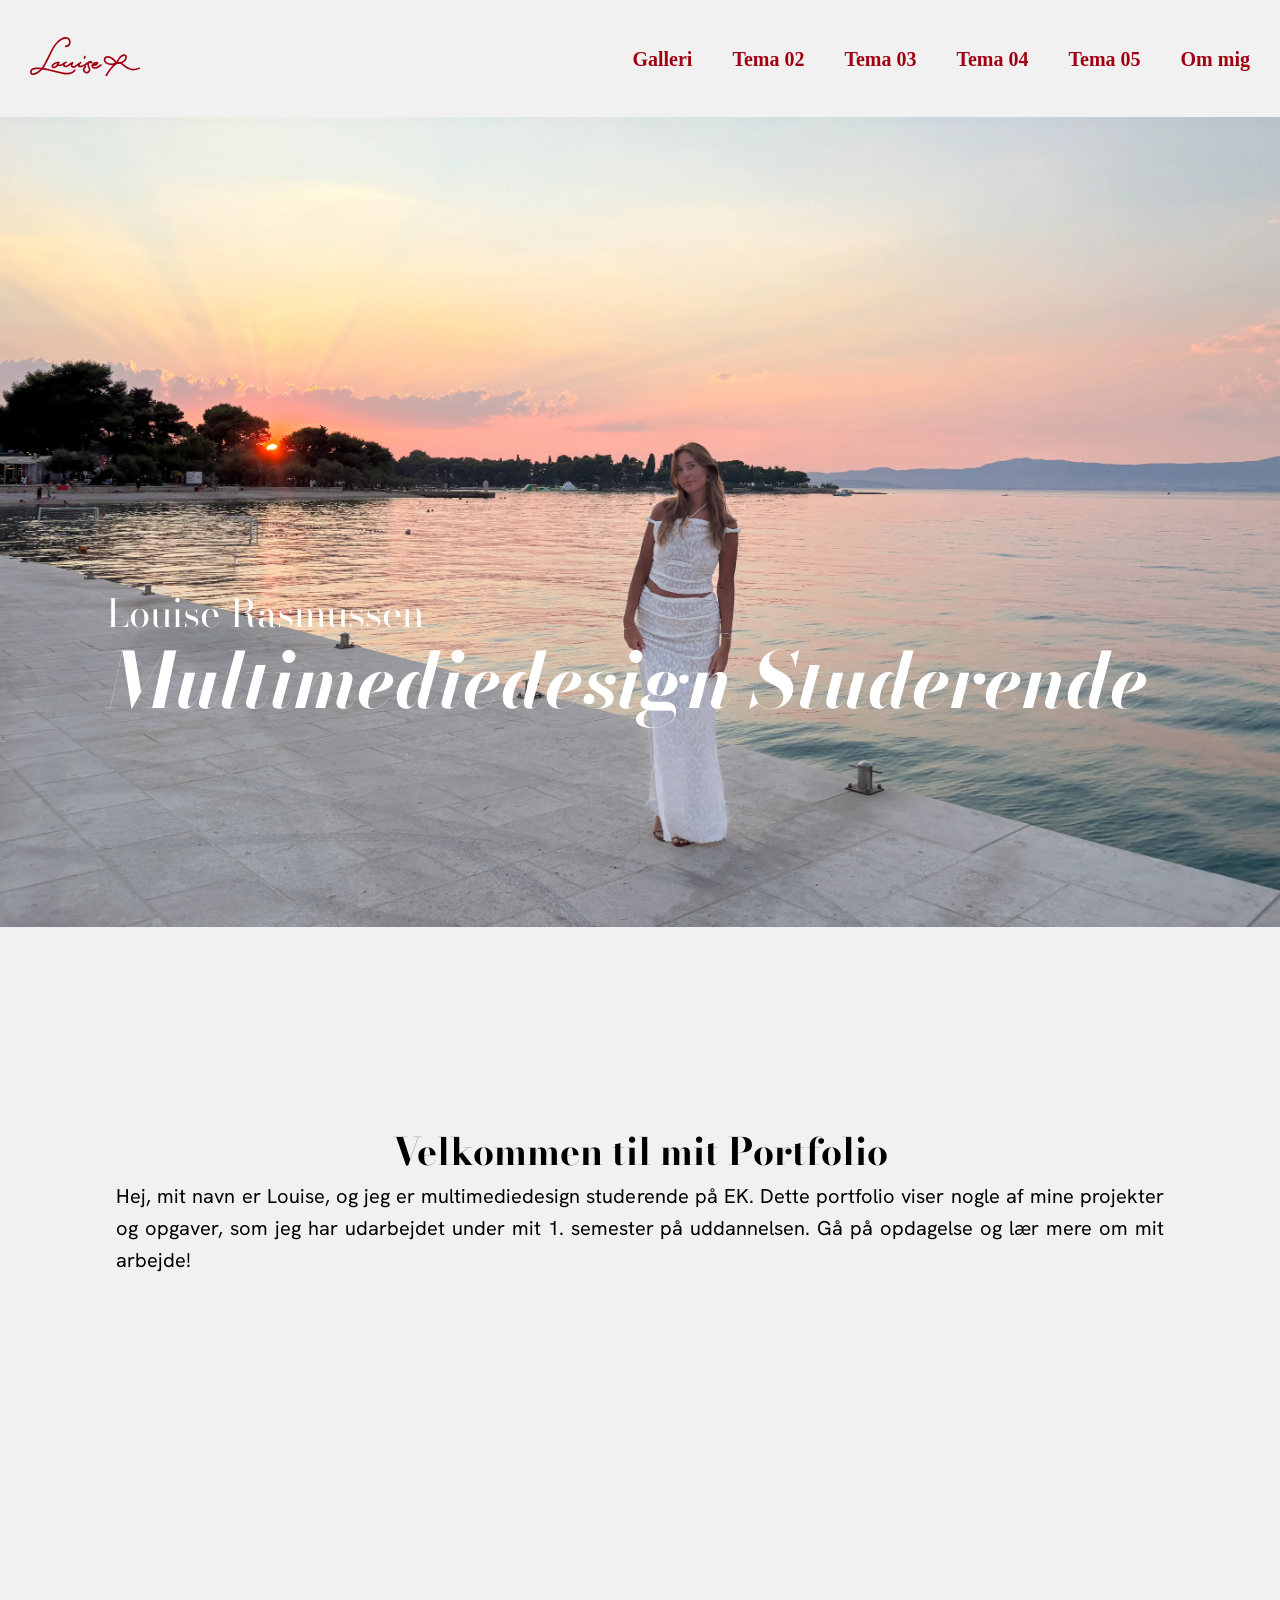
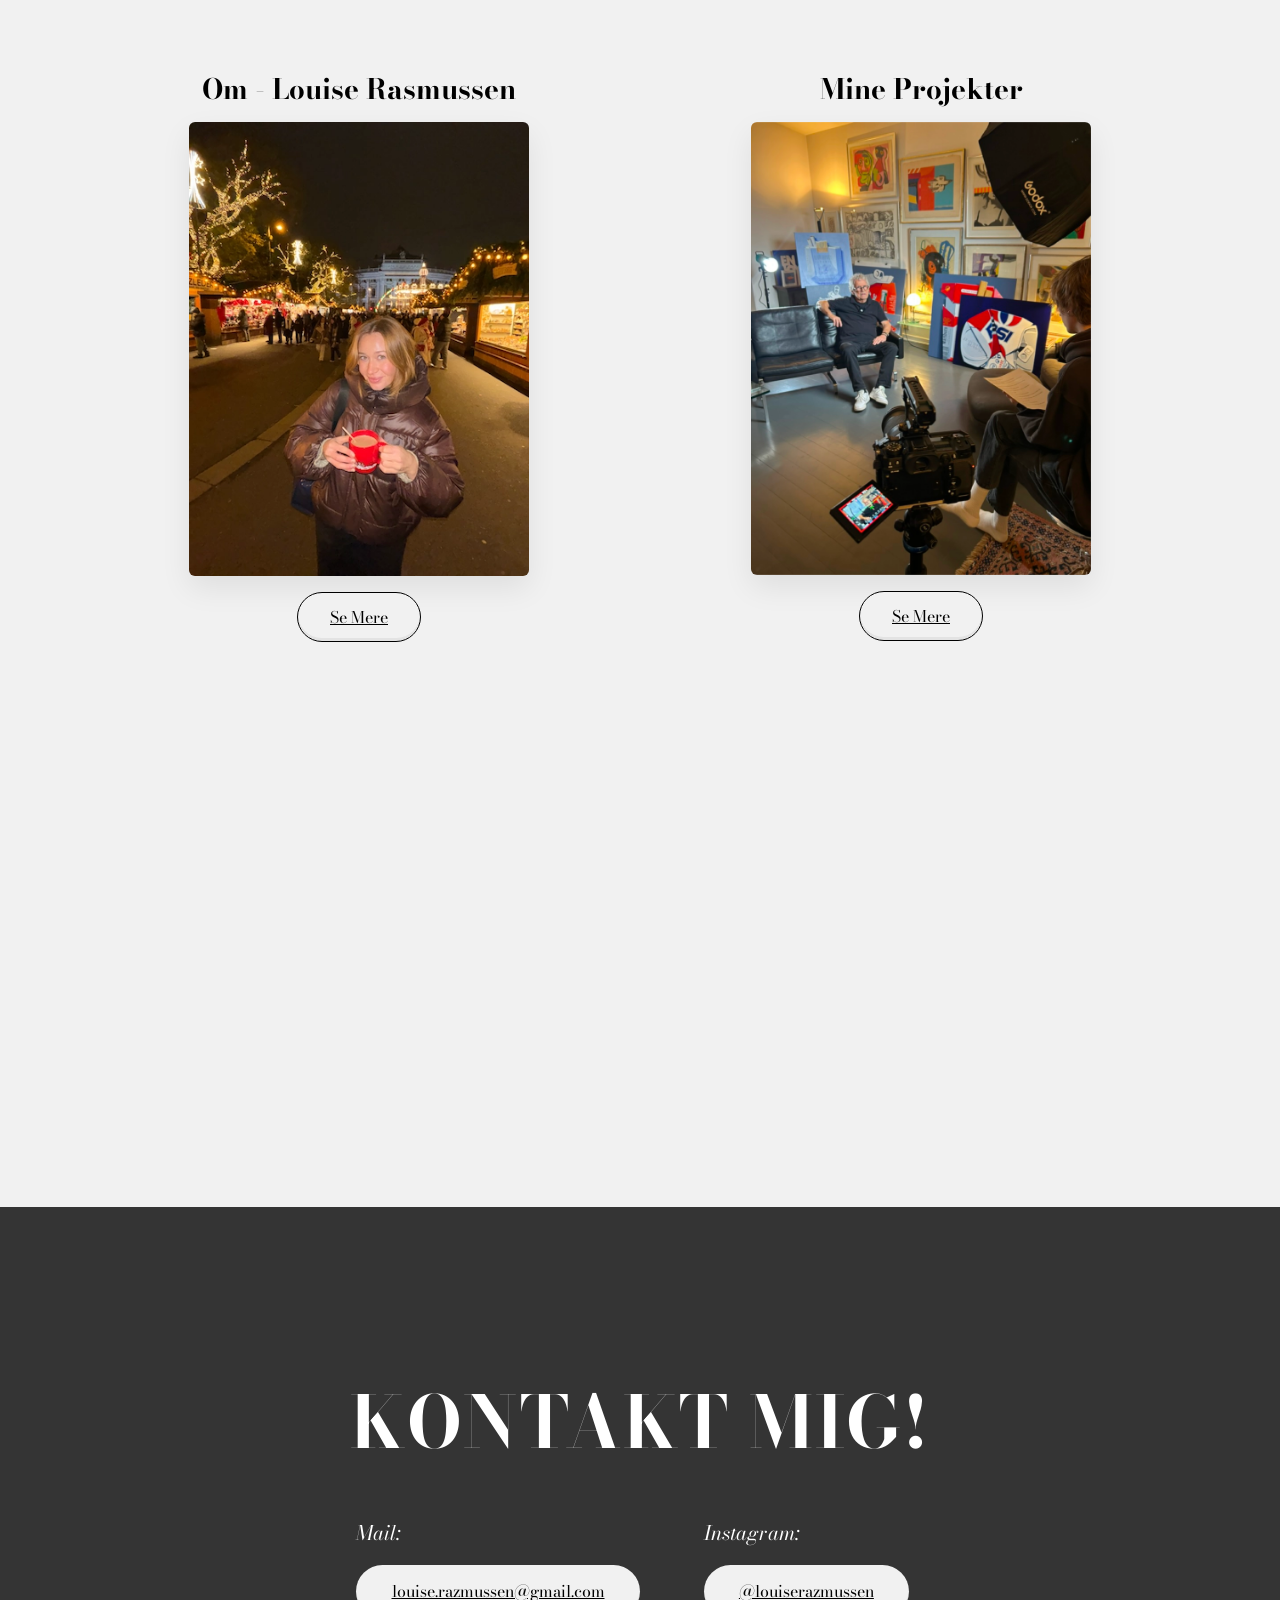
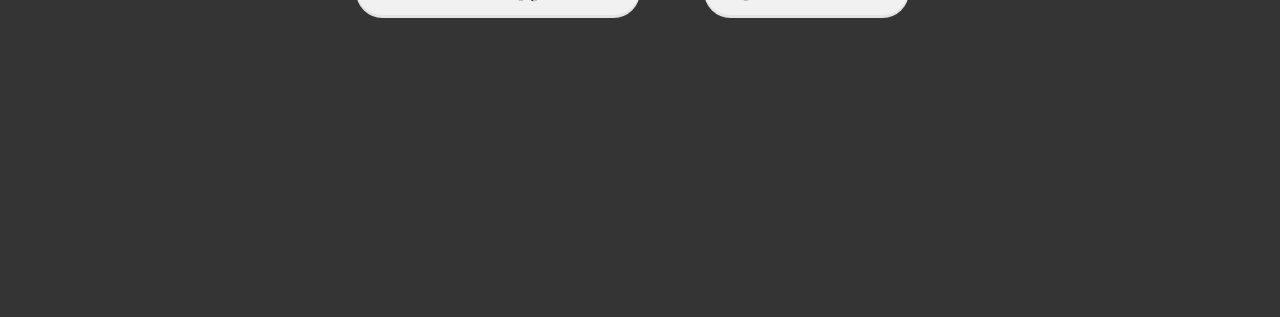
<file: index.html>
<!DOCTYPE html>
<html lang="da">
  <head>
    <meta charset="UTF-8" />
    <meta name="viewport" content="width=device-width, initial-scale=1.0" />
    <meta name="robots" content="noindex" />
    <link rel="preconnect" href="https://fonts.googleapis.com">
<link rel="preconnect" href="https://fonts.gstatic.com" crossorigin>
<link href="https://fonts.googleapis.com/css2?family=Bodoni+Moda:ital,opsz,wght@0,6..96,400..900;1,6..96,400..900&family=Hanken+Grotesk:ital,wght@0,100..900;1,100..900&display=swap" rel="stylesheet">

<link rel="stylesheet" href="Css/general.css" />
    <link rel="stylesheet" href="Css/style.css" />
    
    <link
      rel="apple-touch-icon"
      sizes="180x180"
      href="Images/favicon.webp"
    />
    <link
      rel="icon"
      type="image/png"
      sizes="32x32"
      href="Images/favicon.webp"
    />
    <title>Portfolio</title>
  </head>
  <body>
    <header>
      <div class="logo-wrapper">
        <a href="index.html">
          <svg xmlns="http://www.w3.org/2000/svg" viewBox="0 0 146.12 52.25">
  <defs>
    <style>
      .cls-1 {
        fill: #92001a;
      }
    </style>
  </defs>
  <g id="Louise">
    <path class="cls-1" d="M58.66,43.5c-2.26,2.47-5.22,3.93-8.56,4.12s-6.7-.58-9.94-1.4c-4.77-1.21-9.51-2.5-14.33-3.53s-9.86-1.94-14.86-2.09c-3.21-.09-8.02-.1-10.09,2.9-1.32,1.92-1.27,5.49,1.02,6.69,1.96,1.03,4.52-.02,6.35-.86,4.97-2.26,8.73-6.17,11.48-10.84,3.2-5.44,5.86-11.24,8.63-16.92,1.62-3.32,3.21-6.72,5.37-9.74,1.79-2.52,3.99-4.77,6.51-6.57,2.09-1.49,4.6-2.96,7.25-2.98,1.11-.01,2.35.28,3.14,1.11,1.29,1.36,1.5,3.69.78,5.36s-2.33,2.63-4.11,2.56c-1.45-.06-1.45,2.19,0,2.25,3.24.13,6.07-2.25,6.64-5.42.47-2.64-.42-5.91-2.91-7.25-4.88-2.63-10.63,1.16-14.26,4.29-5.46,4.69-8.37,11.27-11.47,17.6-1.46,2.98-2.94,5.96-4.46,8.91-1.44,2.8-2.84,5.64-4.66,8.21s-4.03,4.69-6.69,6.27c-1.65.98-3.71,2.17-5.69,2.18-2.39.01-1.61-3.49-.11-4.39s3.38-1.03,5.06-1.1c4.95-.19,9.95.68,14.79,1.65s9.16,2.07,13.7,3.27c6.17,1.63,13.22,3.62,19.21.36,1.44-.78,2.72-1.84,3.82-3.04.98-1.07-.61-2.66-1.59-1.59h0Z"/>
    <path class="cls-1" d="M39.03,32.91c-2.36-.33-4.7.05-6.77,1.28-1.75,1.04-3.69,2.85-3.65,5.06.06,2.53,2.69,2.64,4.52,1.96,2.27-.84,4.14-2.54,5.18-4.73.62-1.3-1.29-2.44-1.94-1.14-.52,1.04-.3,2.22.69,2.91,1.07.75,2.6.57,3.81.35,1.38-.25,2.67-.85,3.81-1.67s2.19-1.89,3.59-2.31c1.18-.35,1.01-2.28-.3-2.21-3.46.17-6.24,6.05-2.1,7.52,4.4,1.56,7.35-3.17,11.04-4.39l-1.27-1.65c-.86,1.31-1.75,2.99-1.38,4.61s1.8,2.6,3.42,2.63c1.85.04,3.29-1.08,4.65-2.19,1.75-1.42,3.58-2.73,5.48-3.93l-1.14-1.94c-1.53,1.17-2.82,2.91-2.96,4.9-.18,2.54,2.71,2.53,4.54,2.17,2.26-.45,4.76-1.61,6.66-2.88.98-.65,1.82-1.55,2.89-2.05,1.28-.6,2.78-.51,4.16-.47.83.02,1.43-.98.97-1.69-1.31-2.03-4.2-2-5.7-.18-1.9,2.31-.83,5.3.08,7.76.45,1.23,1.22,3.11.26,4.26-.53.63-1.29,1.21-2.13,1.3-1.39.15-2.66-1.07-2.88-2.38s.62-2.68,1.7-3.44c1.17-.83.05-2.78-1.14-1.94-2.27,1.6-3.65,4.51-2.32,7.17s4.4,3.63,6.88,2.13c2.29-1.39,2.94-3.65,2.28-6.22-.44-1.71-1.45-3.33-1.55-5.11-.04-.74.09-1.66.64-2.21.5-.5,1.49-.7,1.93,0l.97-1.69c-1.79-.05-3.66-.05-5.3.77s-2.8,2.11-4.39,2.9-3.52,1.82-5.4,1.91c-.16,0-1.26-.21-.94.21-.12-.15.18-.86.25-1.06.32-.86.89-1.64,1.62-2.2,1.11-.85.13-2.74-1.14-1.94-2.34,1.48-4.44,3.22-6.66,4.85-.82.6-2.51,1.6-3.36.5-.75-.97.39-2.59.92-3.41s-.35-1.96-1.27-1.65c-2.39.79-4.08,2.58-6.23,3.78-.94.52-2.82,1.34-3.8.47-.89-.78.75-2.92,1.68-2.96l-.3-2.21c-1.63.49-2.79,1.56-4.13,2.54-.7.51-1.43.93-2.26,1.2-.43.14-.88.25-1.33.3-.17.02-1.62-.04-1.63-.01l-1.94-1.14c-.62,1.3-1.52,2.4-2.76,3.16-.76.46-3.44,1.71-2.51-.19,1.21-2.47,4.8-3.59,7.33-3.24,1.42.2,2.03-1.97.6-2.17h0Z"/>
    <path class="cls-1" d="M83.15,38.77c2.5-.03,5.29-.64,6.99-2.63.51-.59.94-1.31.55-2.09-.36-.73-1.08-.99-1.84-1.08-1.25-.15-2.51.12-3.65.65-2.06.95-4.51,3.54-3.57,5.98s4.08,3.01,6.3,2.57c1.12-.22,2.12-.73,3.09-1.32,1.32-.8,2.61-1.66,3.86-2.56.49-.35.73-.98.4-1.54-.29-.49-1.04-.76-1.54-.4-1.31.94-2.66,1.84-4.04,2.67-.99.59-1.76,1.01-2.99,1.06-.66.03-1.28-.1-1.89-.34,0,0-.09-.04-.22-.11-.12-.06-.24-.13-.35-.2-.19-.13-.36-.28-.46-.48-.06-.1-.1-.21-.12-.32-.01-.08,0-.36-.01-.29-.02.09.09-.22.11-.28.07-.15.15-.3.23-.45.31-.53.72-1.01,1.21-1.39.57-.44,1.23-.75,1.92-.92.35-.09.7-.12,1.06-.12.19,0,.38.03.57.03-.04,0,.55.14.07.03.17.04-.17-.19.02.04l-.29-.5c-.15-.36.11-.3-.08-.17-.11.07-.19.21-.29.3-.17.17-.35.31-.55.45-.41.27-.85.49-1.32.65-1.03.35-2.1.48-3.19.5-1.45.02-1.45,2.27,0,2.25h0Z"/>
    <path class="cls-1" d="M73.03,28.46c.28-.32.54-.67.72-1.06s.33-.79.4-1.22c.05-.15.05-.3.02-.45,0-.15-.05-.29-.13-.42-.14-.23-.4-.46-.67-.52-.29-.07-.61-.05-.87.11l-.23.18c-.14.14-.24.31-.29.5-.04.29-.12.56-.23.83l.11-.27c-.12.28-.27.55-.46.8l.18-.23c-.04.05-.09.11-.13.16-.2.23-.33.49-.33.8,0,.28.12.61.33.8s.5.34.8.33.6-.11.8-.33h0Z"/>
  </g>
  <g id="Sløjfe">
    <g>
      <path class="cls-1" d="M116.05,33.9c-2.31-2.91-5.22-6.2-8.69-7.72-2.99-1.31-7.93-1.26-9.17,2.46-1.92,5.75,5.91,9.25,10.45,8.91,1.43-.1,2.72-.61,4.07-1.04,1.87-.6,3.79-.96,5.75-1.08,3.09-.18,6.61-1.14,8.57-3.73,1.62-2.14,3.01-7.42-.55-8.54-2.96-.93-6.65,1.73-8.33,3.95-1.35,1.79-2.46,3.85-3.38,5.89-.17.38-.32.87-.59,1.16-.43.46-1.15.88-1.65,1.29-1.04.84-2.18,1.64-3.12,2.6-3.59,3.72-6.66,7.94-9.11,12.49-.69,1.27,1.25,2.41,1.94,1.14,1.81-3.36,3.94-6.53,6.41-9.44,1.15-1.36,2.34-2.67,3.72-3.79.78-.63,1.55-1.25,2.33-1.88.71-.58,1.39-1,1.75-1.85.65-1.51,1.42-2.96,2.26-4.37.73-1.22,1.46-2.42,2.58-3.31,1.04-.82,2.44-1.68,3.79-1.79,1.53-.13,1.45,1.54,1.22,2.65-.65,3.04-3.49,4.74-6.42,5.16-1.21.17-2.44.14-3.65.32-1.61.23-3.17.61-4.71,1.13-2.43.82-4.72,1.11-7.18.1-1.56-.63-3.51-1.77-4.04-3.47-.35-1.12-.03-2.37,1.01-2.98,1.57-.92,3.6-.66,5.19.06s2.8,1.85,4.02,2.99c1.42,1.32,2.73,2.73,3.93,4.25.9,1.13,2.48-.47,1.59-1.59h0Z"/>
      <path class="cls-1" d="M115.55,35.78c1.74-.33,3.61-.26,5.24.49,1.32.61,2.42,1.64,3.56,2.53,2.02,1.57,4.16,3.03,6.44,4.2,4.6,2.35,9.93,1.33,14.57-.36,1.35-.49.77-2.67-.6-2.17-2.89,1.05-5.94,1.87-9.05,1.64-2.23-.17-4.06-1.12-5.94-2.28-2.14-1.32-4.05-2.86-6.06-4.37-2.58-1.94-5.62-2.44-8.76-1.85-1.42.27-.82,2.44.6,2.17h0Z"/>
    </g>
  </g>
</svg>
         
        </a>
              
               
      </div>
      <nav>
        <ul class="menu">
          <li><a href="galleri.html">Galleri</a></li>
          <li><a href="Tema_02.html">Tema 02</a></li>
          <li><a href="Tema_03.html">Tema 03</a></li>
          <li><a href="Tema_04.html">Tema 04</a></li>
          <li><a href="Tema_05.html">Tema 05</a></li>
          <li><a href="Om_mig.html">Om mig</a></li>
        </ul>

        <button aria-label="Navigation" class="burger">
          <span class="line"></span>
          <span class="line"></span>
          <span class="line"></span>
        </button>
      </nav>
    </header>
    <main>
   



        <div class="hero-index">
          <div class="hero-index-img">
            <img src="Images/Forside/solnedgangforside.webp" alt="Billede af louise" />
          </div>
          <div class="hero-index-text">
            <h1 class="h1-var1">Louise Rasmussen</h1>
            <h1 class="h1-var2">Multimediedesign Studerende</h1>
       
          </div>
        </div>

        <section class="Welcome">
          <h2>Velkommen til mit Portfolio</h2>
          <p>
          Hej, mit navn er Louise, og jeg er multimediedesign studerende på EK. Dette portfolio viser nogle af mine projekter og opgaver, som jeg har udarbejdet under mit 1. semester på uddannelsen. Gå på opdagelse og lær mere om mit arbejde!
          </p>
          </section>

          

        <section class="grid_1-1">
  <article class="card">
    <h2>Om - Louise Rasmussen</h2>
    <img src="Images/om_mig/wien.webp" alt="Om Louise" />
    <a class="pill" href="Om_mig.html">Se Mere</a>
  </article>

  <article class="card">
    <h2>Mine Projekter</h2>
    <img src="Images/Forside/Forside_myworks.webp" alt="My Works" />
    <a class="pill" href="galleri.html">Se Mere</a>
  </article>
</section>



      </main>
        <footer class="site-footer">
  <div class="container">
    <h2 class="footer-title">KONTAKT MIG!</h2>

    <div class="footer-grid">
      <div class="contact-col">
        <p class="label">Mail:</p>
        <a class="pill" href="mailto:louise.razmussen@gmail.com">louise.razmussen@gmail.com</a>
      </div>

      <div class="contact-col">
        <p class="label">Instagram:</p>
        <a class="pill" href="https://www.instagram.com/louiserazmussen/" target="_blank">@louiserazmussen</a>
      </div>
    </div>
  </div>
</footer>
    <script src="Js/Burger.js"></script>
   
  </body>
</html>
</file>
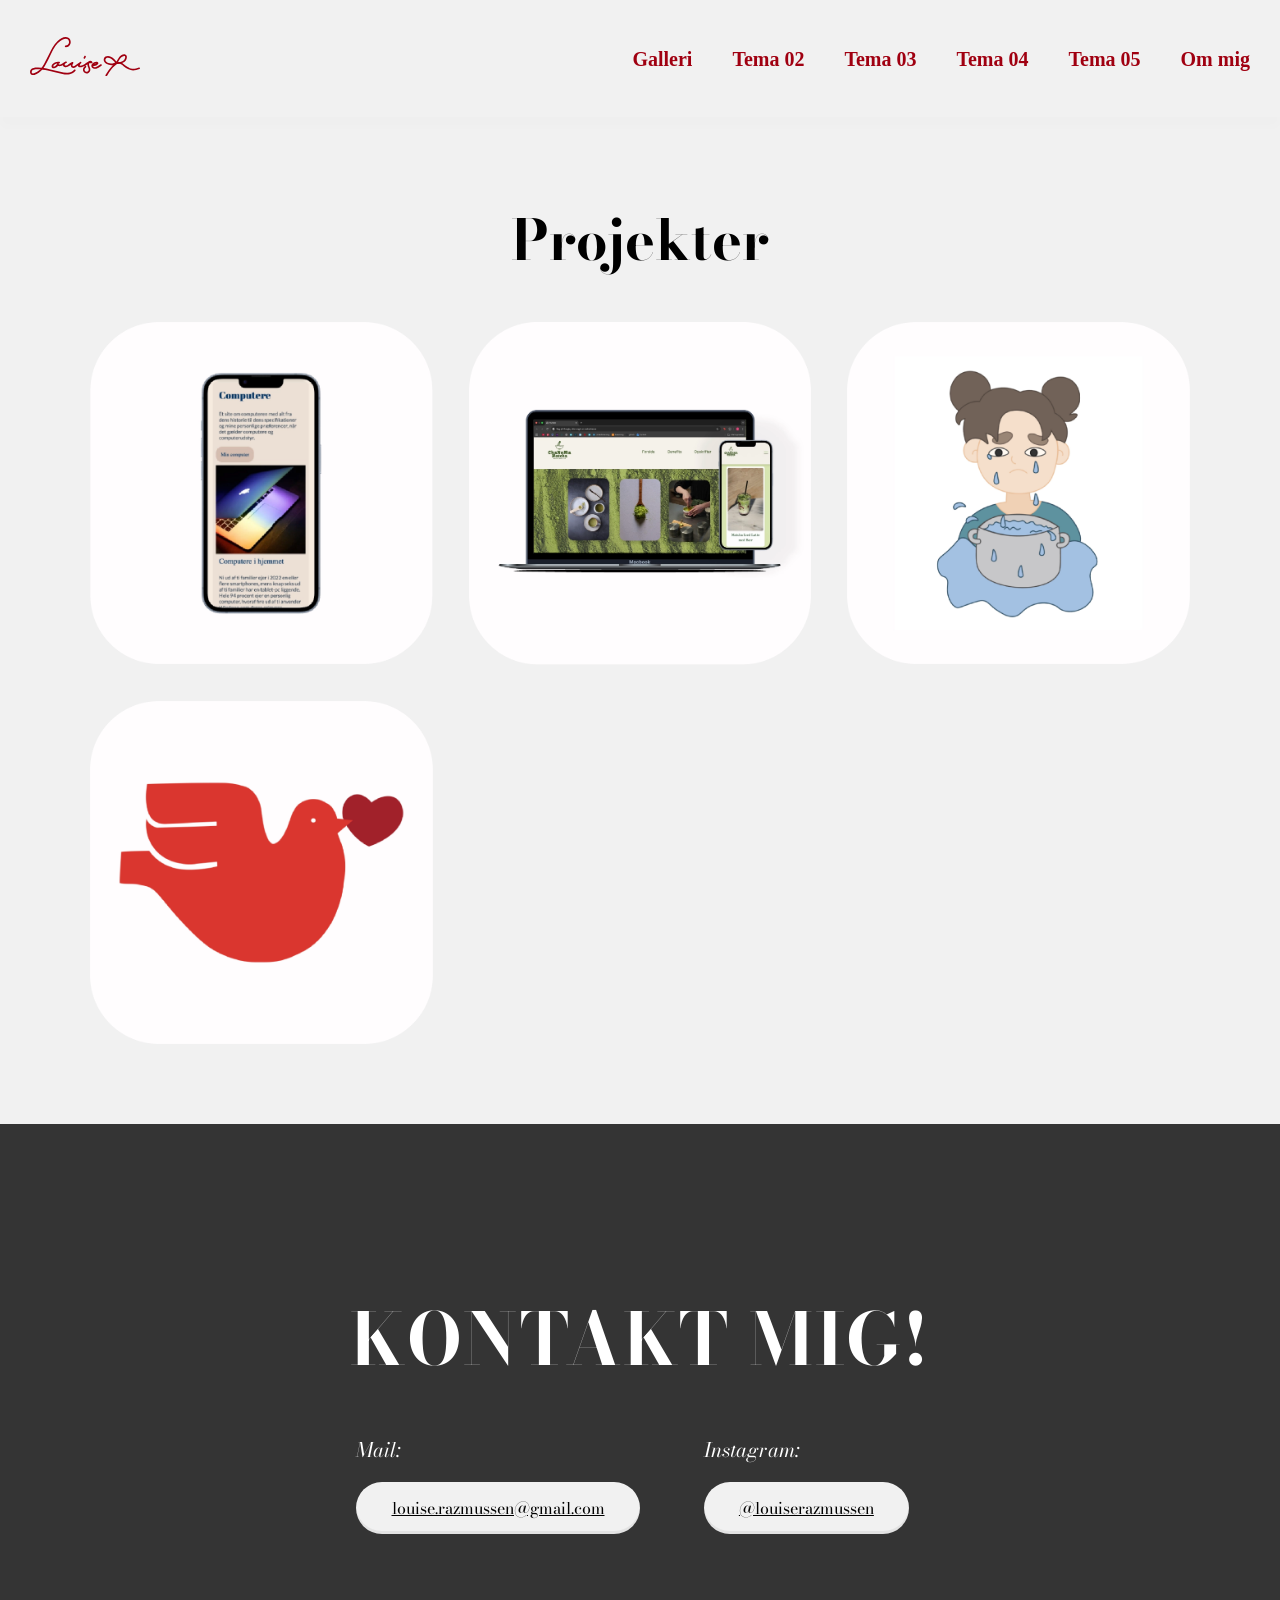
<file: galleri.html>
<!DOCTYPE html>
<html lang="da">
  <head>
    <meta charset="UTF-8" />
    <meta name="viewport" content="width=device-width, initial-scale=1.0" />
    <meta name="robots" content="noindex" />
    <link rel="preconnect" href="https://fonts.googleapis.com">
<link rel="preconnect" href="https://fonts.gstatic.com" crossorigin>
<link href="https://fonts.googleapis.com/css2?family=Bodoni+Moda:ital,opsz,wght@0,6..96,400..900;1,6..96,400..900&family=Hanken+Grotesk:ital,wght@0,100..900;1,100..900&display=swap" rel="stylesheet">

<link rel="stylesheet" href="Css/general.css" />
    <link rel="stylesheet" href="Css/galleri.css" />
    
    <link
      rel="apple-touch-icon"
      sizes="180x180"
      href="Images/favicon.webp"
    />
    <link
      rel="icon"
      type="image/png"
      sizes="32x32"
      href="Images/favicon.webp"
    />
    <title>Galleri</title>
  </head>
  <body>
    <header>
      <div class="logo-wrapper">
        <a href="index.html">
           <svg xmlns="http://www.w3.org/2000/svg" viewBox="0 0 146.12 52.25">
  <defs>
    <style>
      .cls-1 {
        fill: #92001a;
      }
    </style>
  </defs>
  <g id="Louise">
    <path class="cls-1" d="M58.66,43.5c-2.26,2.47-5.22,3.93-8.56,4.12s-6.7-.58-9.94-1.4c-4.77-1.21-9.51-2.5-14.33-3.53s-9.86-1.94-14.86-2.09c-3.21-.09-8.02-.1-10.09,2.9-1.32,1.92-1.27,5.49,1.02,6.69,1.96,1.03,4.52-.02,6.35-.86,4.97-2.26,8.73-6.17,11.48-10.84,3.2-5.44,5.86-11.24,8.63-16.92,1.62-3.32,3.21-6.72,5.37-9.74,1.79-2.52,3.99-4.77,6.51-6.57,2.09-1.49,4.6-2.96,7.25-2.98,1.11-.01,2.35.28,3.14,1.11,1.29,1.36,1.5,3.69.78,5.36s-2.33,2.63-4.11,2.56c-1.45-.06-1.45,2.19,0,2.25,3.24.13,6.07-2.25,6.64-5.42.47-2.64-.42-5.91-2.91-7.25-4.88-2.63-10.63,1.16-14.26,4.29-5.46,4.69-8.37,11.27-11.47,17.6-1.46,2.98-2.94,5.96-4.46,8.91-1.44,2.8-2.84,5.64-4.66,8.21s-4.03,4.69-6.69,6.27c-1.65.98-3.71,2.17-5.69,2.18-2.39.01-1.61-3.49-.11-4.39s3.38-1.03,5.06-1.1c4.95-.19,9.95.68,14.79,1.65s9.16,2.07,13.7,3.27c6.17,1.63,13.22,3.62,19.21.36,1.44-.78,2.72-1.84,3.82-3.04.98-1.07-.61-2.66-1.59-1.59h0Z"/>
    <path class="cls-1" d="M39.03,32.91c-2.36-.33-4.7.05-6.77,1.28-1.75,1.04-3.69,2.85-3.65,5.06.06,2.53,2.69,2.64,4.52,1.96,2.27-.84,4.14-2.54,5.18-4.73.62-1.3-1.29-2.44-1.94-1.14-.52,1.04-.3,2.22.69,2.91,1.07.75,2.6.57,3.81.35,1.38-.25,2.67-.85,3.81-1.67s2.19-1.89,3.59-2.31c1.18-.35,1.01-2.28-.3-2.21-3.46.17-6.24,6.05-2.1,7.52,4.4,1.56,7.35-3.17,11.04-4.39l-1.27-1.65c-.86,1.31-1.75,2.99-1.38,4.61s1.8,2.6,3.42,2.63c1.85.04,3.29-1.08,4.65-2.19,1.75-1.42,3.58-2.73,5.48-3.93l-1.14-1.94c-1.53,1.17-2.82,2.91-2.96,4.9-.18,2.54,2.71,2.53,4.54,2.17,2.26-.45,4.76-1.61,6.66-2.88.98-.65,1.82-1.55,2.89-2.05,1.28-.6,2.78-.51,4.16-.47.83.02,1.43-.98.97-1.69-1.31-2.03-4.2-2-5.7-.18-1.9,2.31-.83,5.3.08,7.76.45,1.23,1.22,3.11.26,4.26-.53.63-1.29,1.21-2.13,1.3-1.39.15-2.66-1.07-2.88-2.38s.62-2.68,1.7-3.44c1.17-.83.05-2.78-1.14-1.94-2.27,1.6-3.65,4.51-2.32,7.17s4.4,3.63,6.88,2.13c2.29-1.39,2.94-3.65,2.28-6.22-.44-1.71-1.45-3.33-1.55-5.11-.04-.74.09-1.66.64-2.21.5-.5,1.49-.7,1.93,0l.97-1.69c-1.79-.05-3.66-.05-5.3.77s-2.8,2.11-4.39,2.9-3.52,1.82-5.4,1.91c-.16,0-1.26-.21-.94.21-.12-.15.18-.86.25-1.06.32-.86.89-1.64,1.62-2.2,1.11-.85.13-2.74-1.14-1.94-2.34,1.48-4.44,3.22-6.66,4.85-.82.6-2.51,1.6-3.36.5-.75-.97.39-2.59.92-3.41s-.35-1.96-1.27-1.65c-2.39.79-4.08,2.58-6.23,3.78-.94.52-2.82,1.34-3.8.47-.89-.78.75-2.92,1.68-2.96l-.3-2.21c-1.63.49-2.79,1.56-4.13,2.54-.7.51-1.43.93-2.26,1.2-.43.14-.88.25-1.33.3-.17.02-1.62-.04-1.63-.01l-1.94-1.14c-.62,1.3-1.52,2.4-2.76,3.16-.76.46-3.44,1.71-2.51-.19,1.21-2.47,4.8-3.59,7.33-3.24,1.42.2,2.03-1.97.6-2.17h0Z"/>
    <path class="cls-1" d="M83.15,38.77c2.5-.03,5.29-.64,6.99-2.63.51-.59.94-1.31.55-2.09-.36-.73-1.08-.99-1.84-1.08-1.25-.15-2.51.12-3.65.65-2.06.95-4.51,3.54-3.57,5.98s4.08,3.01,6.3,2.57c1.12-.22,2.12-.73,3.09-1.32,1.32-.8,2.61-1.66,3.86-2.56.49-.35.73-.98.4-1.54-.29-.49-1.04-.76-1.54-.4-1.31.94-2.66,1.84-4.04,2.67-.99.59-1.76,1.01-2.99,1.06-.66.03-1.28-.1-1.89-.34,0,0-.09-.04-.22-.11-.12-.06-.24-.13-.35-.2-.19-.13-.36-.28-.46-.48-.06-.1-.1-.21-.12-.32-.01-.08,0-.36-.01-.29-.02.09.09-.22.11-.28.07-.15.15-.3.23-.45.31-.53.72-1.01,1.21-1.39.57-.44,1.23-.75,1.92-.92.35-.09.7-.12,1.06-.12.19,0,.38.03.57.03-.04,0,.55.14.07.03.17.04-.17-.19.02.04l-.29-.5c-.15-.36.11-.3-.08-.17-.11.07-.19.21-.29.3-.17.17-.35.31-.55.45-.41.27-.85.49-1.32.65-1.03.35-2.1.48-3.19.5-1.45.02-1.45,2.27,0,2.25h0Z"/>
    <path class="cls-1" d="M73.03,28.46c.28-.32.54-.67.72-1.06s.33-.79.4-1.22c.05-.15.05-.3.02-.45,0-.15-.05-.29-.13-.42-.14-.23-.4-.46-.67-.52-.29-.07-.61-.05-.87.11l-.23.18c-.14.14-.24.31-.29.5-.04.29-.12.56-.23.83l.11-.27c-.12.28-.27.55-.46.8l.18-.23c-.04.05-.09.11-.13.16-.2.23-.33.49-.33.8,0,.28.12.61.33.8s.5.34.8.33.6-.11.8-.33h0Z"/>
  </g>
  <g id="Sløjfe">
    <g>
      <path class="cls-1" d="M116.05,33.9c-2.31-2.91-5.22-6.2-8.69-7.72-2.99-1.31-7.93-1.26-9.17,2.46-1.92,5.75,5.91,9.25,10.45,8.91,1.43-.1,2.72-.61,4.07-1.04,1.87-.6,3.79-.96,5.75-1.08,3.09-.18,6.61-1.14,8.57-3.73,1.62-2.14,3.01-7.42-.55-8.54-2.96-.93-6.65,1.73-8.33,3.95-1.35,1.79-2.46,3.85-3.38,5.89-.17.38-.32.87-.59,1.16-.43.46-1.15.88-1.65,1.29-1.04.84-2.18,1.64-3.12,2.6-3.59,3.72-6.66,7.94-9.11,12.49-.69,1.27,1.25,2.41,1.94,1.14,1.81-3.36,3.94-6.53,6.41-9.44,1.15-1.36,2.34-2.67,3.72-3.79.78-.63,1.55-1.25,2.33-1.88.71-.58,1.39-1,1.75-1.85.65-1.51,1.42-2.96,2.26-4.37.73-1.22,1.46-2.42,2.58-3.31,1.04-.82,2.44-1.68,3.79-1.79,1.53-.13,1.45,1.54,1.22,2.65-.65,3.04-3.49,4.74-6.42,5.16-1.21.17-2.44.14-3.65.32-1.61.23-3.17.61-4.71,1.13-2.43.82-4.72,1.11-7.18.1-1.56-.63-3.51-1.77-4.04-3.47-.35-1.12-.03-2.37,1.01-2.98,1.57-.92,3.6-.66,5.19.06s2.8,1.85,4.02,2.99c1.42,1.32,2.73,2.73,3.93,4.25.9,1.13,2.48-.47,1.59-1.59h0Z"/>
      <path class="cls-1" d="M115.55,35.78c1.74-.33,3.61-.26,5.24.49,1.32.61,2.42,1.64,3.56,2.53,2.02,1.57,4.16,3.03,6.44,4.2,4.6,2.35,9.93,1.33,14.57-.36,1.35-.49.77-2.67-.6-2.17-2.89,1.05-5.94,1.87-9.05,1.64-2.23-.17-4.06-1.12-5.94-2.28-2.14-1.32-4.05-2.86-6.06-4.37-2.58-1.94-5.62-2.44-8.76-1.85-1.42.27-.82,2.44.6,2.17h0Z"/>
    </g>
  </g>
</svg>
         
          
        </a>
              
               
      </div>
      <nav>
             <ul class="menu">
          <li><a href="galleri.html">Galleri</a></li>
          <li><a href="Tema_02.html">Tema 02</a></li>
          <li><a href="Tema_03.html">Tema 03</a></li>
          <li><a href="Tema_04.html">Tema 04</a></li>
          <li><a href="Tema_05.html">Tema 05</a></li>
          <li><a href="Om_mig.html">Om mig</a></li>
        </ul>


        <button aria-label="Navigation" class="burger">
          <span class="line"></span>
          <span class="line"></span>
          <span class="line"></span>
        </button>
      </nav>
    </header>
    <main> 
        <section class="selected-works">
          <div class="container">
        <h2 class="section-title">Projekter</h2>
        <div class="works-grid">
        <a class="work-card" href="Tema_02.html"><div class="thumb"><img src="Images/galleri/galleri_1p.webp" alt="galleri" /></div> <div class="overlay">
    <h3>Tema 02</h3>
  </div>
</a>
         <a class="work-card" href="Tema_03.html"><div class="thumb"><img src="Images/galleri/galleri_2.webp" alt="galleri" /></div><div class="overlay">
    <h3>Tema 03</h3>
  </div>
</a>
        <a class="work-card" href="Tema_04.html"><div class="thumb"><img src="Images/galleri/galleri_3.webp" alt="galleri" /></div><div class="overlay">
    <h3>Tema 04</h3>
  </div>
</a>
        <a class="work-card" href="Tema_05.html"><div class="thumb"><img src="Images/galleri/galleri_4.webp" alt="galleri" /></div><div class="overlay">
    <h3>Tema 05</h3>
  </div>
</a>
</div></div>
        </section>
    </main>
       <footer class="site-footer">
  <div class="container">
    <h2 class="footer-title">KONTAKT MIG!</h2>

    <div class="footer-grid">
      <div class="contact-col">
        <p class="label">Mail:</p>
        <a class="pill" href="mailto:louise.razmussen@gmail.com">louise.razmussen@gmail.com</a>
      </div>

      <div class="contact-col">
        <p class="label">Instagram:</p>
        <a class="pill" href="https://www.instagram.com/louiserazmussen/" target="_blank">@louiserazmussen</a>
      </div>
    </div>
  </div>
</footer>
    <script src="Js/Burger.js"></script>

  </body>
</html>
</file>
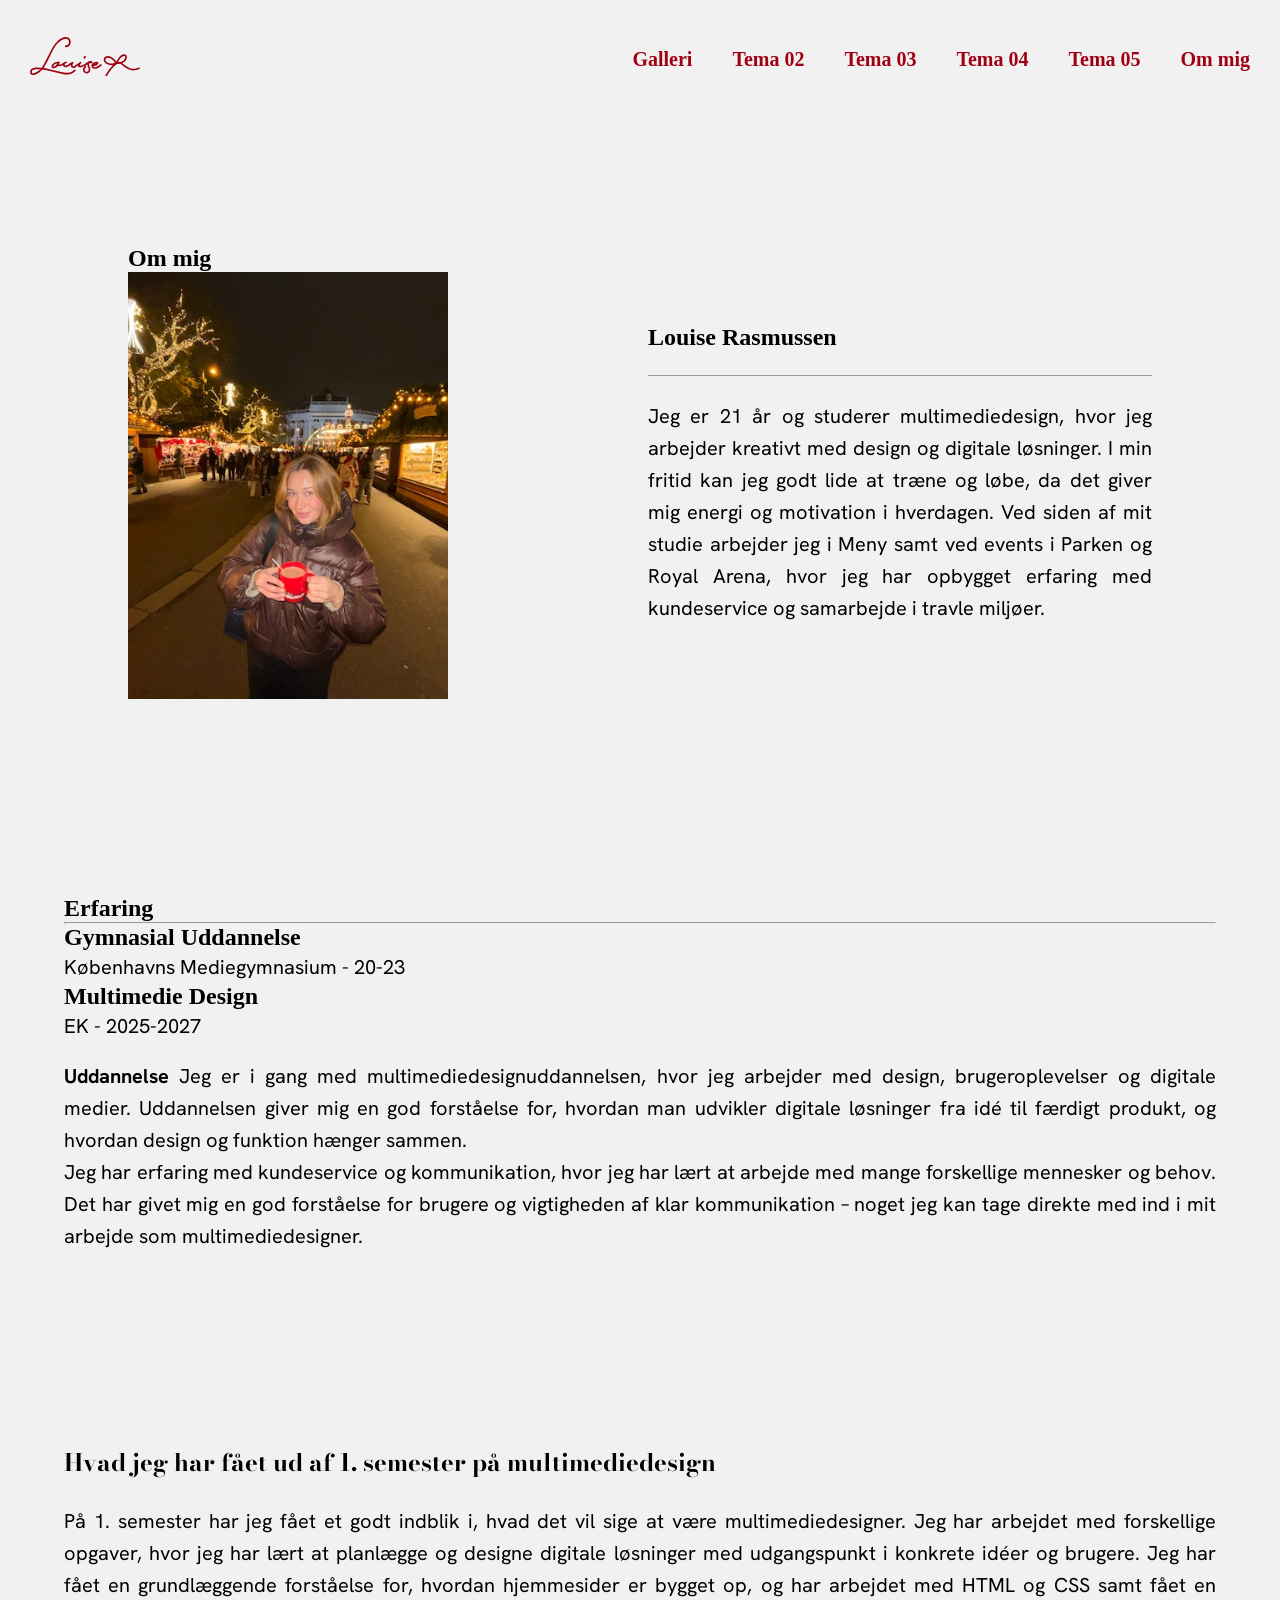
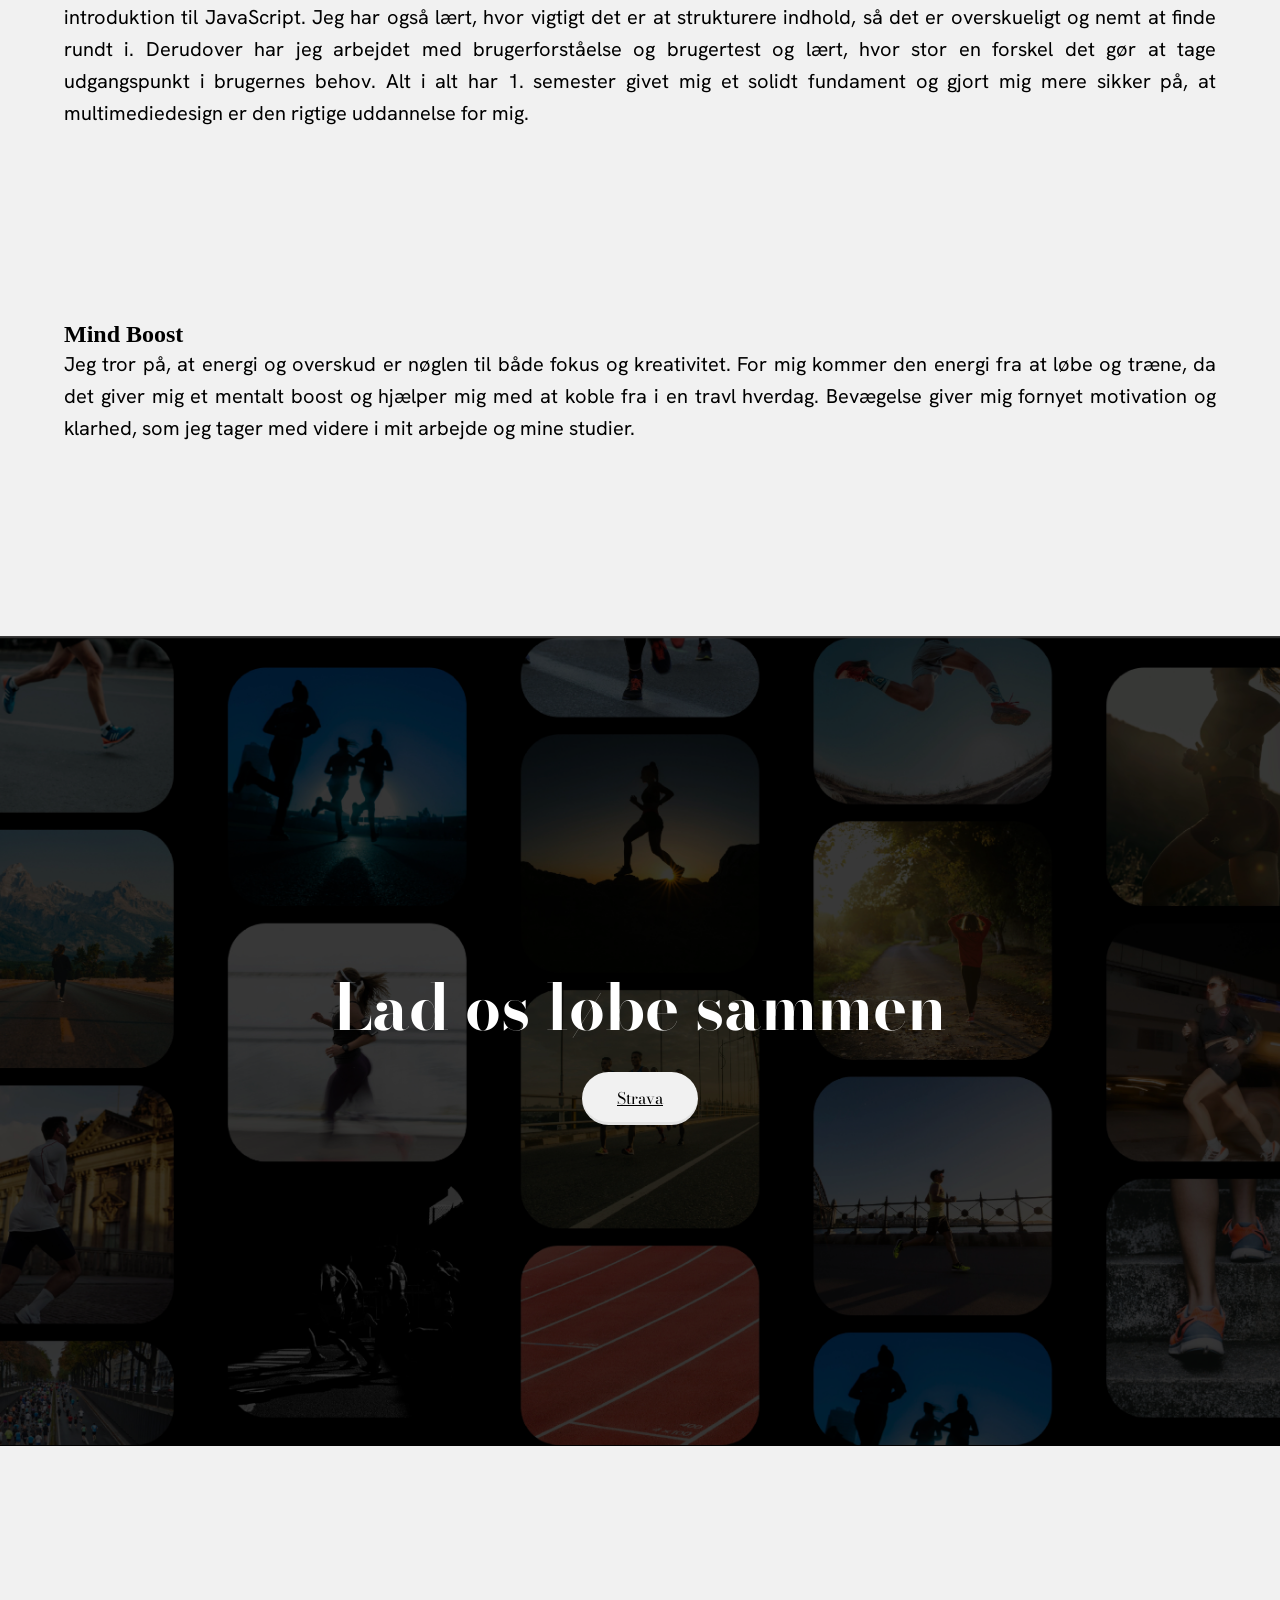
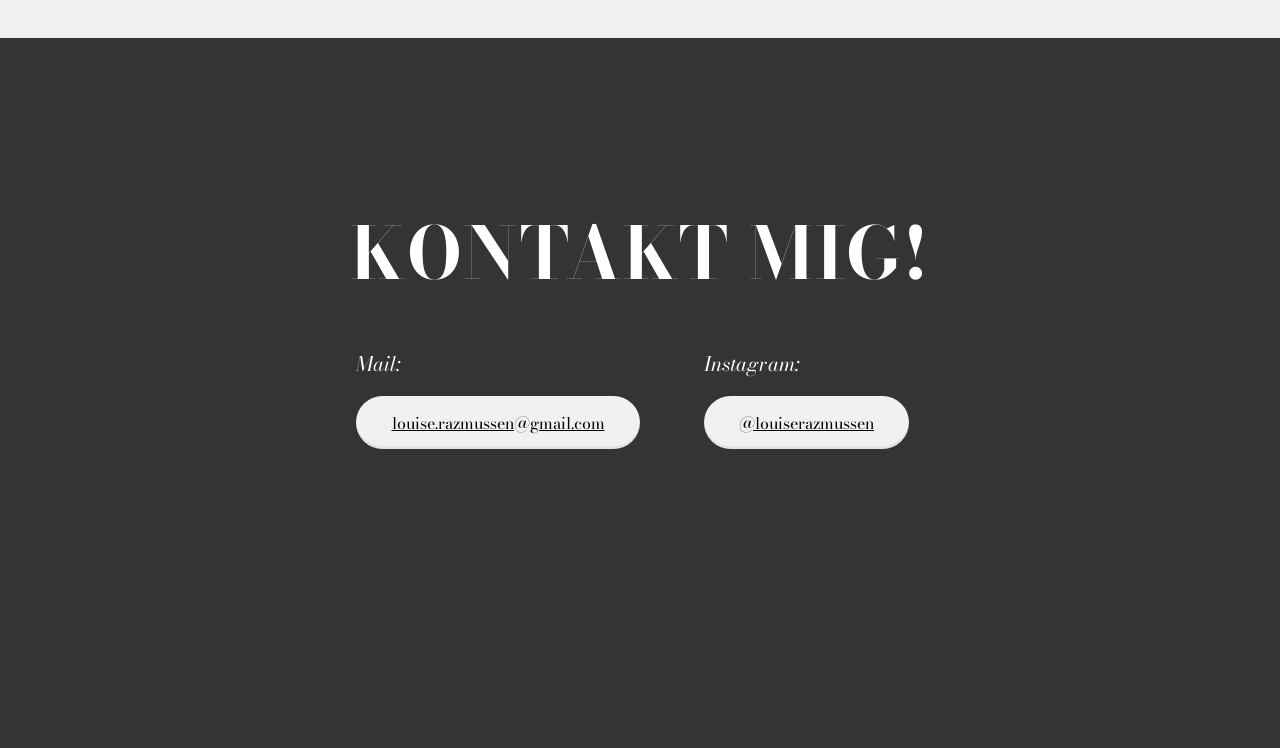
<file: Om_mig.html>
<!DOCTYPE html>
<html lang="da">
  <head>
    <meta charset="UTF-8" />
    <meta name="viewport" content="width=device-width, initial-scale=1.0" />
    <meta name="robots" content="noindex" />
    <link rel="preconnect" href="https://fonts.googleapis.com">
<link rel="preconnect" href="https://fonts.gstatic.com" crossorigin>
<link href="https://fonts.googleapis.com/css2?family=Bodoni+Moda:ital,opsz,wght@0,6..96,400..900;1,6..96,400..900&family=Hanken+Grotesk:ital,wght@0,100..900;1,100..900&display=swap" rel="stylesheet">

<link rel="stylesheet" href="Css/general.css" />
    <link rel="stylesheet" href="Css/om_mig.css" />
    
    <link
      rel="apple-touch-icon"
      sizes="180x180"
      href="images/favicon.webp"
    />
    <link
      rel="icon"
      type="image/png"
      sizes="32x32"
      href="images/favicon.webp"
    />
    <title>Portfolio</title>
  </head>
  <body>
    <header>
      <div class="logo-wrapper">
        <a href="index.html">
         
         <svg xmlns="http://www.w3.org/2000/svg" viewBox="0 0 146.12 52.25">
  <defs>
    <style>
      .cls-1 {
        fill: #92001a;
      }
    </style>
  </defs>
  <g id="Louise">
    <path class="cls-1" d="M58.66,43.5c-2.26,2.47-5.22,3.93-8.56,4.12s-6.7-.58-9.94-1.4c-4.77-1.21-9.51-2.5-14.33-3.53s-9.86-1.94-14.86-2.09c-3.21-.09-8.02-.1-10.09,2.9-1.32,1.92-1.27,5.49,1.02,6.69,1.96,1.03,4.52-.02,6.35-.86,4.97-2.26,8.73-6.17,11.48-10.84,3.2-5.44,5.86-11.24,8.63-16.92,1.62-3.32,3.21-6.72,5.37-9.74,1.79-2.52,3.99-4.77,6.51-6.57,2.09-1.49,4.6-2.96,7.25-2.98,1.11-.01,2.35.28,3.14,1.11,1.29,1.36,1.5,3.69.78,5.36s-2.33,2.63-4.11,2.56c-1.45-.06-1.45,2.19,0,2.25,3.24.13,6.07-2.25,6.64-5.42.47-2.64-.42-5.91-2.91-7.25-4.88-2.63-10.63,1.16-14.26,4.29-5.46,4.69-8.37,11.27-11.47,17.6-1.46,2.98-2.94,5.96-4.46,8.91-1.44,2.8-2.84,5.64-4.66,8.21s-4.03,4.69-6.69,6.27c-1.65.98-3.71,2.17-5.69,2.18-2.39.01-1.61-3.49-.11-4.39s3.38-1.03,5.06-1.1c4.95-.19,9.95.68,14.79,1.65s9.16,2.07,13.7,3.27c6.17,1.63,13.22,3.62,19.21.36,1.44-.78,2.72-1.84,3.82-3.04.98-1.07-.61-2.66-1.59-1.59h0Z"/>
    <path class="cls-1" d="M39.03,32.91c-2.36-.33-4.7.05-6.77,1.28-1.75,1.04-3.69,2.85-3.65,5.06.06,2.53,2.69,2.64,4.52,1.96,2.27-.84,4.14-2.54,5.18-4.73.62-1.3-1.29-2.44-1.94-1.14-.52,1.04-.3,2.22.69,2.91,1.07.75,2.6.57,3.81.35,1.38-.25,2.67-.85,3.81-1.67s2.19-1.89,3.59-2.31c1.18-.35,1.01-2.28-.3-2.21-3.46.17-6.24,6.05-2.1,7.52,4.4,1.56,7.35-3.17,11.04-4.39l-1.27-1.65c-.86,1.31-1.75,2.99-1.38,4.61s1.8,2.6,3.42,2.63c1.85.04,3.29-1.08,4.65-2.19,1.75-1.42,3.58-2.73,5.48-3.93l-1.14-1.94c-1.53,1.17-2.82,2.91-2.96,4.9-.18,2.54,2.71,2.53,4.54,2.17,2.26-.45,4.76-1.61,6.66-2.88.98-.65,1.82-1.55,2.89-2.05,1.28-.6,2.78-.51,4.16-.47.83.02,1.43-.98.97-1.69-1.31-2.03-4.2-2-5.7-.18-1.9,2.31-.83,5.3.08,7.76.45,1.23,1.22,3.11.26,4.26-.53.63-1.29,1.21-2.13,1.3-1.39.15-2.66-1.07-2.88-2.38s.62-2.68,1.7-3.44c1.17-.83.05-2.78-1.14-1.94-2.27,1.6-3.65,4.51-2.32,7.17s4.4,3.63,6.88,2.13c2.29-1.39,2.94-3.65,2.28-6.22-.44-1.71-1.45-3.33-1.55-5.11-.04-.74.09-1.66.64-2.21.5-.5,1.49-.7,1.93,0l.97-1.69c-1.79-.05-3.66-.05-5.3.77s-2.8,2.11-4.39,2.9-3.52,1.82-5.4,1.91c-.16,0-1.26-.21-.94.21-.12-.15.18-.86.25-1.06.32-.86.89-1.64,1.62-2.2,1.11-.85.13-2.74-1.14-1.94-2.34,1.48-4.44,3.22-6.66,4.85-.82.6-2.51,1.6-3.36.5-.75-.97.39-2.59.92-3.41s-.35-1.96-1.27-1.65c-2.39.79-4.08,2.58-6.23,3.78-.94.52-2.82,1.34-3.8.47-.89-.78.75-2.92,1.68-2.96l-.3-2.21c-1.63.49-2.79,1.56-4.13,2.54-.7.51-1.43.93-2.26,1.2-.43.14-.88.25-1.33.3-.17.02-1.62-.04-1.63-.01l-1.94-1.14c-.62,1.3-1.52,2.4-2.76,3.16-.76.46-3.44,1.71-2.51-.19,1.21-2.47,4.8-3.59,7.33-3.24,1.42.2,2.03-1.97.6-2.17h0Z"/>
    <path class="cls-1" d="M83.15,38.77c2.5-.03,5.29-.64,6.99-2.63.51-.59.94-1.31.55-2.09-.36-.73-1.08-.99-1.84-1.08-1.25-.15-2.51.12-3.65.65-2.06.95-4.51,3.54-3.57,5.98s4.08,3.01,6.3,2.57c1.12-.22,2.12-.73,3.09-1.32,1.32-.8,2.61-1.66,3.86-2.56.49-.35.73-.98.4-1.54-.29-.49-1.04-.76-1.54-.4-1.31.94-2.66,1.84-4.04,2.67-.99.59-1.76,1.01-2.99,1.06-.66.03-1.28-.1-1.89-.34,0,0-.09-.04-.22-.11-.12-.06-.24-.13-.35-.2-.19-.13-.36-.28-.46-.48-.06-.1-.1-.21-.12-.32-.01-.08,0-.36-.01-.29-.02.09.09-.22.11-.28.07-.15.15-.3.23-.45.31-.53.72-1.01,1.21-1.39.57-.44,1.23-.75,1.92-.92.35-.09.7-.12,1.06-.12.19,0,.38.03.57.03-.04,0,.55.14.07.03.17.04-.17-.19.02.04l-.29-.5c-.15-.36.11-.3-.08-.17-.11.07-.19.21-.29.3-.17.17-.35.31-.55.45-.41.27-.85.49-1.32.65-1.03.35-2.1.48-3.19.5-1.45.02-1.45,2.27,0,2.25h0Z"/>
    <path class="cls-1" d="M73.03,28.46c.28-.32.54-.67.72-1.06s.33-.79.4-1.22c.05-.15.05-.3.02-.45,0-.15-.05-.29-.13-.42-.14-.23-.4-.46-.67-.52-.29-.07-.61-.05-.87.11l-.23.18c-.14.14-.24.31-.29.5-.04.29-.12.56-.23.83l.11-.27c-.12.28-.27.55-.46.8l.18-.23c-.04.05-.09.11-.13.16-.2.23-.33.49-.33.8,0,.28.12.61.33.8s.5.34.8.33.6-.11.8-.33h0Z"/>
  </g>
  <g id="Sløjfe">
    <g>
      <path class="cls-1" d="M116.05,33.9c-2.31-2.91-5.22-6.2-8.69-7.72-2.99-1.31-7.93-1.26-9.17,2.46-1.92,5.75,5.91,9.25,10.45,8.91,1.43-.1,2.72-.61,4.07-1.04,1.87-.6,3.79-.96,5.75-1.08,3.09-.18,6.61-1.14,8.57-3.73,1.62-2.14,3.01-7.42-.55-8.54-2.96-.93-6.65,1.73-8.33,3.95-1.35,1.79-2.46,3.85-3.38,5.89-.17.38-.32.87-.59,1.16-.43.46-1.15.88-1.65,1.29-1.04.84-2.18,1.64-3.12,2.6-3.59,3.72-6.66,7.94-9.11,12.49-.69,1.27,1.25,2.41,1.94,1.14,1.81-3.36,3.94-6.53,6.41-9.44,1.15-1.36,2.34-2.67,3.72-3.79.78-.63,1.55-1.25,2.33-1.88.71-.58,1.39-1,1.75-1.85.65-1.51,1.42-2.96,2.26-4.37.73-1.22,1.46-2.42,2.58-3.31,1.04-.82,2.44-1.68,3.79-1.79,1.53-.13,1.45,1.54,1.22,2.65-.65,3.04-3.49,4.74-6.42,5.16-1.21.17-2.44.14-3.65.32-1.61.23-3.17.61-4.71,1.13-2.43.82-4.72,1.11-7.18.1-1.56-.63-3.51-1.77-4.04-3.47-.35-1.12-.03-2.37,1.01-2.98,1.57-.92,3.6-.66,5.19.06s2.8,1.85,4.02,2.99c1.42,1.32,2.73,2.73,3.93,4.25.9,1.13,2.48-.47,1.59-1.59h0Z"/>
      <path class="cls-1" d="M115.55,35.78c1.74-.33,3.61-.26,5.24.49,1.32.61,2.42,1.64,3.56,2.53,2.02,1.57,4.16,3.03,6.44,4.2,4.6,2.35,9.93,1.33,14.57-.36,1.35-.49.77-2.67-.6-2.17-2.89,1.05-5.94,1.87-9.05,1.64-2.23-.17-4.06-1.12-5.94-2.28-2.14-1.32-4.05-2.86-6.06-4.37-2.58-1.94-5.62-2.44-8.76-1.85-1.42.27-.82,2.44.6,2.17h0Z"/>
    </g>
  </g>
</svg>
         
        </a>
              
               
      </div>
      <nav>
           <ul class="menu">
          <li><a href="galleri.html">Galleri</a></li>
          <li><a href="Tema_02.html">Tema 02</a></li>
          <li><a href="Tema_03.html">Tema 03</a></li>
          <li><a href="Tema_04.html">Tema 04</a></li>
          <li><a href="Tema_05.html">Tema 05</a></li>
          <li><a href="Om_mig.html">Om mig</a></li>
        </ul>


        <button aria-label="Navigation" class="burger">
          <span class="line"></span>
          <span class="line"></span>
          <span class="line"></span>
        </button>
      </nav>
    </header>
    <main>

 <section class="about">
          <div class="about-grid">
    <div class="about-left">
        <h1>Om mig</h1>
        <img src="Images/om_mig/wien.webp" alt="Profilbillede" />
    </div>

           <div class="about-right">
          <h1>Louise Rasmussen</h1>
          <hr/>
          <p>Jeg er 21 år og studerer multimediedesign, hvor jeg arbejder kreativt med design og digitale løsninger. I min fritid kan jeg godt lide at træne og løbe, da det giver mig energi og motivation i hverdagen. Ved siden af mit studie arbejder jeg i Meny samt ved events i Parken og Royal Arena, hvor jeg har opbygget erfaring med kundeservice og samarbejde i travle miljøer.</p>
 </div> </div>
        </section>
 <section class="experience">
    <div class="experience-left">
     <h1>Erfaring</h1>
       <hr/>
          <h2>Gymnasial Uddannelse</h2>
          <p>Københavns Mediegymnasium - 20-23</p>
           <h2>Multimedie Design</h2>
          <p>EK - 2025-2027</p>
           <br/>
          <p><strong>Uddannelse</strong> 
Jeg er i gang med multimediedesignuddannelsen, hvor jeg arbejder med design, brugeroplevelser og digitale medier. Uddannelsen giver mig en god forståelse for, hvordan man udvikler digitale løsninger fra idé til færdigt produkt, og hvordan design og funktion hænger sammen.</p><p> Jeg har erfaring med kundeservice og kommunikation, hvor jeg har lært at arbejde med mange forskellige mennesker og behov. Det har givet mig en god forståelse for brugere og vigtigheden af klar kommunikation – noget jeg kan tage direkte med ind i mit arbejde som multimediedesigner.</p>
 </div>
  
        </section> 

        <section class="text">
         <h2>Hvad jeg har fået ud af 1. semester på multimediedesign</h2>
            <p>
På 1. semester har jeg fået et godt indblik i, hvad det vil sige at være multimediedesigner. Jeg har arbejdet med forskellige opgaver, hvor jeg har lært at planlægge og designe digitale løsninger med udgangspunkt i konkrete idéer og brugere.
Jeg har fået en grundlæggende forståelse for, hvordan hjemmesider er bygget op, og har arbejdet med HTML og CSS samt fået en introduktion til JavaScript. Jeg har også lært, hvor vigtigt det er at strukturere indhold, så det er overskueligt og nemt at finde rundt i.
Derudover har jeg arbejdet med brugerforståelse og brugertest og lært, hvor stor en forskel det gør at tage udgangspunkt i brugernes behov. Alt i alt har 1. semester givet mig et solidt fundament og gjort mig mere sikker på, at multimediedesign er den rigtige uddannelse for mig.</p>
            </section>

       <section class="mind-boost"><h1>Mind Boost</h1>
        <p>Jeg tror på, at energi og overskud er nøglen til både fokus og kreativitet. For mig kommer den energi fra at løbe og træne, da det giver mig et mentalt boost og hjælper mig med at koble fra i en travl hverdag. Bevægelse giver mig fornyet motivation og klarhed, som jeg tager med videre i mit arbejde og mine studier.</p>
    </section>

    <section class="run"> <img src="Images/om_mig/om_mig_strava.webp" alt="Profilbillede" />
      
  <div class="run-overlay">
       <h1>Lad os løbe sammen</h1>
       <a class="pill" href="https://www.strava.com/" target="_blank">Strava</a>
  </div>
    </section>
    </main>
 
   
        <footer class="site-footer">
  <div class="container">
    <h2 class="footer-title">KONTAKT MIG!</h2>

    <div class="footer-grid">
      <div class="contact-col">
        <p class="label">Mail:</p>
        <a class="pill" href="mailto:louise.razmussen@gmail.com">louise.razmussen@gmail.com</a>
      </div>

      <div class="contact-col">
        <p class="label">Instagram:</p>
        <a class="pill" href="https://www.instagram.com/louiserazmussen/" target="_blank">@louiserazmussen</a>
      </div>
    </div>
  </div>
</footer>
    <script src="Js/Burger.js"></script>
  </body>
</html>
</file>
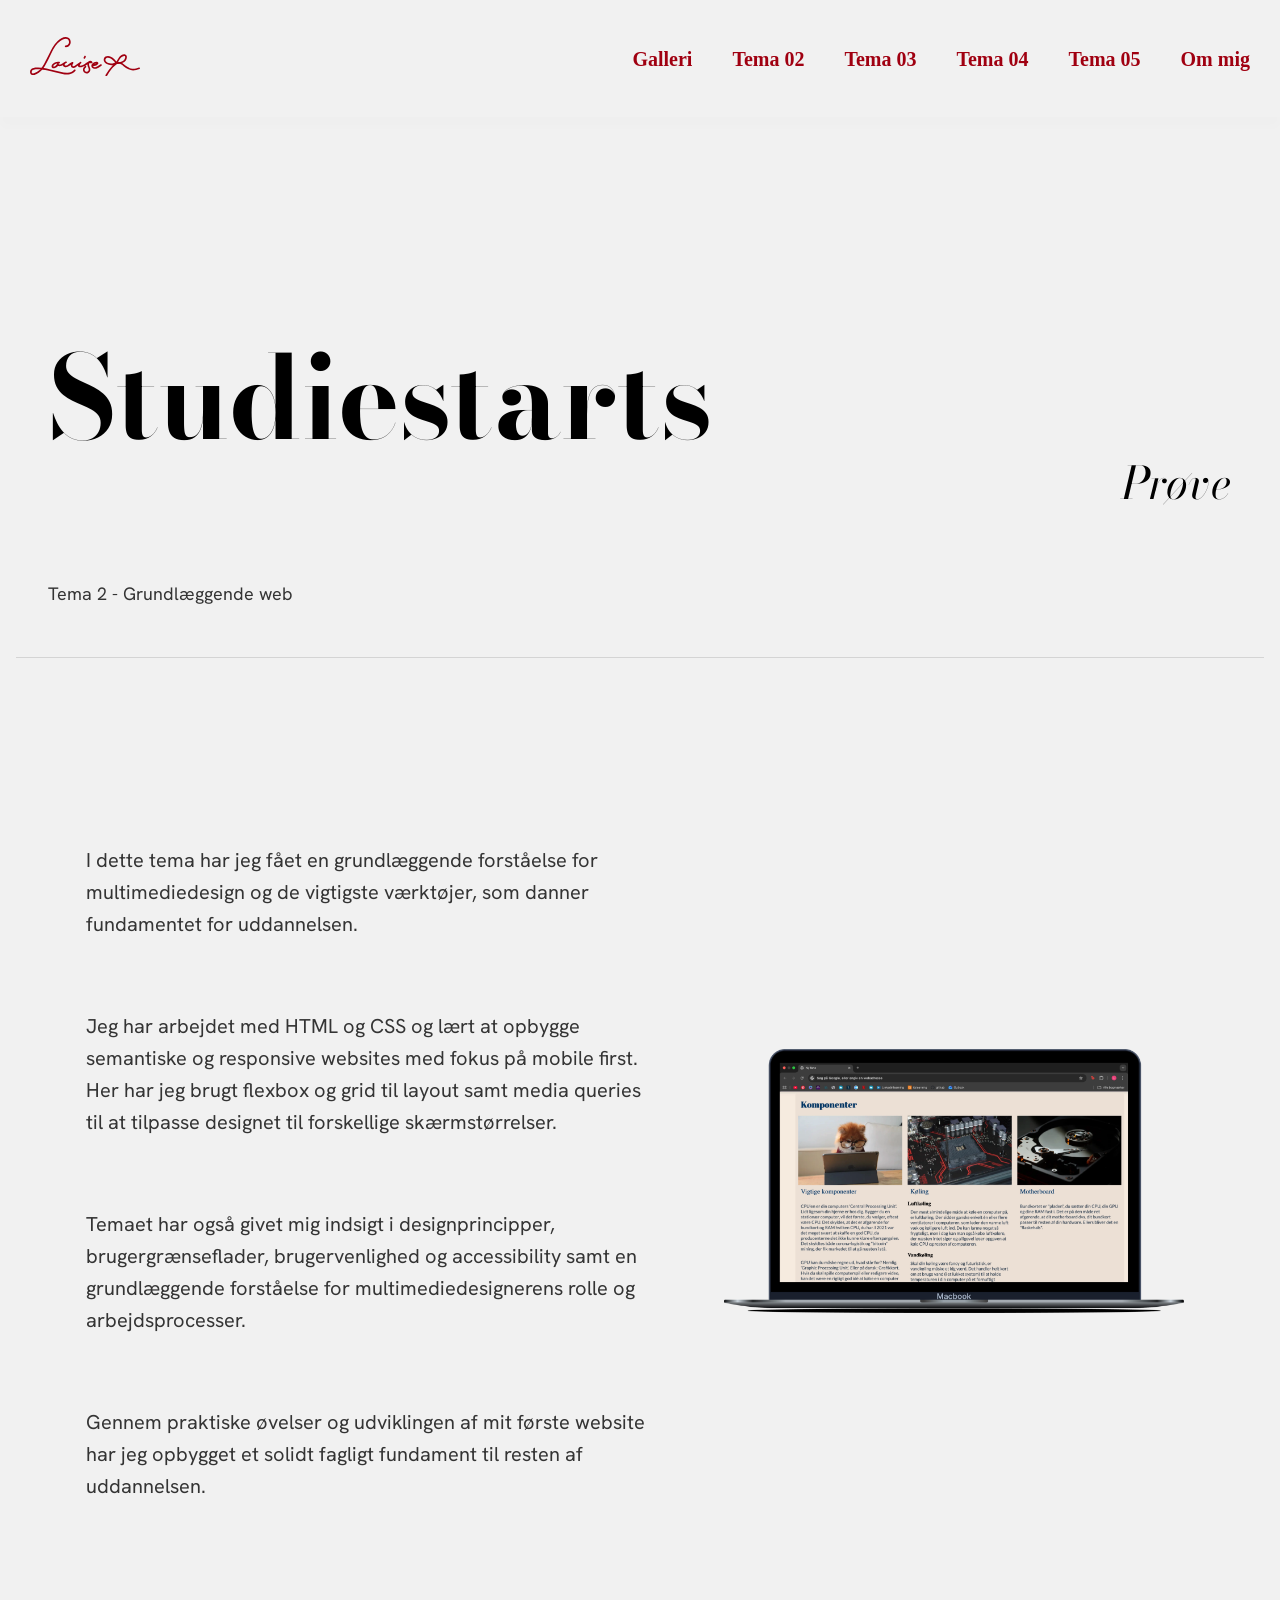
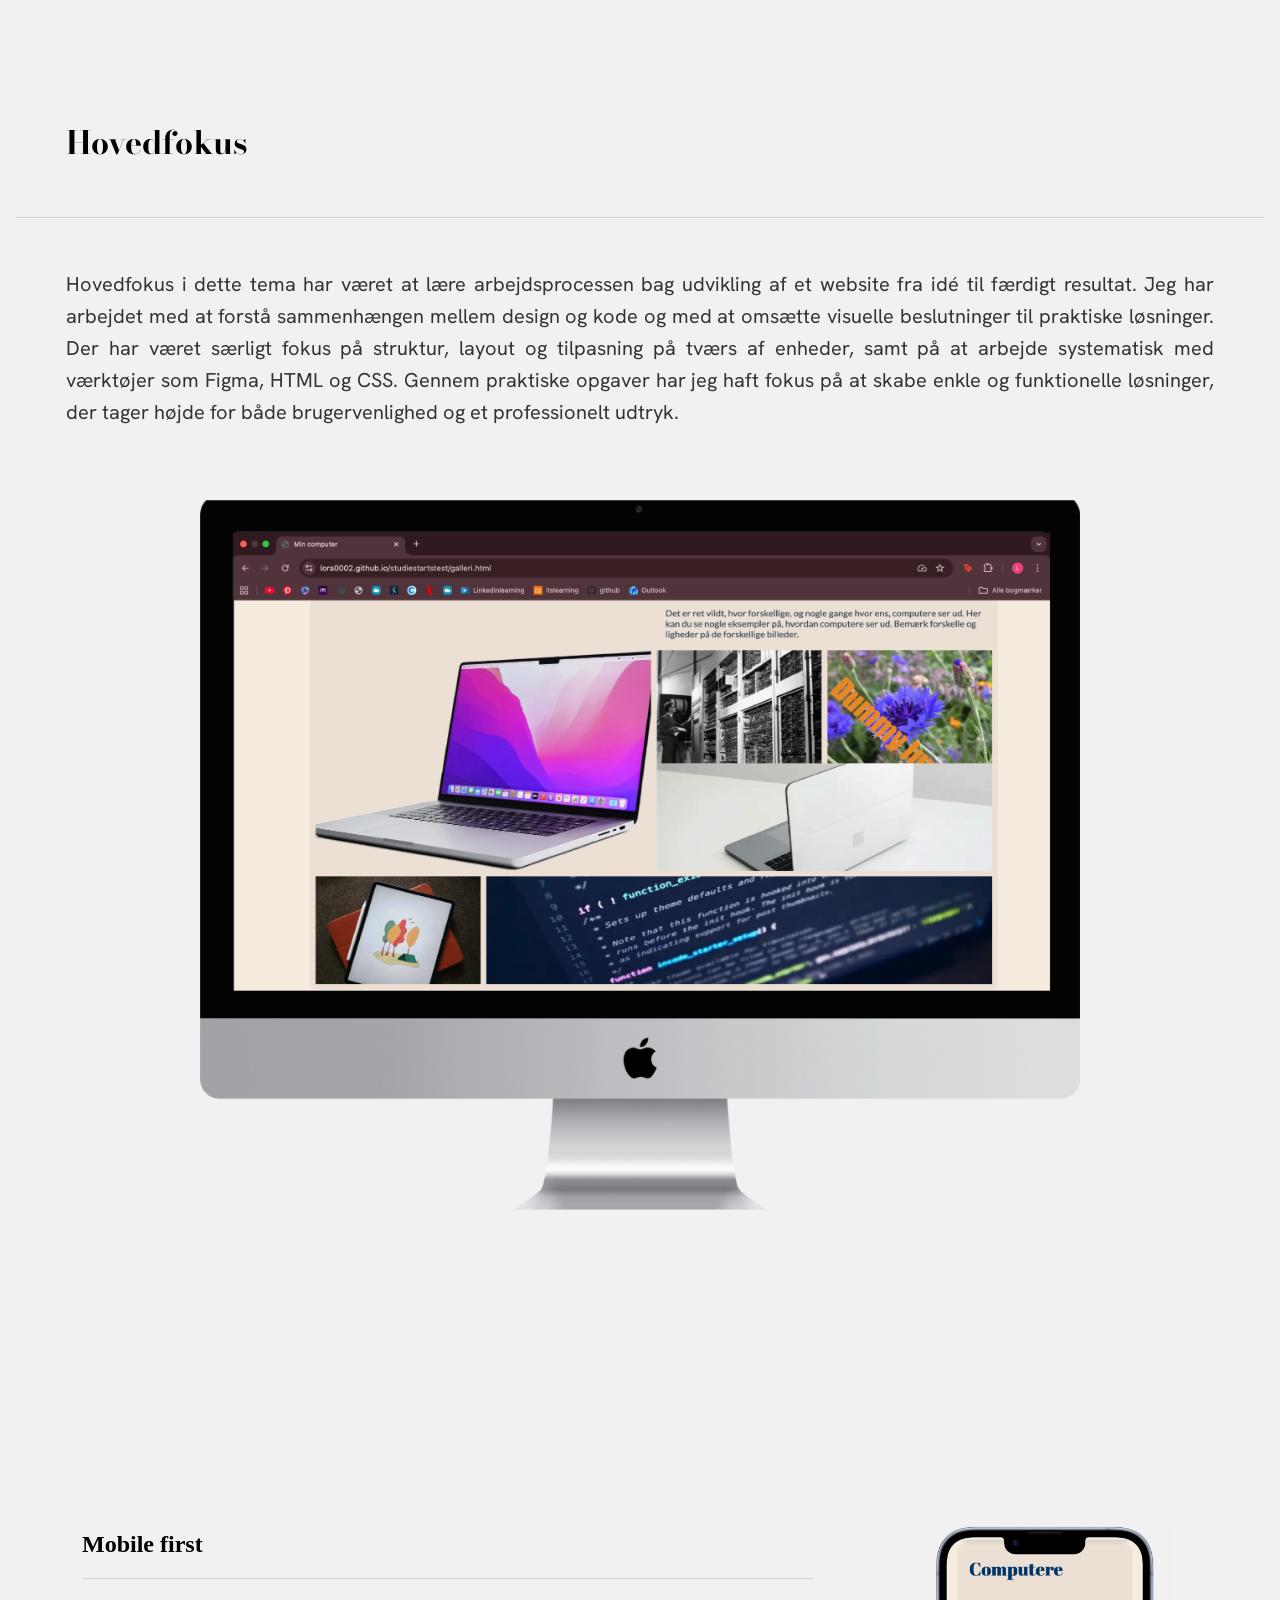
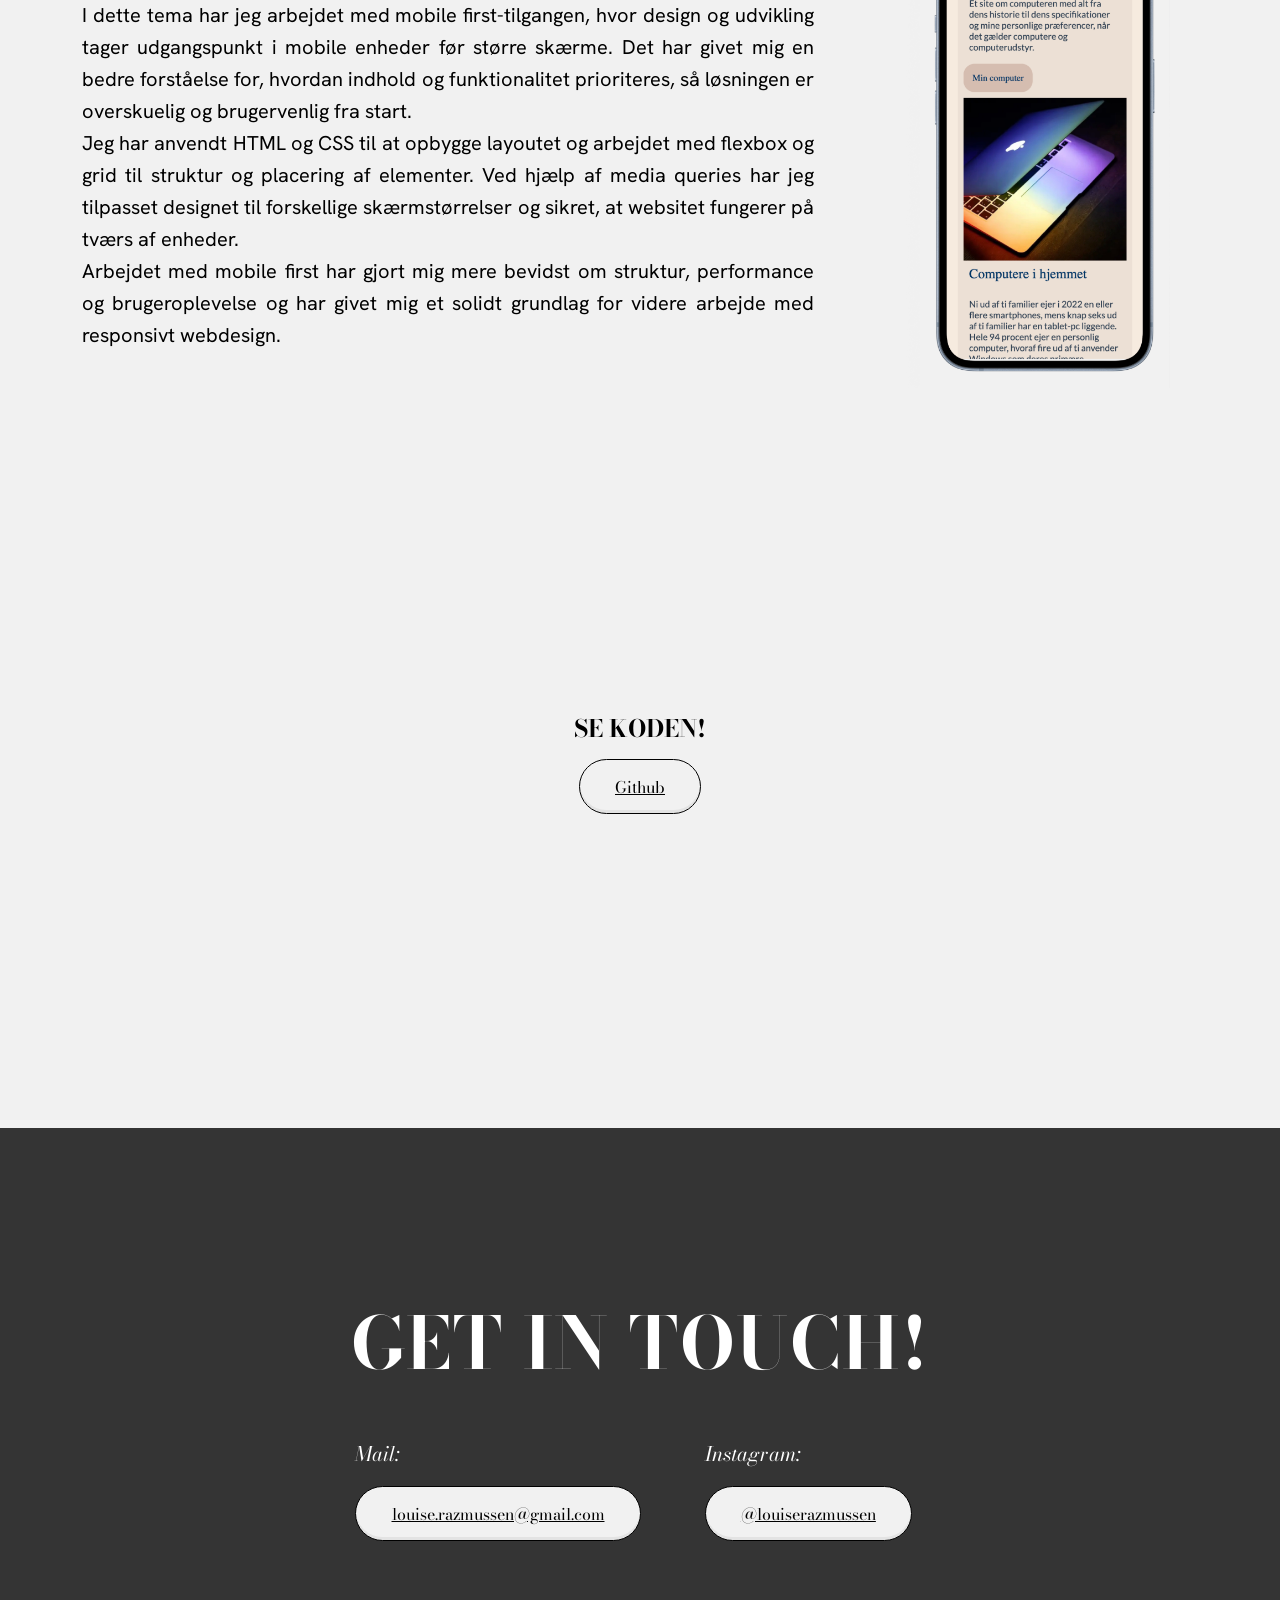
<file: Tema_02.html>
<!DOCTYPE html>
<html lang="da">
  <head>
    <meta charset="UTF-8" />
    <meta name="viewport" content="width=device-width, initial-scale=1.0" />
    <meta name="robots" content="noindex" />
    <link rel="preconnect" href="https://fonts.googleapis.com">
<link rel="preconnect" href="https://fonts.gstatic.com" crossorigin>
<link href="https://fonts.googleapis.com/css2?family=Bodoni+Moda:ital,opsz,wght@0,6..96,400..900;1,6..96,400..900&family=Hanken+Grotesk:ital,wght@0,100..900;1,100..900&display=swap" rel="stylesheet">

<link rel="stylesheet" href="Css/general.css" />
    <link rel="stylesheet" href="Css/Tema_02.css" />
    
    <link
      rel="apple-touch-icon"
      sizes="180x180"
      href="images/favicon.webp"
    />
    <link
      rel="icon"
      type="image/png"
      sizes="32x32"
      href="images/favicon.webp"
    />
    <title>Tema_02</title>
  </head>
  <body>
    <header>
      <div class="logo-wrapper">
        <a href="index.html">
           <svg xmlns="http://www.w3.org/2000/svg" viewBox="0 0 146.12 52.25">
  <defs>
    <style>
      .cls-1 {
        fill: #92001a;
      }
    </style>
  </defs>
  <g id="Louise">
    <path class="cls-1" d="M58.66,43.5c-2.26,2.47-5.22,3.93-8.56,4.12s-6.7-.58-9.94-1.4c-4.77-1.21-9.51-2.5-14.33-3.53s-9.86-1.94-14.86-2.09c-3.21-.09-8.02-.1-10.09,2.9-1.32,1.92-1.27,5.49,1.02,6.69,1.96,1.03,4.52-.02,6.35-.86,4.97-2.26,8.73-6.17,11.48-10.84,3.2-5.44,5.86-11.24,8.63-16.92,1.62-3.32,3.21-6.72,5.37-9.74,1.79-2.52,3.99-4.77,6.51-6.57,2.09-1.49,4.6-2.96,7.25-2.98,1.11-.01,2.35.28,3.14,1.11,1.29,1.36,1.5,3.69.78,5.36s-2.33,2.63-4.11,2.56c-1.45-.06-1.45,2.19,0,2.25,3.24.13,6.07-2.25,6.64-5.42.47-2.64-.42-5.91-2.91-7.25-4.88-2.63-10.63,1.16-14.26,4.29-5.46,4.69-8.37,11.27-11.47,17.6-1.46,2.98-2.94,5.96-4.46,8.91-1.44,2.8-2.84,5.64-4.66,8.21s-4.03,4.69-6.69,6.27c-1.65.98-3.71,2.17-5.69,2.18-2.39.01-1.61-3.49-.11-4.39s3.38-1.03,5.06-1.1c4.95-.19,9.95.68,14.79,1.65s9.16,2.07,13.7,3.27c6.17,1.63,13.22,3.62,19.21.36,1.44-.78,2.72-1.84,3.82-3.04.98-1.07-.61-2.66-1.59-1.59h0Z"/>
    <path class="cls-1" d="M39.03,32.91c-2.36-.33-4.7.05-6.77,1.28-1.75,1.04-3.69,2.85-3.65,5.06.06,2.53,2.69,2.64,4.52,1.96,2.27-.84,4.14-2.54,5.18-4.73.62-1.3-1.29-2.44-1.94-1.14-.52,1.04-.3,2.22.69,2.91,1.07.75,2.6.57,3.81.35,1.38-.25,2.67-.85,3.81-1.67s2.19-1.89,3.59-2.31c1.18-.35,1.01-2.28-.3-2.21-3.46.17-6.24,6.05-2.1,7.52,4.4,1.56,7.35-3.17,11.04-4.39l-1.27-1.65c-.86,1.31-1.75,2.99-1.38,4.61s1.8,2.6,3.42,2.63c1.85.04,3.29-1.08,4.65-2.19,1.75-1.42,3.58-2.73,5.48-3.93l-1.14-1.94c-1.53,1.17-2.82,2.91-2.96,4.9-.18,2.54,2.71,2.53,4.54,2.17,2.26-.45,4.76-1.61,6.66-2.88.98-.65,1.82-1.55,2.89-2.05,1.28-.6,2.78-.51,4.16-.47.83.02,1.43-.98.97-1.69-1.31-2.03-4.2-2-5.7-.18-1.9,2.31-.83,5.3.08,7.76.45,1.23,1.22,3.11.26,4.26-.53.63-1.29,1.21-2.13,1.3-1.39.15-2.66-1.07-2.88-2.38s.62-2.68,1.7-3.44c1.17-.83.05-2.78-1.14-1.94-2.27,1.6-3.65,4.51-2.32,7.17s4.4,3.63,6.88,2.13c2.29-1.39,2.94-3.65,2.28-6.22-.44-1.71-1.45-3.33-1.55-5.11-.04-.74.09-1.66.64-2.21.5-.5,1.49-.7,1.93,0l.97-1.69c-1.79-.05-3.66-.05-5.3.77s-2.8,2.11-4.39,2.9-3.52,1.82-5.4,1.91c-.16,0-1.26-.21-.94.21-.12-.15.18-.86.25-1.06.32-.86.89-1.64,1.62-2.2,1.11-.85.13-2.74-1.14-1.94-2.34,1.48-4.44,3.22-6.66,4.85-.82.6-2.51,1.6-3.36.5-.75-.97.39-2.59.92-3.41s-.35-1.96-1.27-1.65c-2.39.79-4.08,2.58-6.23,3.78-.94.52-2.82,1.34-3.8.47-.89-.78.75-2.92,1.68-2.96l-.3-2.21c-1.63.49-2.79,1.56-4.13,2.54-.7.51-1.43.93-2.26,1.2-.43.14-.88.25-1.33.3-.17.02-1.62-.04-1.63-.01l-1.94-1.14c-.62,1.3-1.52,2.4-2.76,3.16-.76.46-3.44,1.71-2.51-.19,1.21-2.47,4.8-3.59,7.33-3.24,1.42.2,2.03-1.97.6-2.17h0Z"/>
    <path class="cls-1" d="M83.15,38.77c2.5-.03,5.29-.64,6.99-2.63.51-.59.94-1.31.55-2.09-.36-.73-1.08-.99-1.84-1.08-1.25-.15-2.51.12-3.65.65-2.06.95-4.51,3.54-3.57,5.98s4.08,3.01,6.3,2.57c1.12-.22,2.12-.73,3.09-1.32,1.32-.8,2.61-1.66,3.86-2.56.49-.35.73-.98.4-1.54-.29-.49-1.04-.76-1.54-.4-1.31.94-2.66,1.84-4.04,2.67-.99.59-1.76,1.01-2.99,1.06-.66.03-1.28-.1-1.89-.34,0,0-.09-.04-.22-.11-.12-.06-.24-.13-.35-.2-.19-.13-.36-.28-.46-.48-.06-.1-.1-.21-.12-.32-.01-.08,0-.36-.01-.29-.02.09.09-.22.11-.28.07-.15.15-.3.23-.45.31-.53.72-1.01,1.21-1.39.57-.44,1.23-.75,1.92-.92.35-.09.7-.12,1.06-.12.19,0,.38.03.57.03-.04,0,.55.14.07.03.17.04-.17-.19.02.04l-.29-.5c-.15-.36.11-.3-.08-.17-.11.07-.19.21-.29.3-.17.17-.35.31-.55.45-.41.27-.85.49-1.32.65-1.03.35-2.1.48-3.19.5-1.45.02-1.45,2.27,0,2.25h0Z"/>
    <path class="cls-1" d="M73.03,28.46c.28-.32.54-.67.72-1.06s.33-.79.4-1.22c.05-.15.05-.3.02-.45,0-.15-.05-.29-.13-.42-.14-.23-.4-.46-.67-.52-.29-.07-.61-.05-.87.11l-.23.18c-.14.14-.24.31-.29.5-.04.29-.12.56-.23.83l.11-.27c-.12.28-.27.55-.46.8l.18-.23c-.04.05-.09.11-.13.16-.2.23-.33.49-.33.8,0,.28.12.61.33.8s.5.34.8.33.6-.11.8-.33h0Z"/>
  </g>
  <g id="Sløjfe">
    <g>
      <path class="cls-1" d="M116.05,33.9c-2.31-2.91-5.22-6.2-8.69-7.72-2.99-1.31-7.93-1.26-9.17,2.46-1.92,5.75,5.91,9.25,10.45,8.91,1.43-.1,2.72-.61,4.07-1.04,1.87-.6,3.79-.96,5.75-1.08,3.09-.18,6.61-1.14,8.57-3.73,1.62-2.14,3.01-7.42-.55-8.54-2.96-.93-6.65,1.73-8.33,3.95-1.35,1.79-2.46,3.85-3.38,5.89-.17.38-.32.87-.59,1.16-.43.46-1.15.88-1.65,1.29-1.04.84-2.18,1.64-3.12,2.6-3.59,3.72-6.66,7.94-9.11,12.49-.69,1.27,1.25,2.41,1.94,1.14,1.81-3.36,3.94-6.53,6.41-9.44,1.15-1.36,2.34-2.67,3.72-3.79.78-.63,1.55-1.25,2.33-1.88.71-.58,1.39-1,1.75-1.85.65-1.51,1.42-2.96,2.26-4.37.73-1.22,1.46-2.42,2.58-3.31,1.04-.82,2.44-1.68,3.79-1.79,1.53-.13,1.45,1.54,1.22,2.65-.65,3.04-3.49,4.74-6.42,5.16-1.21.17-2.44.14-3.65.32-1.61.23-3.17.61-4.71,1.13-2.43.82-4.72,1.11-7.18.1-1.56-.63-3.51-1.77-4.04-3.47-.35-1.12-.03-2.37,1.01-2.98,1.57-.92,3.6-.66,5.19.06s2.8,1.85,4.02,2.99c1.42,1.32,2.73,2.73,3.93,4.25.9,1.13,2.48-.47,1.59-1.59h0Z"/>
      <path class="cls-1" d="M115.55,35.78c1.74-.33,3.61-.26,5.24.49,1.32.61,2.42,1.64,3.56,2.53,2.02,1.57,4.16,3.03,6.44,4.2,4.6,2.35,9.93,1.33,14.57-.36,1.35-.49.77-2.67-.6-2.17-2.89,1.05-5.94,1.87-9.05,1.64-2.23-.17-4.06-1.12-5.94-2.28-2.14-1.32-4.05-2.86-6.06-4.37-2.58-1.94-5.62-2.44-8.76-1.85-1.42.27-.82,2.44.6,2.17h0Z"/>
    </g>
  </g>
</svg>
         
        </a>
              
               
      </div>
      <nav>
              <ul class="menu">
          <li><a href="galleri.html">Galleri</a></li>
          <li><a href="Tema_02.html">Tema 02</a></li>
          <li><a href="Tema_03.html">Tema 03</a></li>
          <li><a href="Tema_04.html">Tema 04</a></li>
          <li><a href="Tema_05.html">Tema 05</a></li>
          <li><a href="Om_mig.html">Om mig</a></li>
        </ul>


        <button aria-label="Navigation" class="burger">
          <span class="line"></span>
          <span class="line"></span>
          <span class="line"></span>
        </button>
      </nav>
    </header>
    <main>
     <section class="case-study">
  <div class="case-header">
    <h1 class="case-title">Studiestarts</h1>
<span class="case-theme">Tema 2 - Grundlæggende web</span>
    <div class="case-meta">
      <span class="case-proof">Prøve</span>
      
    </div>
  </div>

  <hr class="divider" />
</section>



<div class="case-grid">
  <div class="case-text">
          <p>I dette tema har jeg fået en grundlæggende forståelse for multimediedesign og de vigtigste værktøjer, som danner fundamentet for uddannelsen. </p><p>Jeg har arbejdet med HTML og CSS og lært at opbygge semantiske og responsive websites med fokus på mobile first. Her har jeg brugt flexbox og grid til layout samt media queries til at tilpasse designet til forskellige skærmstørrelser. </p><p>Temaet har også givet mig indsigt i designprincipper, brugergrænseflader, brugervenlighed og accessibility samt en grundlæggende forståelse for multimediedesignerens rolle og arbejdsprocesser.</p><p> Gennem praktiske øvelser og udviklingen af mit første website har jeg opbygget et solidt fagligt fundament til resten af uddannelsen.</p>
         </div>
         <div class="case-media">
 <img src="Images/Tema_2/Tema_1_1.webp" alt="billede1" /></div>
        </div>
        

        <section class="center-focus">
          <h1>Hovedfokus</h1>
          <hr class="divider" />
          <div class="focus-text">
          <p>Hovedfokus i dette tema har været at lære arbejdsprocessen bag udvikling af et website fra idé til færdigt resultat. Jeg har arbejdet med at forstå sammenhængen mellem design og kode og med at omsætte visuelle beslutninger til praktiske løsninger. Der har været særligt fokus på struktur, layout og tilpasning på tværs af enheder, samt på at arbejde systematisk med værktøjer som Figma, HTML og CSS. Gennem praktiske opgaver har jeg haft fokus på at skabe enkle og funktionelle løsninger, der tager højde for både brugervenlighed og et professionelt udtryk.</p>
</div><div class="focus-media">
        <img src="Images/Tema_2/Tema_1_2.webp" alt="billede2" />  </div>
        </section>


 <section class="mobile-first">
  <div class="mobile-grid">
    <div class="mobile-text">
          <h1>Mobile first</h1>
           <hr class="divider" />
          <p>I dette tema har jeg arbejdet med mobile first-tilgangen, hvor design og udvikling tager udgangspunkt i mobile enheder før større skærme. Det har givet mig en bedre forståelse for, hvordan indhold og funktionalitet prioriteres, så løsningen er overskuelig og brugervenlig fra start.</p><p>Jeg har anvendt HTML og CSS til at opbygge layoutet og arbejdet med flexbox og grid til struktur og placering af elementer. Ved hjælp af media queries har jeg tilpasset designet til forskellige skærmstørrelser og sikret, at websitet fungerer på tværs af enheder.</p><p>Arbejdet med mobile first har gjort mig mere bevidst om struktur, performance og brugeroplevelse og har givet mig et solidt grundlag for videre arbejde med responsivt webdesign.</p>
</div> <div class="mobile-media">
        <img src="Images/Tema_2/Tema_1_3.webp" alt="billede3" />  </div></div>
        </section>

        <section class="cta">
          <div class="container">
          <h1>SE KODEN!</h1> 
    <div class="link-grid">
      <div class="contact-col1">
          <a class="pill" href="https://github.com/Lora0002/studiestartstest">Github</a> </div></div></div>
        
       </section>
</main>
        <footer class="site-footer">
  <div class="container">
    <h2 class="footer-title">GET IN TOUCH!</h2>

    <div class="footer-grid">
      <div class="contact-col">
        <p class="label">Mail:</p>
        <a class="pill" href="mailto:louise.razmussen@gmail.com">louise.razmussen@gmail.com</a>
      </div>

      <div class="contact-col">
        <p class="label">Instagram:</p>
        <a class="pill" href="https://www.instagram.com/louiserazmussen/" target="_blank">@louiserazmussen</a>
      </div>
    </div>
  </div>

</footer>
    <script src="Js/Burger.js"></script>
    
  </body>
</html>
</file>
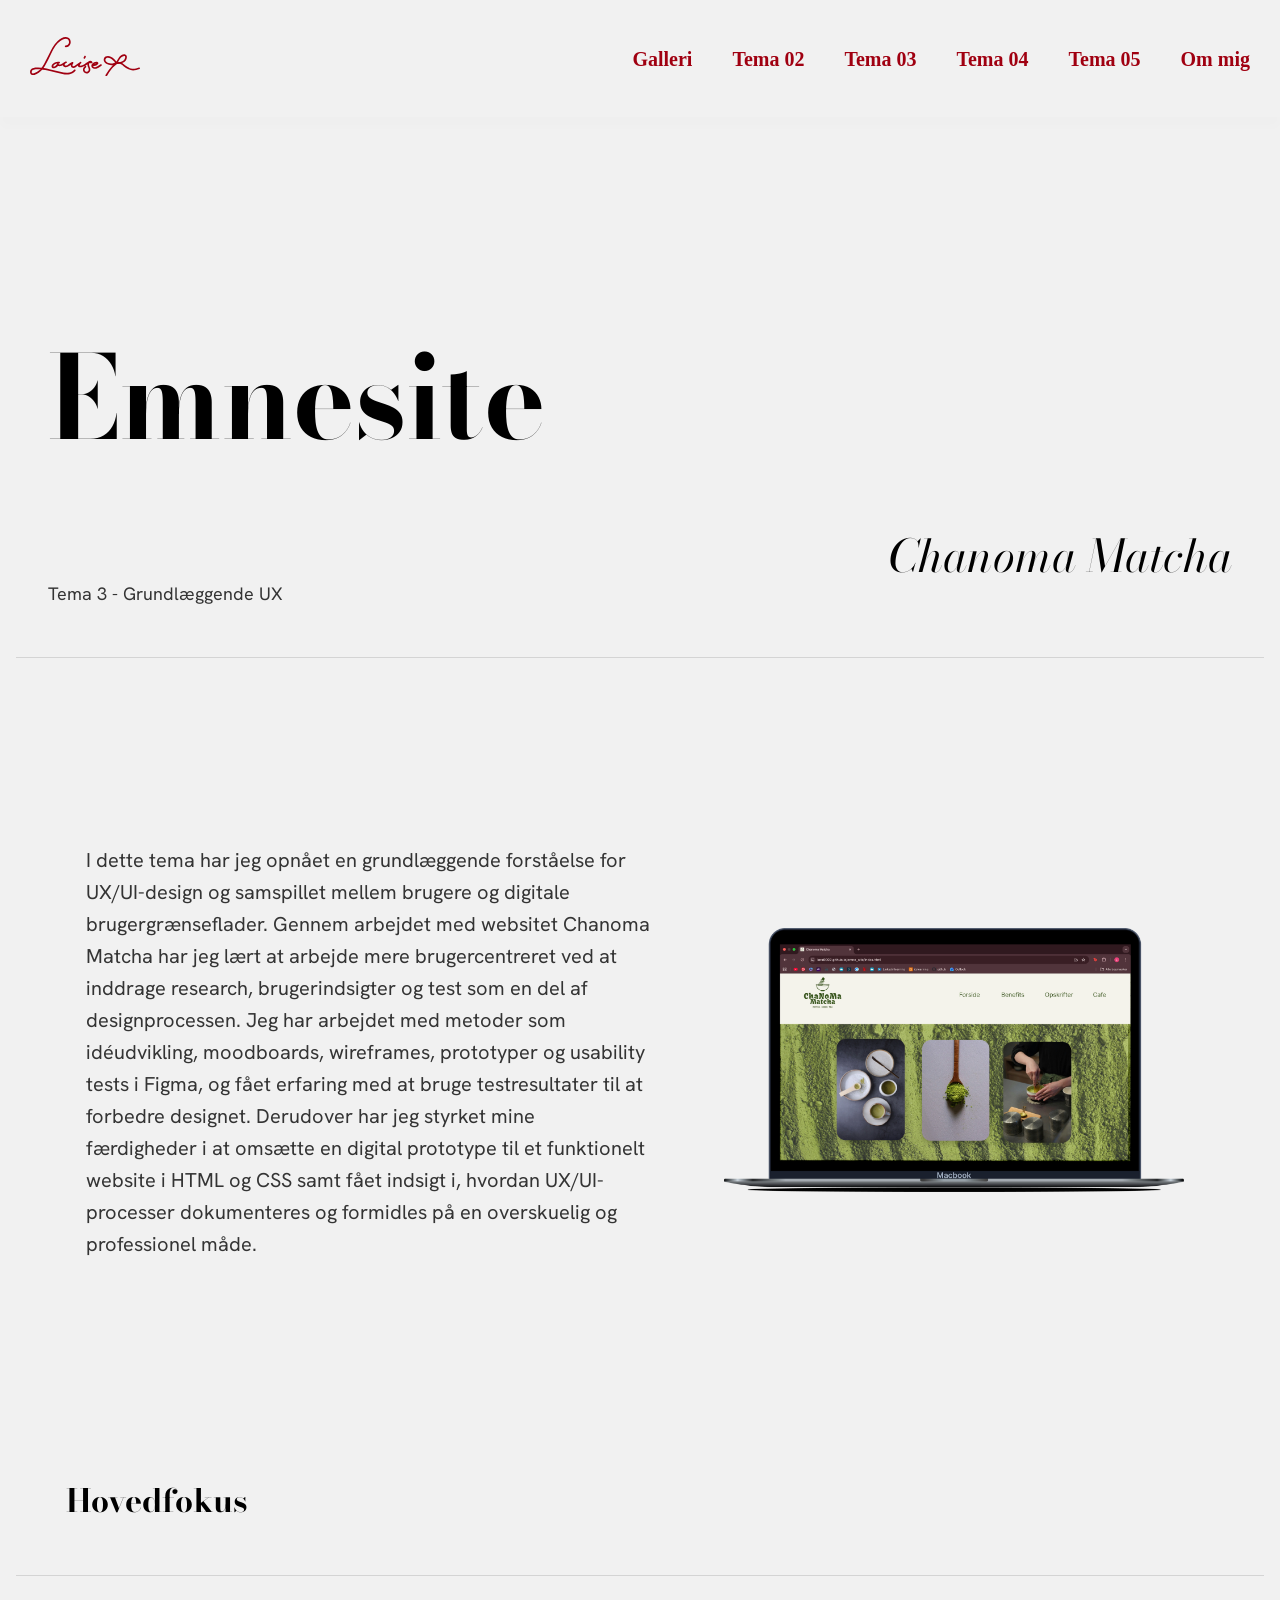
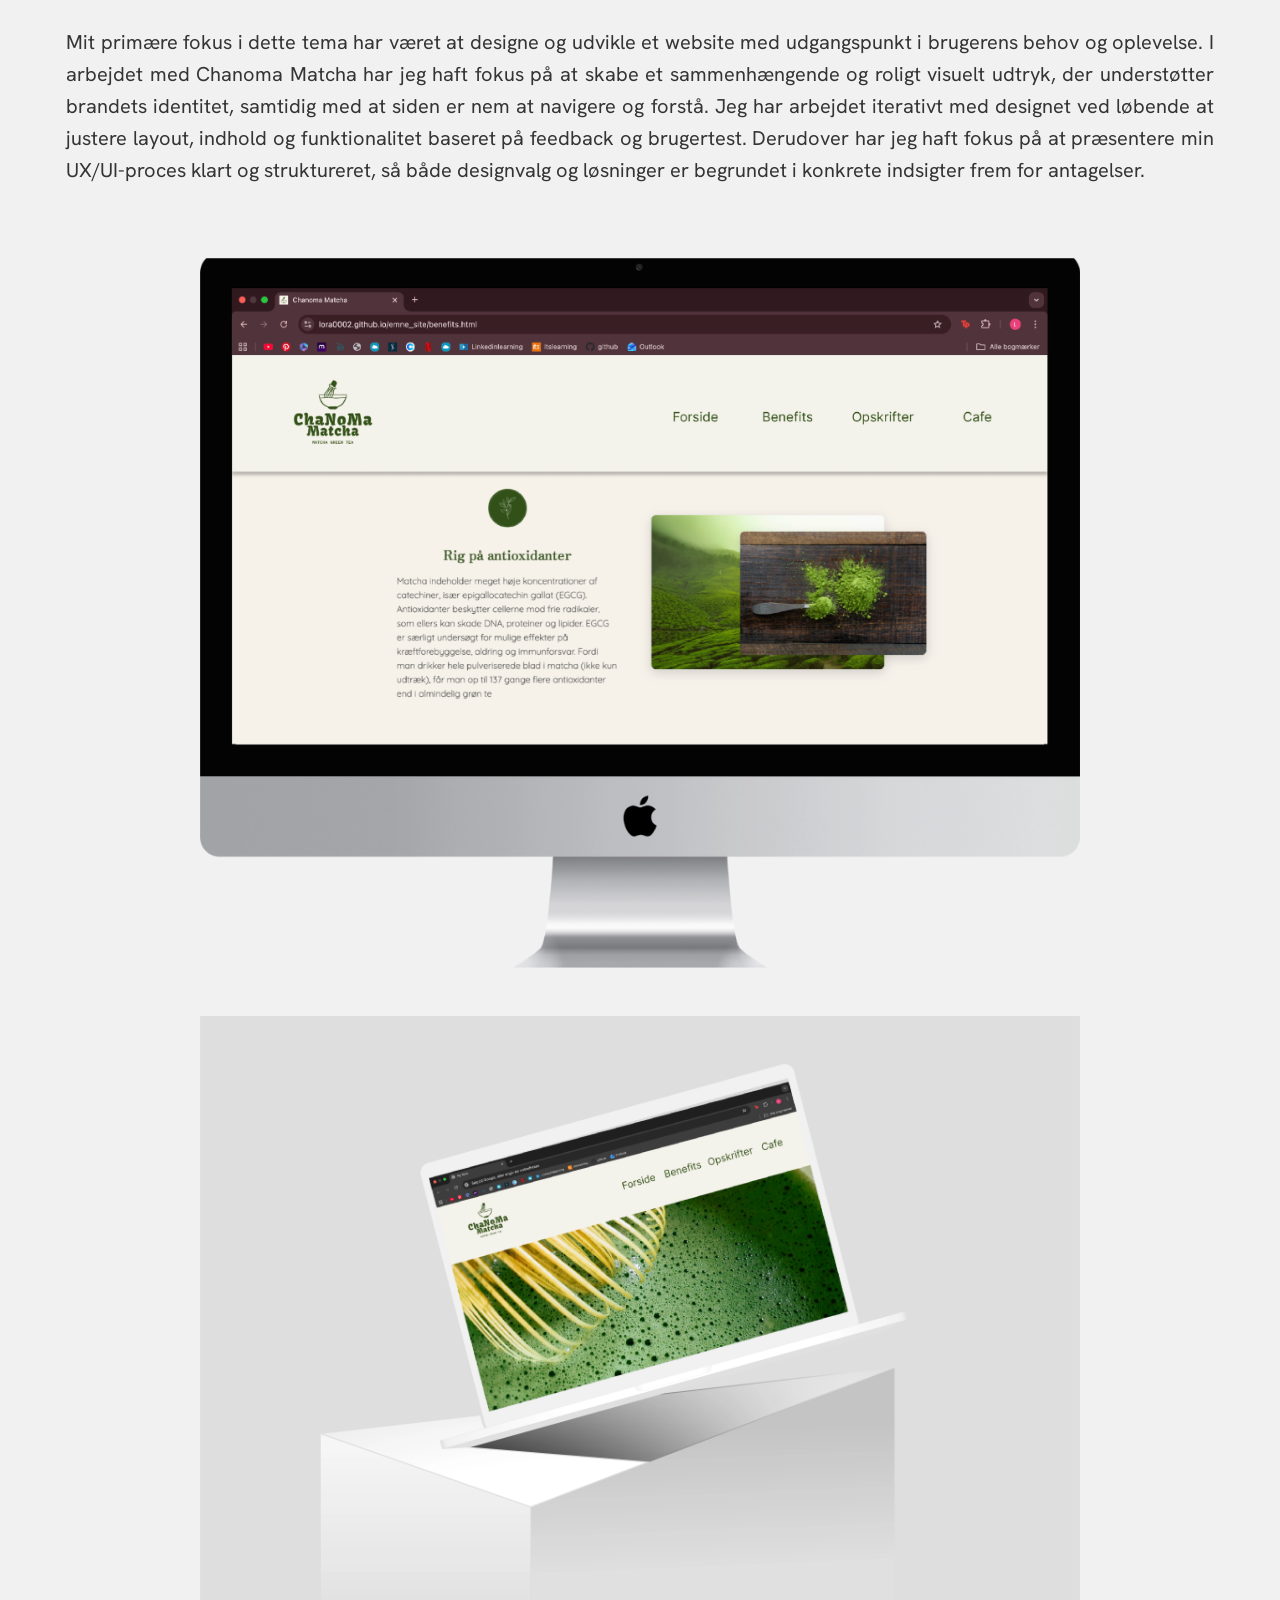
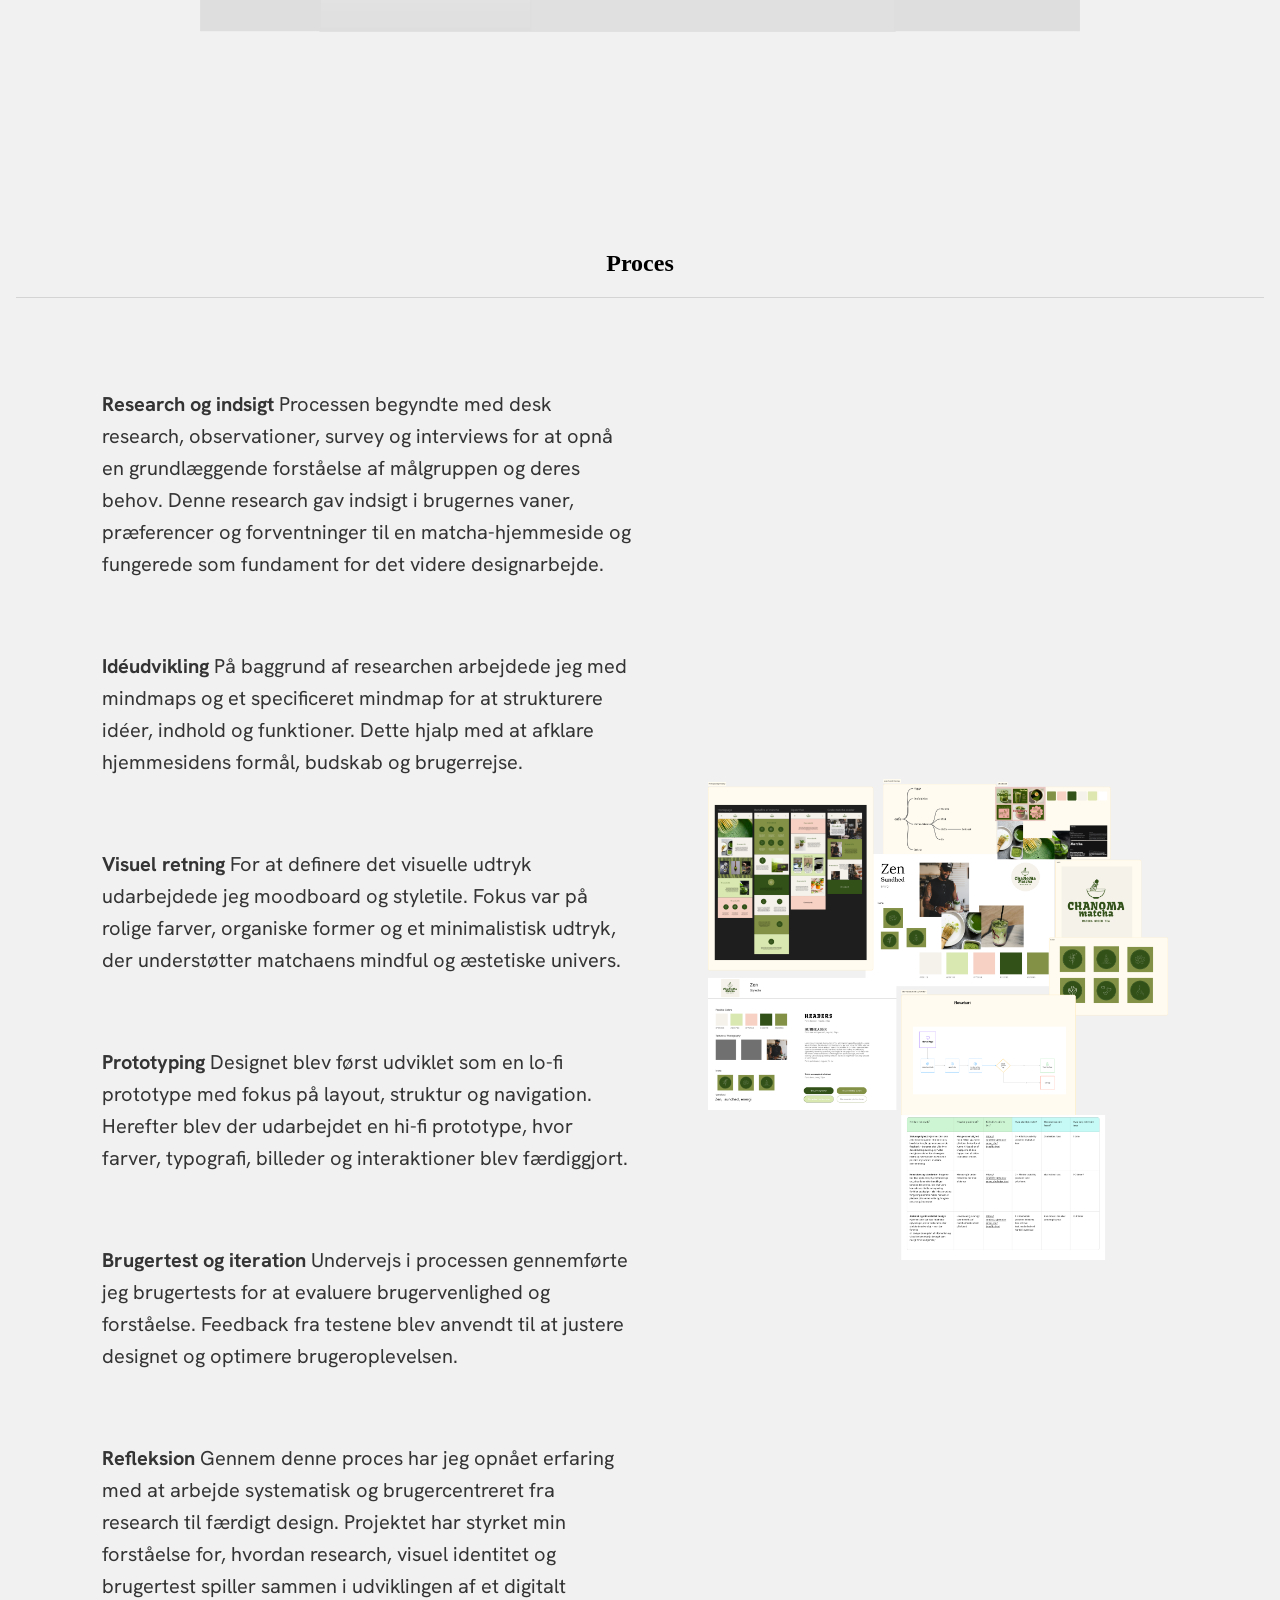
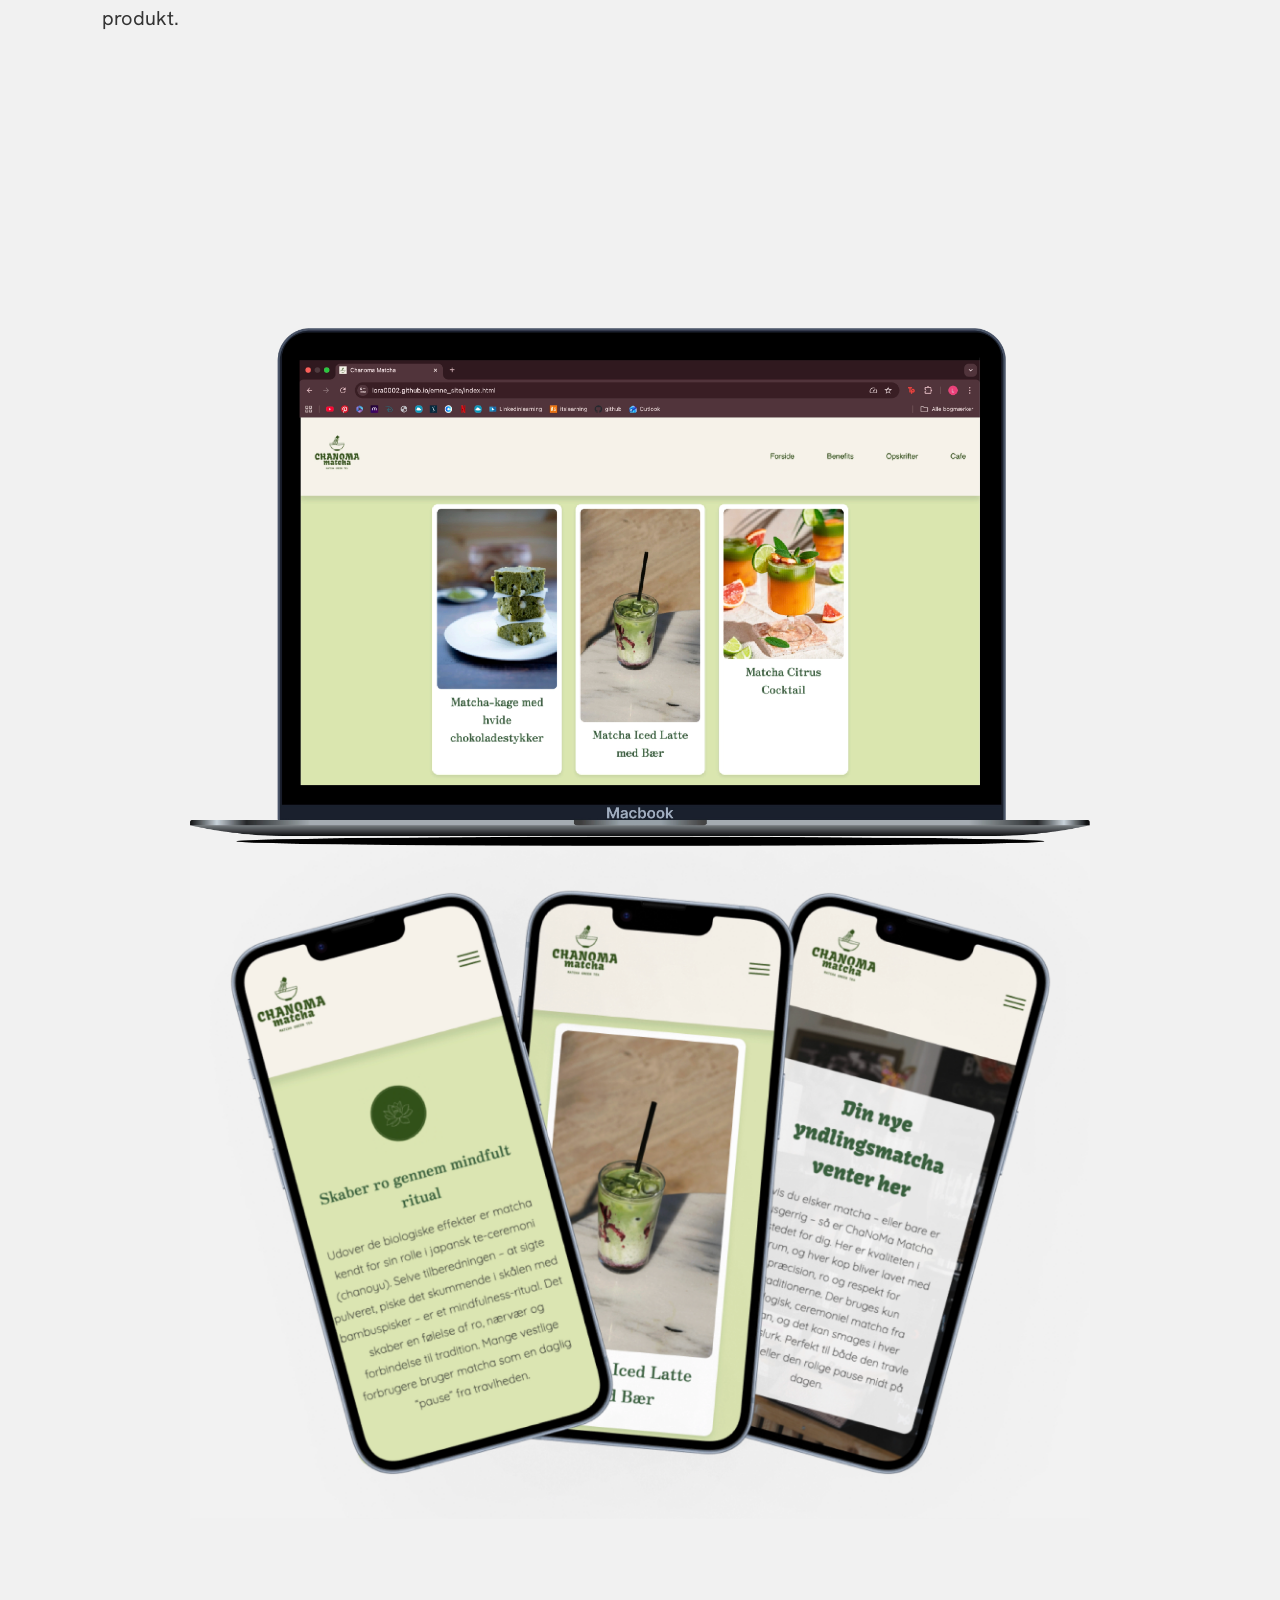
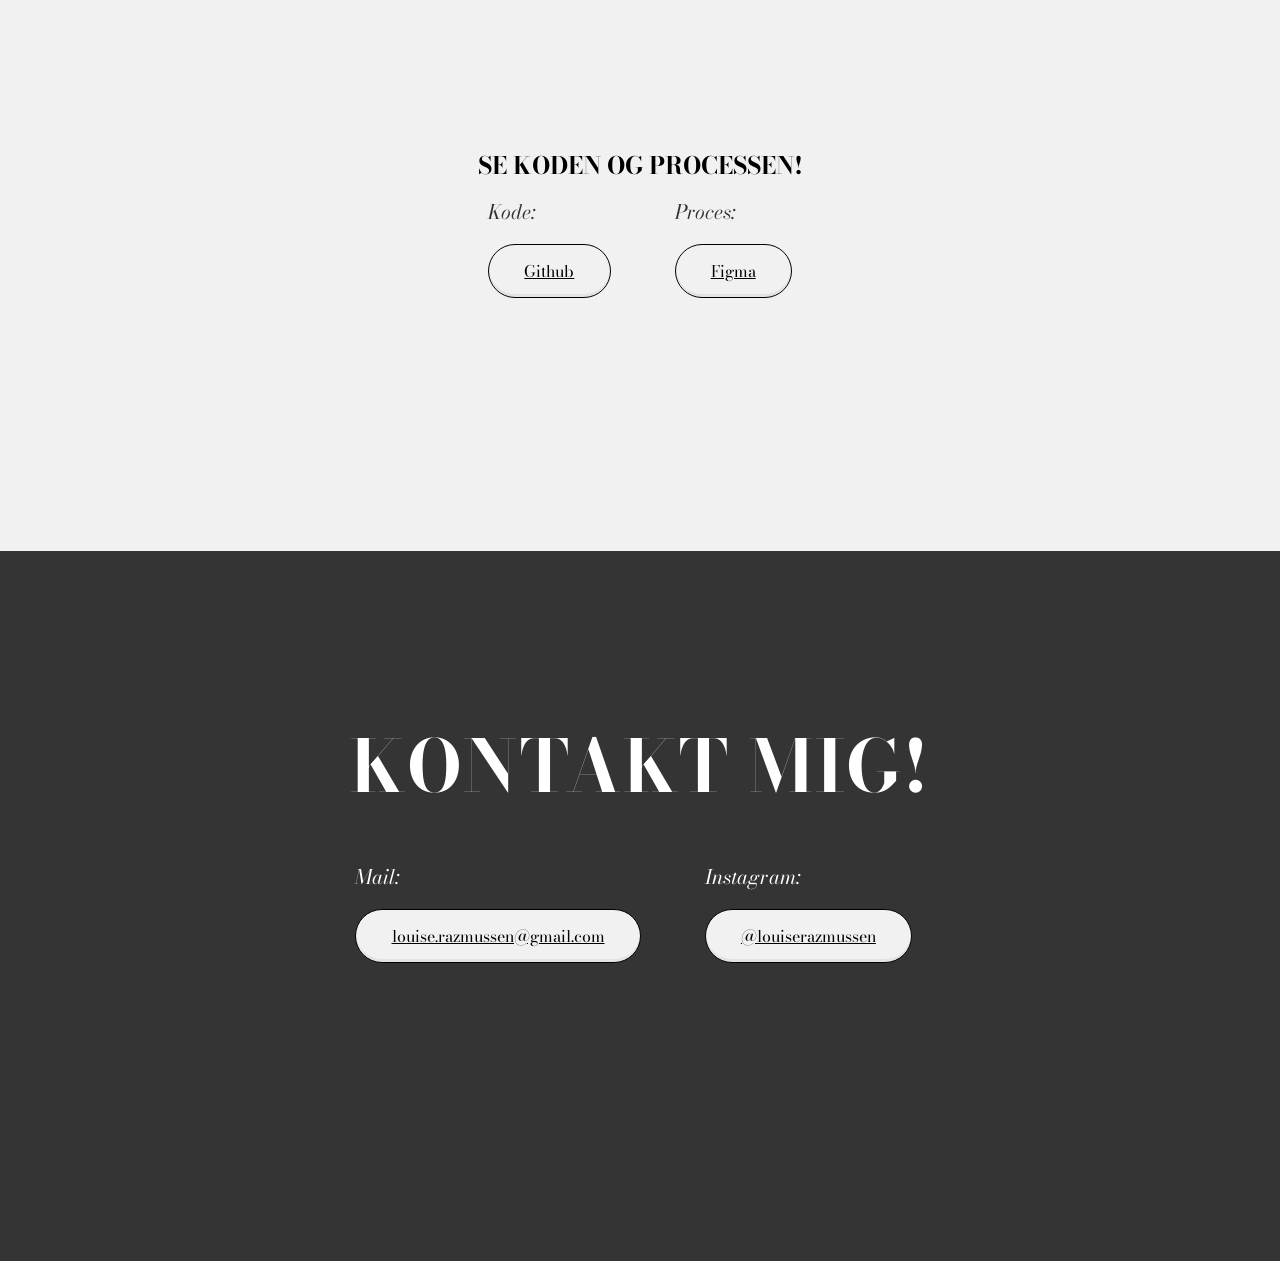
<file: Tema_03.html>
<!DOCTYPE html>
<html lang="da">
  <head>
    <meta charset="UTF-8" />
    <meta name="viewport" content="width=device-width, initial-scale=1.0" />
    <meta name="robots" content="noindex" />
    <link rel="preconnect" href="https://fonts.googleapis.com">
<link rel="preconnect" href="https://fonts.gstatic.com" crossorigin>
<link href="https://fonts.googleapis.com/css2?family=Bodoni+Moda:ital,opsz,wght@0,6..96,400..900;1,6..96,400..900&family=Hanken+Grotesk:ital,wght@0,100..900;1,100..900&display=swap" rel="stylesheet">

<link rel="stylesheet" href="Css/general.css" />   <link rel="stylesheet" href="Css/Tema_03.css" />
 
    
    <link
      rel="apple-touch-icon"
      sizes="180x180"
      href="images/favicon.webp"
    />
    <link
      rel="icon"
      type="image/png"
      sizes="32x32"
      href="images/favicon.webp"
    />
    <title>Tema_03</title>
  </head>
  <body>
    <header>
      <div class="logo-wrapper">
        <a href="index.html">
           <svg xmlns="http://www.w3.org/2000/svg" viewBox="0 0 146.12 52.25">
  <defs>
    <style>
      .cls-1 {
        fill: #92001a;
      }
    </style>
  </defs>
  <g id="Louise">
    <path class="cls-1" d="M58.66,43.5c-2.26,2.47-5.22,3.93-8.56,4.12s-6.7-.58-9.94-1.4c-4.77-1.21-9.51-2.5-14.33-3.53s-9.86-1.94-14.86-2.09c-3.21-.09-8.02-.1-10.09,2.9-1.32,1.92-1.27,5.49,1.02,6.69,1.96,1.03,4.52-.02,6.35-.86,4.97-2.26,8.73-6.17,11.48-10.84,3.2-5.44,5.86-11.24,8.63-16.92,1.62-3.32,3.21-6.72,5.37-9.74,1.79-2.52,3.99-4.77,6.51-6.57,2.09-1.49,4.6-2.96,7.25-2.98,1.11-.01,2.35.28,3.14,1.11,1.29,1.36,1.5,3.69.78,5.36s-2.33,2.63-4.11,2.56c-1.45-.06-1.45,2.19,0,2.25,3.24.13,6.07-2.25,6.64-5.42.47-2.64-.42-5.91-2.91-7.25-4.88-2.63-10.63,1.16-14.26,4.29-5.46,4.69-8.37,11.27-11.47,17.6-1.46,2.98-2.94,5.96-4.46,8.91-1.44,2.8-2.84,5.64-4.66,8.21s-4.03,4.69-6.69,6.27c-1.65.98-3.71,2.17-5.69,2.18-2.39.01-1.61-3.49-.11-4.39s3.38-1.03,5.06-1.1c4.95-.19,9.95.68,14.79,1.65s9.16,2.07,13.7,3.27c6.17,1.63,13.22,3.62,19.21.36,1.44-.78,2.72-1.84,3.82-3.04.98-1.07-.61-2.66-1.59-1.59h0Z"/>
    <path class="cls-1" d="M39.03,32.91c-2.36-.33-4.7.05-6.77,1.28-1.75,1.04-3.69,2.85-3.65,5.06.06,2.53,2.69,2.64,4.52,1.96,2.27-.84,4.14-2.54,5.18-4.73.62-1.3-1.29-2.44-1.94-1.14-.52,1.04-.3,2.22.69,2.91,1.07.75,2.6.57,3.81.35,1.38-.25,2.67-.85,3.81-1.67s2.19-1.89,3.59-2.31c1.18-.35,1.01-2.28-.3-2.21-3.46.17-6.24,6.05-2.1,7.52,4.4,1.56,7.35-3.17,11.04-4.39l-1.27-1.65c-.86,1.31-1.75,2.99-1.38,4.61s1.8,2.6,3.42,2.63c1.85.04,3.29-1.08,4.65-2.19,1.75-1.42,3.58-2.73,5.48-3.93l-1.14-1.94c-1.53,1.17-2.82,2.91-2.96,4.9-.18,2.54,2.71,2.53,4.54,2.17,2.26-.45,4.76-1.61,6.66-2.88.98-.65,1.82-1.55,2.89-2.05,1.28-.6,2.78-.51,4.16-.47.83.02,1.43-.98.97-1.69-1.31-2.03-4.2-2-5.7-.18-1.9,2.31-.83,5.3.08,7.76.45,1.23,1.22,3.11.26,4.26-.53.63-1.29,1.21-2.13,1.3-1.39.15-2.66-1.07-2.88-2.38s.62-2.68,1.7-3.44c1.17-.83.05-2.78-1.14-1.94-2.27,1.6-3.65,4.51-2.32,7.17s4.4,3.63,6.88,2.13c2.29-1.39,2.94-3.65,2.28-6.22-.44-1.71-1.45-3.33-1.55-5.11-.04-.74.09-1.66.64-2.21.5-.5,1.49-.7,1.93,0l.97-1.69c-1.79-.05-3.66-.05-5.3.77s-2.8,2.11-4.39,2.9-3.52,1.82-5.4,1.91c-.16,0-1.26-.21-.94.21-.12-.15.18-.86.25-1.06.32-.86.89-1.64,1.62-2.2,1.11-.85.13-2.74-1.14-1.94-2.34,1.48-4.44,3.22-6.66,4.85-.82.6-2.51,1.6-3.36.5-.75-.97.39-2.59.92-3.41s-.35-1.96-1.27-1.65c-2.39.79-4.08,2.58-6.23,3.78-.94.52-2.82,1.34-3.8.47-.89-.78.75-2.92,1.68-2.96l-.3-2.21c-1.63.49-2.79,1.56-4.13,2.54-.7.51-1.43.93-2.26,1.2-.43.14-.88.25-1.33.3-.17.02-1.62-.04-1.63-.01l-1.94-1.14c-.62,1.3-1.52,2.4-2.76,3.16-.76.46-3.44,1.71-2.51-.19,1.21-2.47,4.8-3.59,7.33-3.24,1.42.2,2.03-1.97.6-2.17h0Z"/>
    <path class="cls-1" d="M83.15,38.77c2.5-.03,5.29-.64,6.99-2.63.51-.59.94-1.31.55-2.09-.36-.73-1.08-.99-1.84-1.08-1.25-.15-2.51.12-3.65.65-2.06.95-4.51,3.54-3.57,5.98s4.08,3.01,6.3,2.57c1.12-.22,2.12-.73,3.09-1.32,1.32-.8,2.61-1.66,3.86-2.56.49-.35.73-.98.4-1.54-.29-.49-1.04-.76-1.54-.4-1.31.94-2.66,1.84-4.04,2.67-.99.59-1.76,1.01-2.99,1.06-.66.03-1.28-.1-1.89-.34,0,0-.09-.04-.22-.11-.12-.06-.24-.13-.35-.2-.19-.13-.36-.28-.46-.48-.06-.1-.1-.21-.12-.32-.01-.08,0-.36-.01-.29-.02.09.09-.22.11-.28.07-.15.15-.3.23-.45.31-.53.72-1.01,1.21-1.39.57-.44,1.23-.75,1.92-.92.35-.09.7-.12,1.06-.12.19,0,.38.03.57.03-.04,0,.55.14.07.03.17.04-.17-.19.02.04l-.29-.5c-.15-.36.11-.3-.08-.17-.11.07-.19.21-.29.3-.17.17-.35.31-.55.45-.41.27-.85.49-1.32.65-1.03.35-2.1.48-3.19.5-1.45.02-1.45,2.27,0,2.25h0Z"/>
    <path class="cls-1" d="M73.03,28.46c.28-.32.54-.67.72-1.06s.33-.79.4-1.22c.05-.15.05-.3.02-.45,0-.15-.05-.29-.13-.42-.14-.23-.4-.46-.67-.52-.29-.07-.61-.05-.87.11l-.23.18c-.14.14-.24.31-.29.5-.04.29-.12.56-.23.83l.11-.27c-.12.28-.27.55-.46.8l.18-.23c-.04.05-.09.11-.13.16-.2.23-.33.49-.33.8,0,.28.12.61.33.8s.5.34.8.33.6-.11.8-.33h0Z"/>
  </g>
  <g id="Sløjfe">
    <g>
      <path class="cls-1" d="M116.05,33.9c-2.31-2.91-5.22-6.2-8.69-7.72-2.99-1.31-7.93-1.26-9.17,2.46-1.92,5.75,5.91,9.25,10.45,8.91,1.43-.1,2.72-.61,4.07-1.04,1.87-.6,3.79-.96,5.75-1.08,3.09-.18,6.61-1.14,8.57-3.73,1.62-2.14,3.01-7.42-.55-8.54-2.96-.93-6.65,1.73-8.33,3.95-1.35,1.79-2.46,3.85-3.38,5.89-.17.38-.32.87-.59,1.16-.43.46-1.15.88-1.65,1.29-1.04.84-2.18,1.64-3.12,2.6-3.59,3.72-6.66,7.94-9.11,12.49-.69,1.27,1.25,2.41,1.94,1.14,1.81-3.36,3.94-6.53,6.41-9.44,1.15-1.36,2.34-2.67,3.72-3.79.78-.63,1.55-1.25,2.33-1.88.71-.58,1.39-1,1.75-1.85.65-1.51,1.42-2.96,2.26-4.37.73-1.22,1.46-2.42,2.58-3.31,1.04-.82,2.44-1.68,3.79-1.79,1.53-.13,1.45,1.54,1.22,2.65-.65,3.04-3.49,4.74-6.42,5.16-1.21.17-2.44.14-3.65.32-1.61.23-3.17.61-4.71,1.13-2.43.82-4.72,1.11-7.18.1-1.56-.63-3.51-1.77-4.04-3.47-.35-1.12-.03-2.37,1.01-2.98,1.57-.92,3.6-.66,5.19.06s2.8,1.85,4.02,2.99c1.42,1.32,2.73,2.73,3.93,4.25.9,1.13,2.48-.47,1.59-1.59h0Z"/>
      <path class="cls-1" d="M115.55,35.78c1.74-.33,3.61-.26,5.24.49,1.32.61,2.42,1.64,3.56,2.53,2.02,1.57,4.16,3.03,6.44,4.2,4.6,2.35,9.93,1.33,14.57-.36,1.35-.49.77-2.67-.6-2.17-2.89,1.05-5.94,1.87-9.05,1.64-2.23-.17-4.06-1.12-5.94-2.28-2.14-1.32-4.05-2.86-6.06-4.37-2.58-1.94-5.62-2.44-8.76-1.85-1.42.27-.82,2.44.6,2.17h0Z"/>
    </g>
  </g>
</svg>
         
        </a>
              
               
      </div>
      <nav>
             <ul class="menu">
          <li><a href="galleri.html">Galleri</a></li>
          <li><a href="Tema_02.html">Tema 02</a></li>
          <li><a href="Tema_03.html">Tema 03</a></li>
          <li><a href="Tema_04.html">Tema 04</a></li>
          <li><a href="Tema_05.html">Tema 05</a></li>
          <li><a href="Om_mig.html">Om mig</a></li>
        </ul>


        <button aria-label="Navigation" class="burger">
          <span class="line"></span>
          <span class="line"></span>
          <span class="line"></span>
        </button>
      </nav>
    </header>
    <main>
     <section class="case-study">
  <div class="case-header">
    <h1 class="case-title">Emnesite</h1>
<span class="case-theme">Tema 3 - Grundlæggende UX</span>
    <div class="case-meta">
      <span class="case-proof">Chanoma Matcha</span>
      
    </div>
  </div>

  <hr class="divider" />
</section>



<div class="case-grid">
  <div class="case-text">
          <p>I dette tema har jeg opnået en grundlæggende forståelse for UX/UI-design og samspillet mellem brugere og digitale brugergrænseflader. Gennem arbejdet med websitet Chanoma Matcha har jeg lært at arbejde mere brugercentreret ved at inddrage research, brugerindsigter og test som en del af designprocessen. Jeg har arbejdet med metoder som idéudvikling, moodboards, wireframes, prototyper og usability tests i Figma, og fået erfaring med at bruge testresultater til at forbedre designet. Derudover har jeg styrket mine færdigheder i at omsætte en digital prototype til et funktionelt website i HTML og CSS samt fået indsigt i, hvordan UX/UI-processer dokumenteres og formidles på en overskuelig og professionel måde.</p>
         </div>
         <div class="case-media">
 <img src="Images/Tema_3/Tema_2_1.webp" alt="billede1" /></div>
        </div>
       

        <section class="center-focus">
          <h1>Hovedfokus</h1>
          <hr class="divider" />
          <div class="focus-text">
          <p>Mit primære fokus i dette tema har været at designe og udvikle et website med udgangspunkt i brugerens behov og oplevelse. I arbejdet med Chanoma Matcha har jeg haft fokus på at skabe et sammenhængende og roligt visuelt udtryk, der understøtter brandets identitet, samtidig med at siden er nem at navigere og forstå. Jeg har arbejdet iterativt med designet ved løbende at justere layout, indhold og funktionalitet baseret på feedback og brugertest. Derudover har jeg haft fokus på at præsentere min UX/UI-proces klart og struktureret, så både designvalg og løsninger er begrundet i konkrete indsigter frem for antagelser.</p>
</div><div class="focus-media">
        <img src="Images/Tema_3/Tema_2_2.webp" alt="billede2" />  </div>
        <div class="focus-media">
        <img src="Images/Tema_3/Tema_2_3.webp" alt="billede2" />  </div>
        </section>


         <section class="center-focus"> 
          <h2>Proces</h2>
          <hr class="divider" />
 <div class="case-grid">
  <div class="case-text">
         
<p><strong>Research og indsigt</strong> Processen begyndte med desk research, observationer, survey og interviews for at opnå en grundlæggende forståelse af målgruppen og deres behov. Denne research gav indsigt i brugernes vaner, præferencer og forventninger til en matcha-hjemmeside og fungerede som fundament for det videre designarbejde.</p>
    

<p><strong>Idéudvikling</strong> På baggrund af researchen arbejdede jeg med mindmaps og et specificeret mindmap for at strukturere idéer, indhold og funktioner. Dette hjalp med at afklare hjemmesidens formål, budskab og brugerrejse.</p>

<p><strong>Visuel retning</strong> For at definere det visuelle udtryk udarbejdede jeg moodboard og styletile. Fokus var på rolige farver, organiske former og et minimalistisk udtryk, der understøtter matchaens mindful og æstetiske univers.</p>

<p><strong>Prototyping</strong> Designet blev først udviklet som en lo-fi prototype med fokus på layout, struktur og navigation. Herefter blev der udarbejdet en hi-fi prototype, hvor farver, typografi, billeder og interaktioner blev færdiggjort.</p>

<p><strong >Brugertest og iteration</strong> Undervejs i processen gennemførte jeg brugertests for at evaluere brugervenlighed og forståelse. Feedback fra testene blev anvendt til at justere designet og optimere brugeroplevelsen.</p>

<p><strong>Refleksion</strong> Gennem denne proces har jeg opnået erfaring med at arbejde systematisk og brugercentreret fra research til færdigt design. Projektet har styrket min forståelse for, hvordan research, visuel identitet og brugertest spiller sammen i udviklingen af et digitalt produkt.</p>
          
         </div>
         <div class="case-media">
 <img src="Images/Tema_3/proces.webp" alt="billede1" /></div>
        </div>
        </section>
<section class="img">
         <img src="Images/Tema_3/Tema_2_4.webp" alt="billede1" />
  <img src="Images/Tema_3/Tema_2_5.webp" alt="billede2" /> 
      
      </section>


        <section class="cta">
          <div class="container">
          <h1>SE KODEN OG PROCESSEN!</h1> 
    <div class="link-grid">
      <div class="contact-col1">
        <p class="label1">Kode:</p>
          <a class="pill" href="https://github.com/Lora0002/emne_site">Github</a> </div>
         <div class="contact-col1">
        <p class="label1">Proces:</p><a class="pill" href="https://www.figma.com/design/haD1I8lN8b9rCGuara2EBK/emnesite?node-id=39-994&t=VF5D07q1VXmSJYKY-1">Figma</a> 
        </div></div></div></section>
</main>
        <footer class="site-footer">
  <div class="container">
    <h2 class="footer-title">KONTAKT MIG!</h2>

    <div class="footer-grid">
      <div class="contact-col">
        <p class="label">Mail:</p>
        <a class="pill" href="mailto:louise.razmussen@gmail.com">louise.razmussen@gmail.com</a>
      </div>

      <div class="contact-col">
        <p class="label">Instagram:</p>
        <a class="pill" href="https://www.instagram.com/louiserazmussen/" target="_blank">@louiserazmussen</a>
      </div>
    </div>
  </div>
</footer>
    <script src="Js/Burger.js"></script>
  
  </body>
</html>
</file>
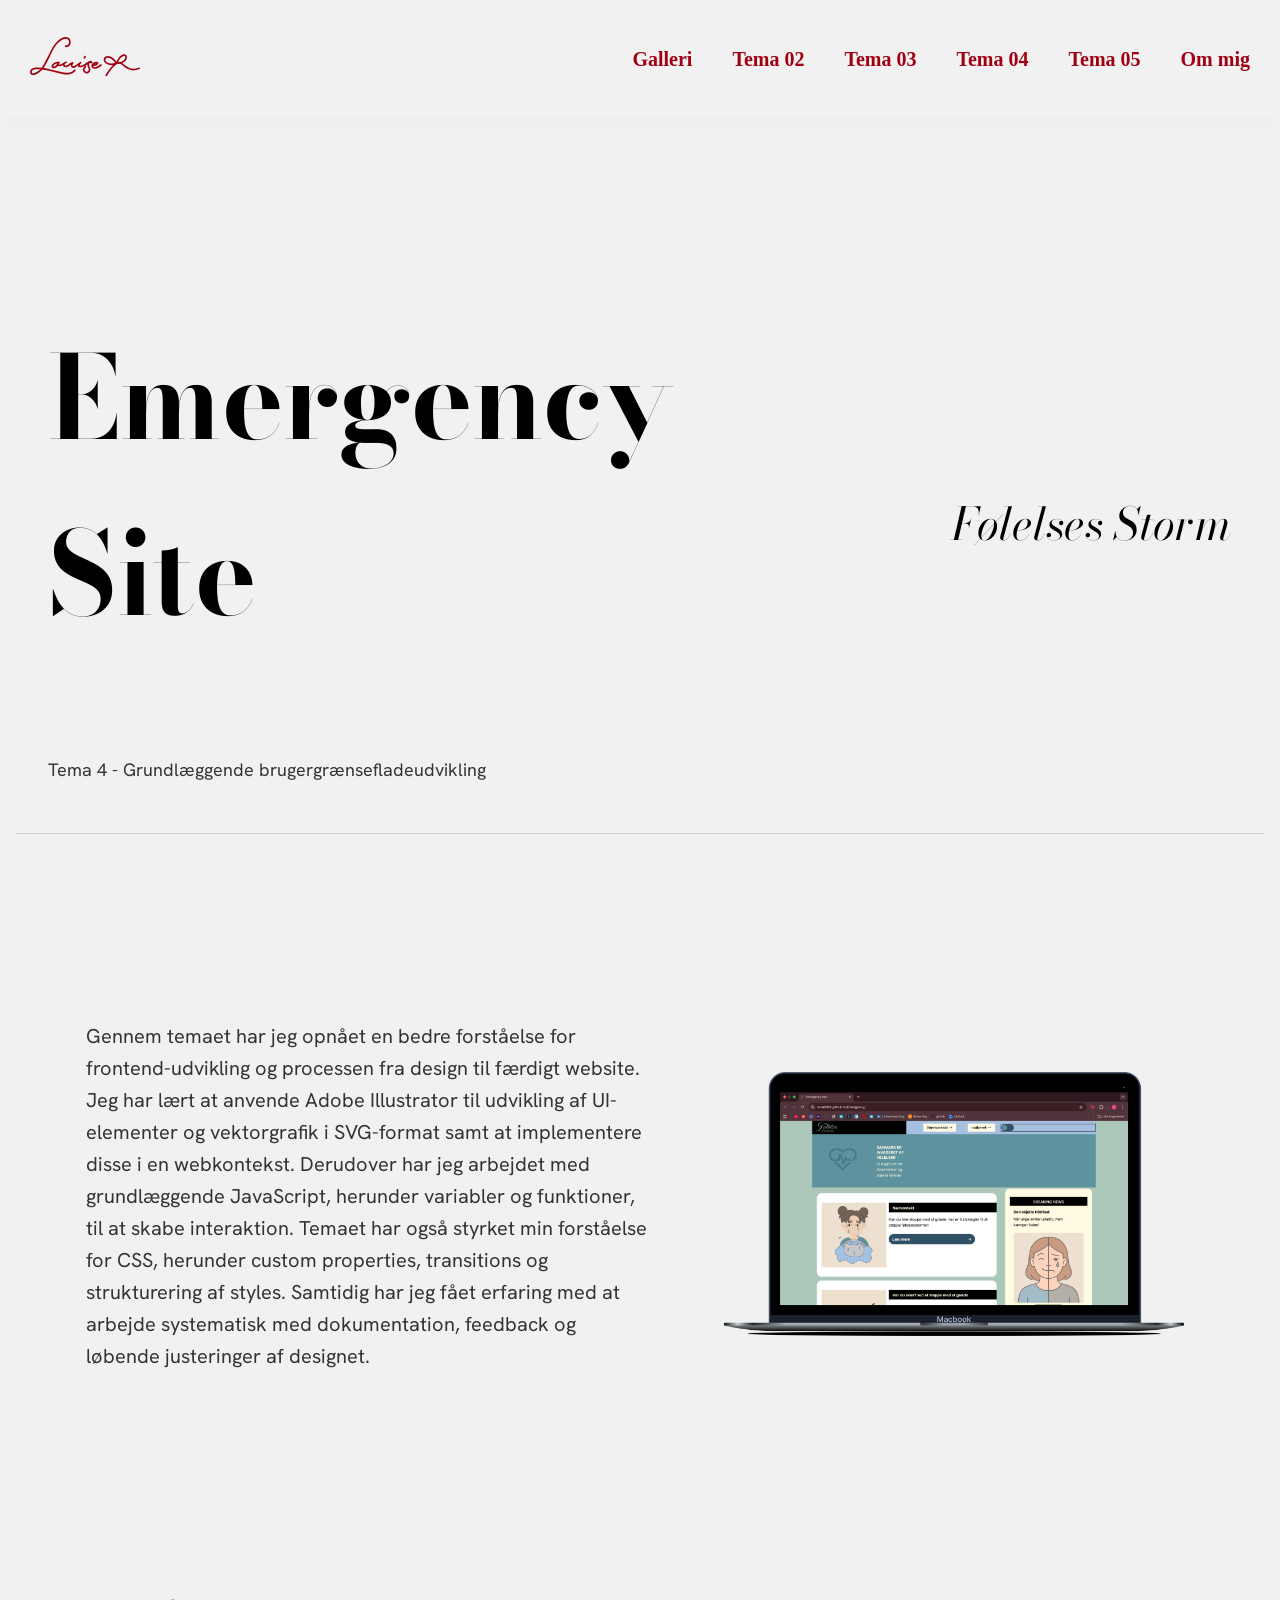
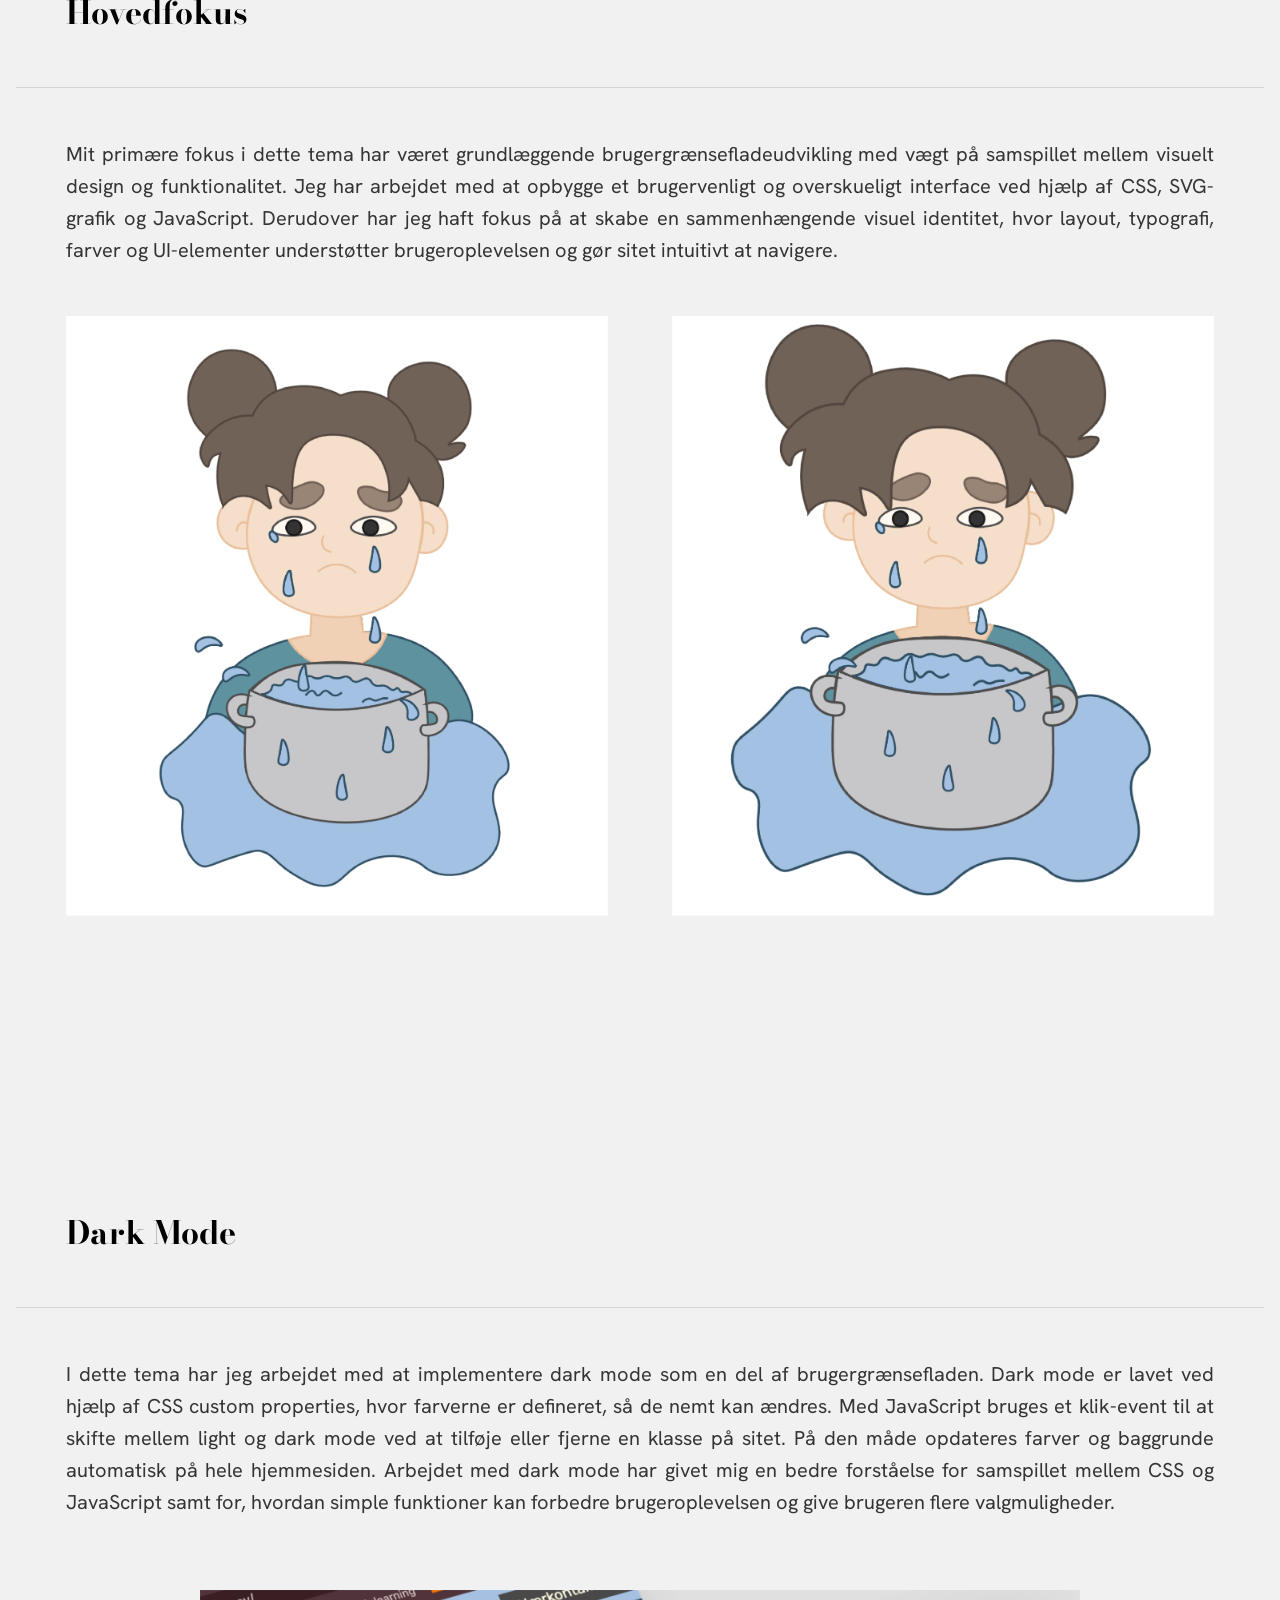
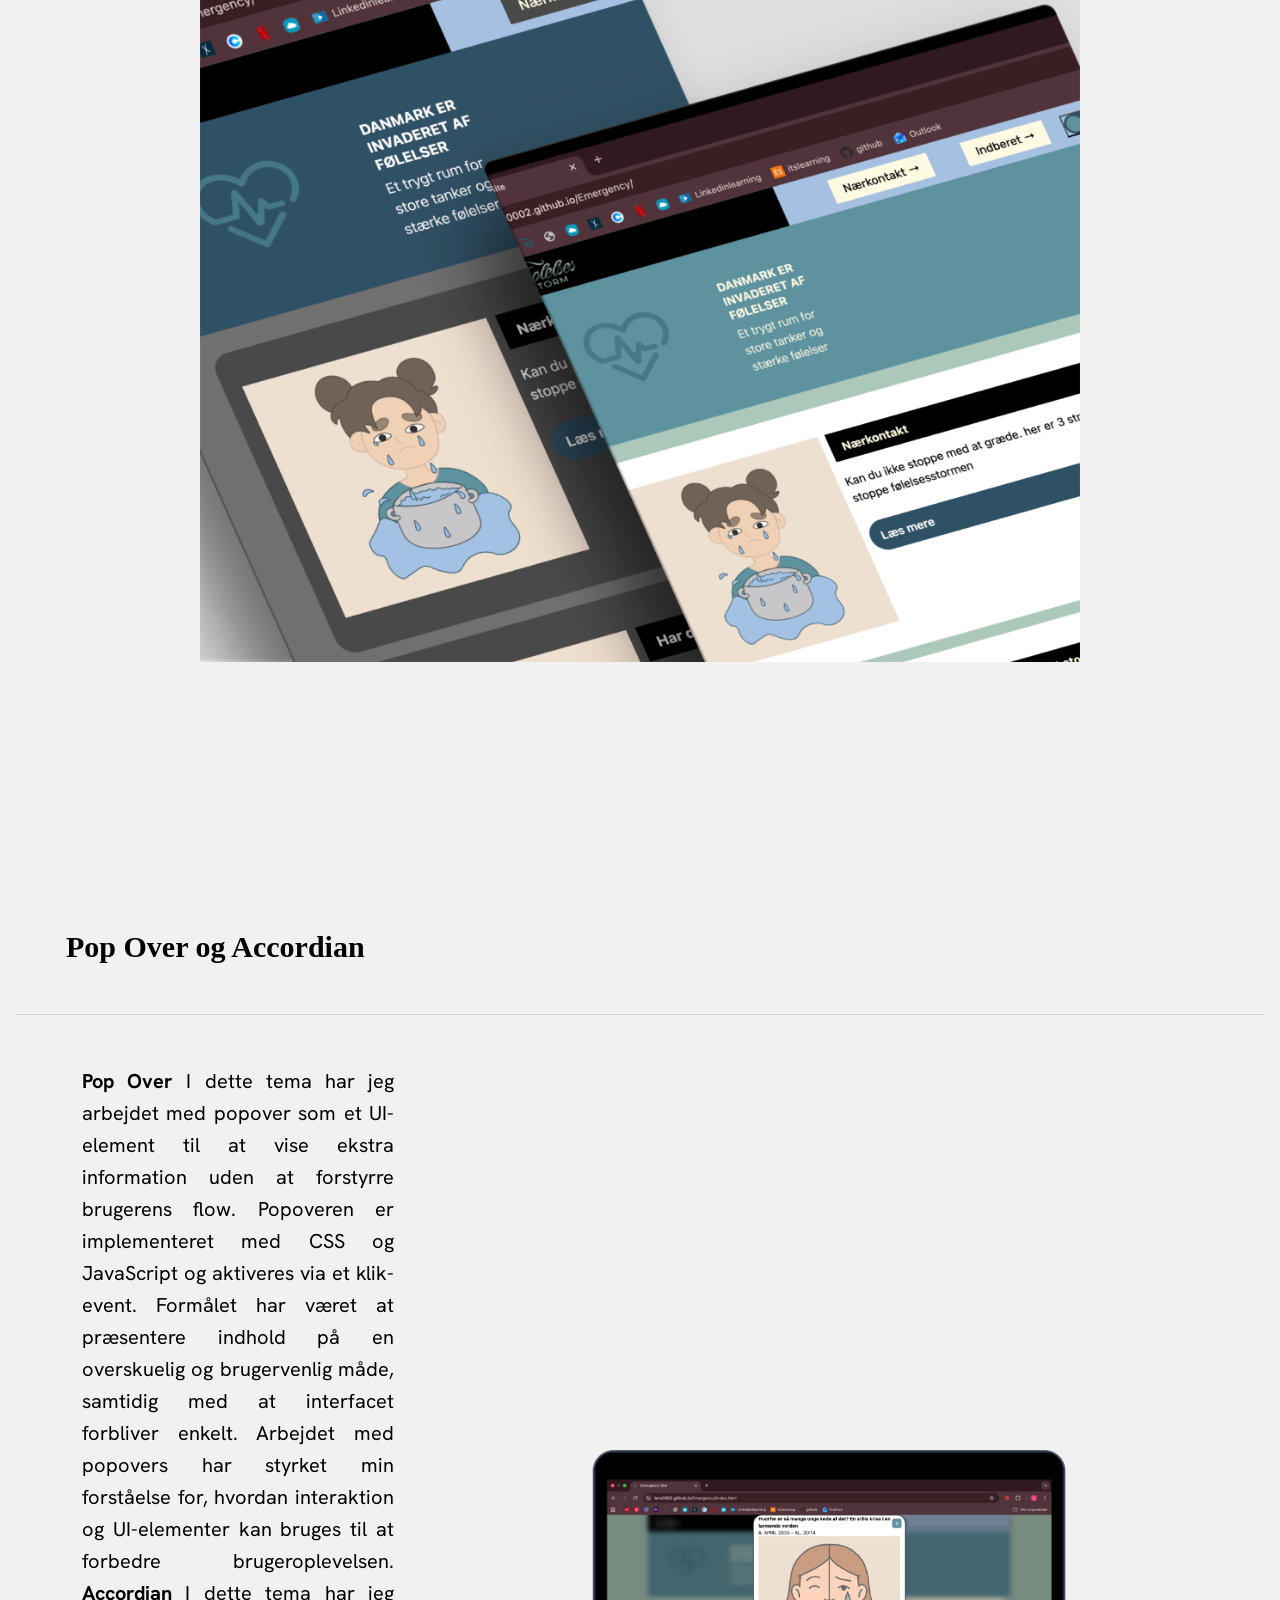
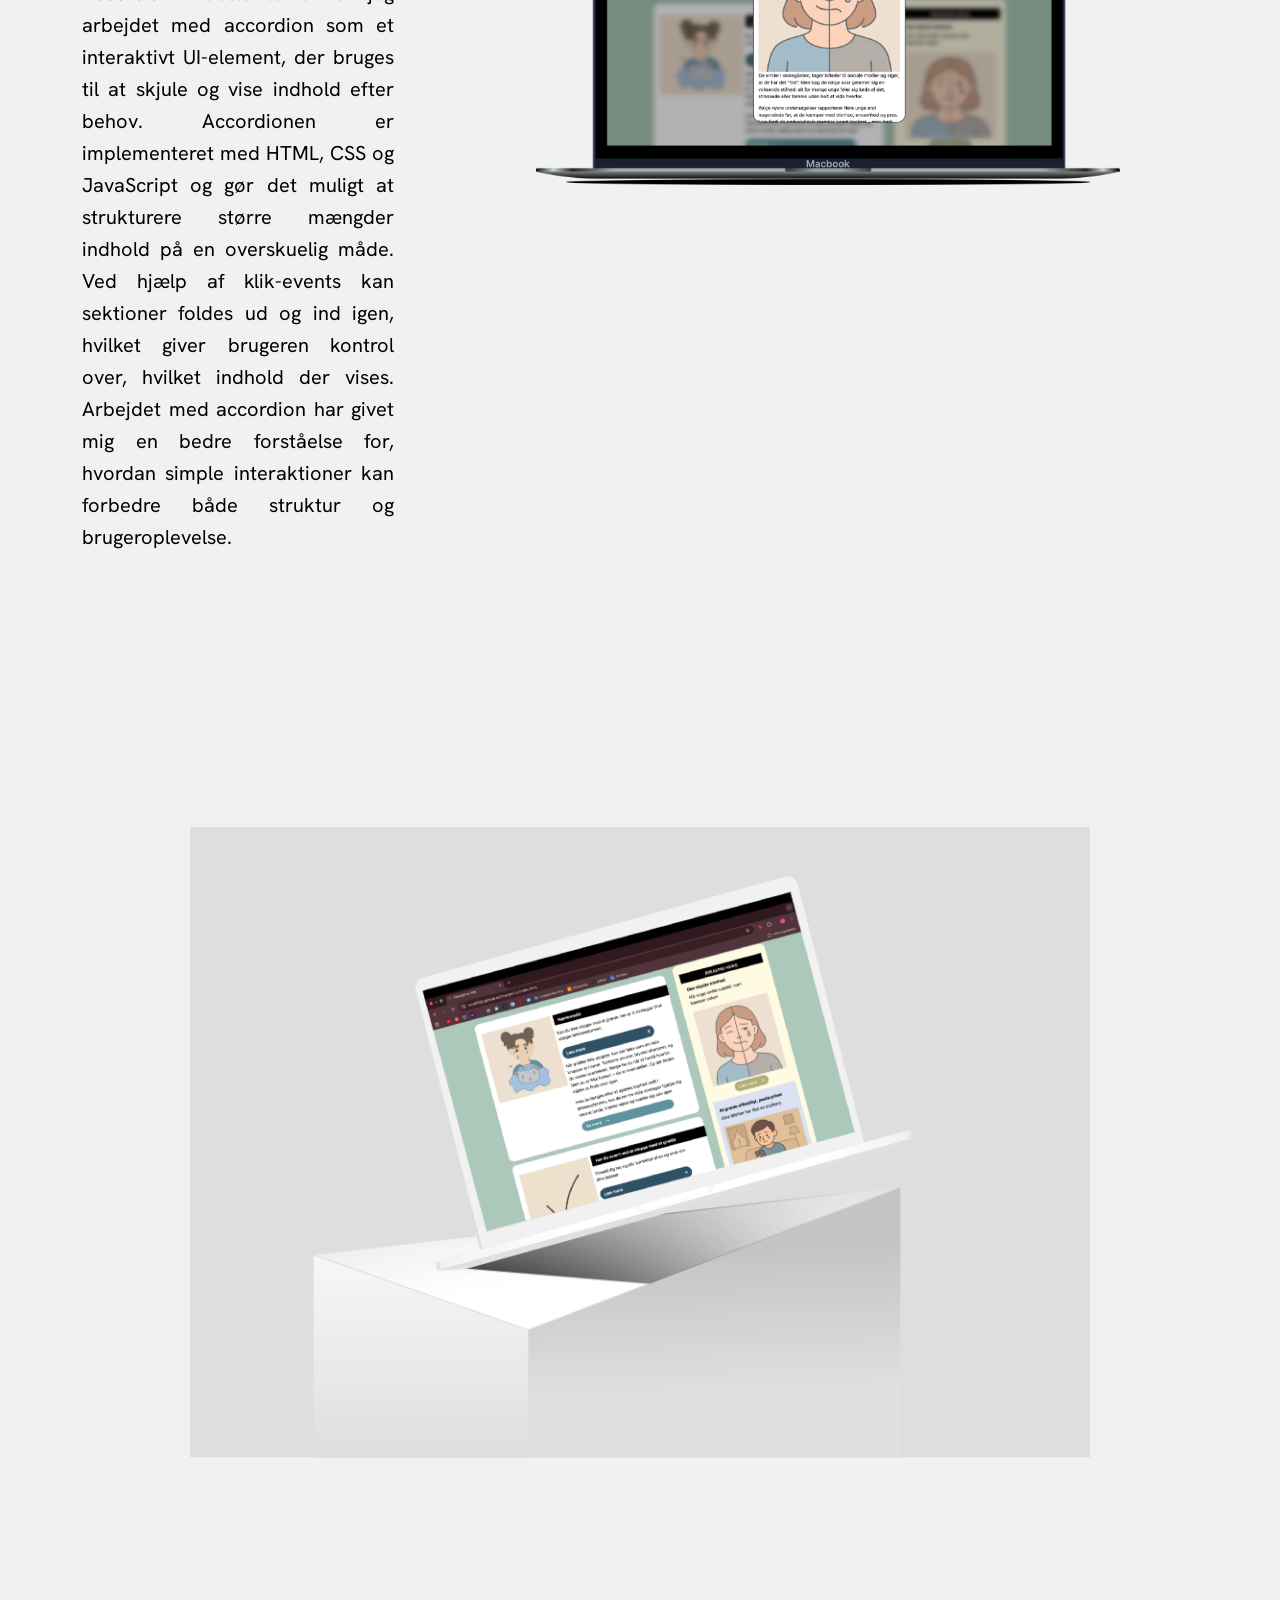
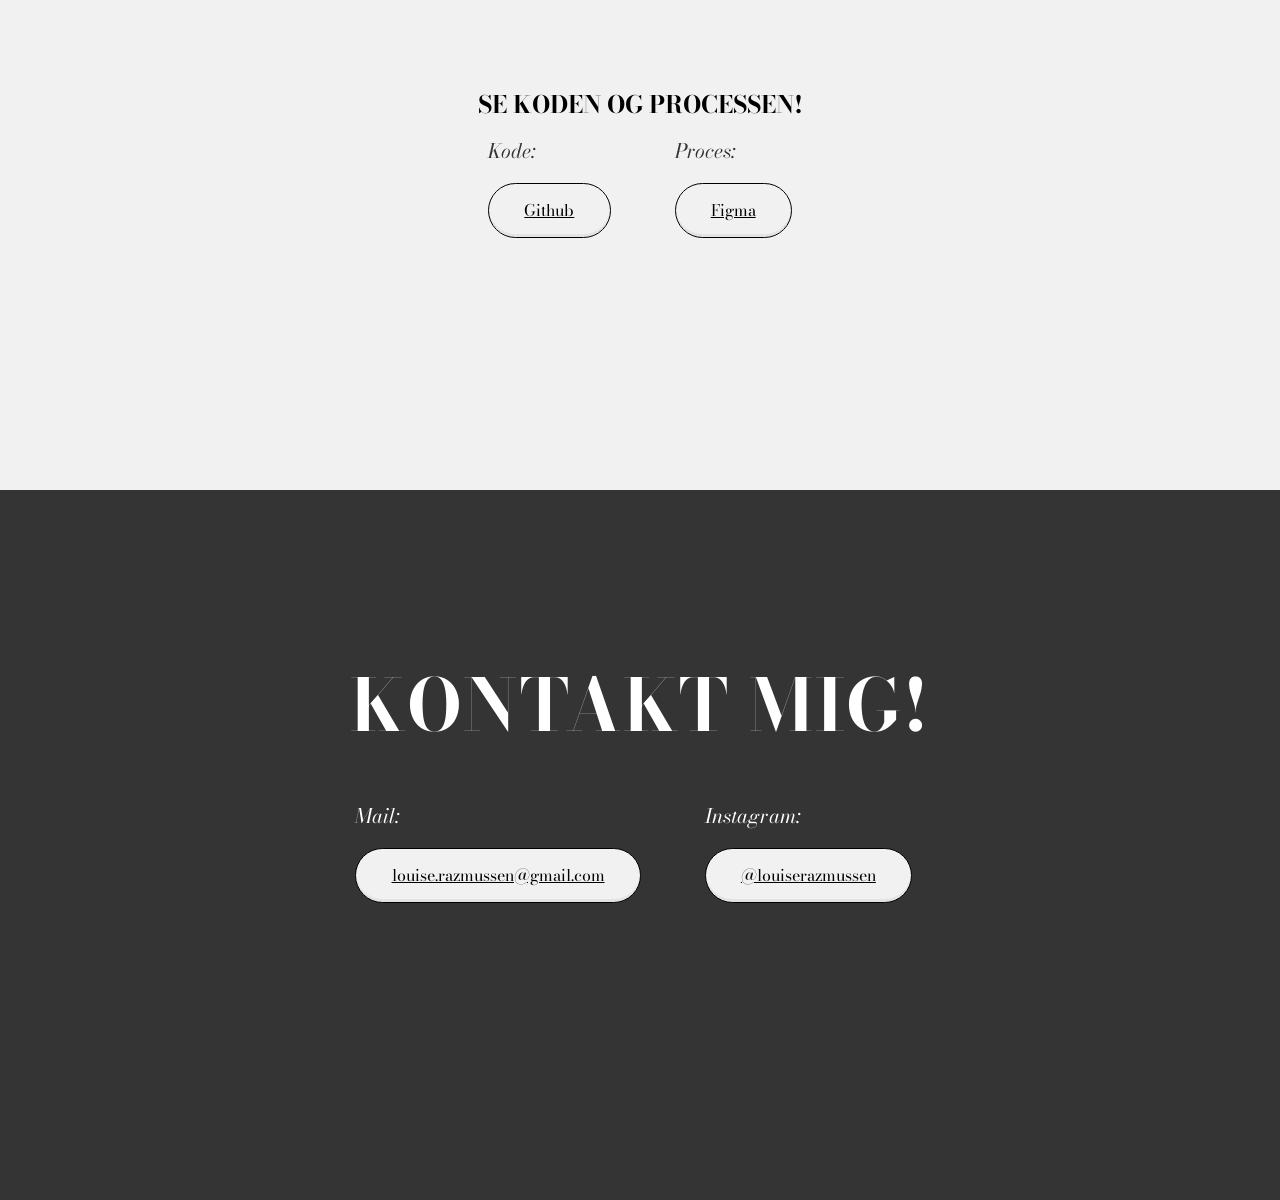
<file: Tema_04.html>
<!DOCTYPE html>
<html lang="da">
  <head>
    <meta charset="UTF-8" />
    <meta name="viewport" content="width=device-width, initial-scale=1.0" />
    <meta name="robots" content="noindex" />
    <link rel="preconnect" href="https://fonts.googleapis.com">
<link rel="preconnect" href="https://fonts.gstatic.com" crossorigin>
<link href="https://fonts.googleapis.com/css2?family=Bodoni+Moda:ital,opsz,wght@0,6..96,400..900;1,6..96,400..900&family=Hanken+Grotesk:ital,wght@0,100..900;1,100..900&display=swap" rel="stylesheet">

<link rel="stylesheet" href="Css/general.css" />
    <link rel="stylesheet" href="Css/Tema_04.css" />
    
    <link
      rel="apple-touch-icon"
      sizes="180x180"
      href="images/favicon.webp"
    />
    <link
      rel="icon"
      type="image/png"
      sizes="32x32"
      href="images/favicon.webp"
    />
    <title>Tema_04</title>
  </head>
  <body>
    <header>
      <div class="logo-wrapper">
        <a href="index.html">
           <svg xmlns="http://www.w3.org/2000/svg" viewBox="0 0 146.12 52.25">
  <defs>
    <style>
      .cls-1 {
        fill: #92001a;
      }
    </style>
  </defs>
  <g id="Louise">
    <path class="cls-1" d="M58.66,43.5c-2.26,2.47-5.22,3.93-8.56,4.12s-6.7-.58-9.94-1.4c-4.77-1.21-9.51-2.5-14.33-3.53s-9.86-1.94-14.86-2.09c-3.21-.09-8.02-.1-10.09,2.9-1.32,1.92-1.27,5.49,1.02,6.69,1.96,1.03,4.52-.02,6.35-.86,4.97-2.26,8.73-6.17,11.48-10.84,3.2-5.44,5.86-11.24,8.63-16.92,1.62-3.32,3.21-6.72,5.37-9.74,1.79-2.52,3.99-4.77,6.51-6.57,2.09-1.49,4.6-2.96,7.25-2.98,1.11-.01,2.35.28,3.14,1.11,1.29,1.36,1.5,3.69.78,5.36s-2.33,2.63-4.11,2.56c-1.45-.06-1.45,2.19,0,2.25,3.24.13,6.07-2.25,6.64-5.42.47-2.64-.42-5.91-2.91-7.25-4.88-2.63-10.63,1.16-14.26,4.29-5.46,4.69-8.37,11.27-11.47,17.6-1.46,2.98-2.94,5.96-4.46,8.91-1.44,2.8-2.84,5.64-4.66,8.21s-4.03,4.69-6.69,6.27c-1.65.98-3.71,2.17-5.69,2.18-2.39.01-1.61-3.49-.11-4.39s3.38-1.03,5.06-1.1c4.95-.19,9.95.68,14.79,1.65s9.16,2.07,13.7,3.27c6.17,1.63,13.22,3.62,19.21.36,1.44-.78,2.72-1.84,3.82-3.04.98-1.07-.61-2.66-1.59-1.59h0Z"/>
    <path class="cls-1" d="M39.03,32.91c-2.36-.33-4.7.05-6.77,1.28-1.75,1.04-3.69,2.85-3.65,5.06.06,2.53,2.69,2.64,4.52,1.96,2.27-.84,4.14-2.54,5.18-4.73.62-1.3-1.29-2.44-1.94-1.14-.52,1.04-.3,2.22.69,2.91,1.07.75,2.6.57,3.81.35,1.38-.25,2.67-.85,3.81-1.67s2.19-1.89,3.59-2.31c1.18-.35,1.01-2.28-.3-2.21-3.46.17-6.24,6.05-2.1,7.52,4.4,1.56,7.35-3.17,11.04-4.39l-1.27-1.65c-.86,1.31-1.75,2.99-1.38,4.61s1.8,2.6,3.42,2.63c1.85.04,3.29-1.08,4.65-2.19,1.75-1.42,3.58-2.73,5.48-3.93l-1.14-1.94c-1.53,1.17-2.82,2.91-2.96,4.9-.18,2.54,2.71,2.53,4.54,2.17,2.26-.45,4.76-1.61,6.66-2.88.98-.65,1.82-1.55,2.89-2.05,1.28-.6,2.78-.51,4.16-.47.83.02,1.43-.98.97-1.69-1.31-2.03-4.2-2-5.7-.18-1.9,2.31-.83,5.3.08,7.76.45,1.23,1.22,3.11.26,4.26-.53.63-1.29,1.21-2.13,1.3-1.39.15-2.66-1.07-2.88-2.38s.62-2.68,1.7-3.44c1.17-.83.05-2.78-1.14-1.94-2.27,1.6-3.65,4.51-2.32,7.17s4.4,3.63,6.88,2.13c2.29-1.39,2.94-3.65,2.28-6.22-.44-1.71-1.45-3.33-1.55-5.11-.04-.74.09-1.66.64-2.21.5-.5,1.49-.7,1.93,0l.97-1.69c-1.79-.05-3.66-.05-5.3.77s-2.8,2.11-4.39,2.9-3.52,1.82-5.4,1.91c-.16,0-1.26-.21-.94.21-.12-.15.18-.86.25-1.06.32-.86.89-1.64,1.62-2.2,1.11-.85.13-2.74-1.14-1.94-2.34,1.48-4.44,3.22-6.66,4.85-.82.6-2.51,1.6-3.36.5-.75-.97.39-2.59.92-3.41s-.35-1.96-1.27-1.65c-2.39.79-4.08,2.58-6.23,3.78-.94.52-2.82,1.34-3.8.47-.89-.78.75-2.92,1.68-2.96l-.3-2.21c-1.63.49-2.79,1.56-4.13,2.54-.7.51-1.43.93-2.26,1.2-.43.14-.88.25-1.33.3-.17.02-1.62-.04-1.63-.01l-1.94-1.14c-.62,1.3-1.52,2.4-2.76,3.16-.76.46-3.44,1.71-2.51-.19,1.21-2.47,4.8-3.59,7.33-3.24,1.42.2,2.03-1.97.6-2.17h0Z"/>
    <path class="cls-1" d="M83.15,38.77c2.5-.03,5.29-.64,6.99-2.63.51-.59.94-1.31.55-2.09-.36-.73-1.08-.99-1.84-1.08-1.25-.15-2.51.12-3.65.65-2.06.95-4.51,3.54-3.57,5.98s4.08,3.01,6.3,2.57c1.12-.22,2.12-.73,3.09-1.32,1.32-.8,2.61-1.66,3.86-2.56.49-.35.73-.98.4-1.54-.29-.49-1.04-.76-1.54-.4-1.31.94-2.66,1.84-4.04,2.67-.99.59-1.76,1.01-2.99,1.06-.66.03-1.28-.1-1.89-.34,0,0-.09-.04-.22-.11-.12-.06-.24-.13-.35-.2-.19-.13-.36-.28-.46-.48-.06-.1-.1-.21-.12-.32-.01-.08,0-.36-.01-.29-.02.09.09-.22.11-.28.07-.15.15-.3.23-.45.31-.53.72-1.01,1.21-1.39.57-.44,1.23-.75,1.92-.92.35-.09.7-.12,1.06-.12.19,0,.38.03.57.03-.04,0,.55.14.07.03.17.04-.17-.19.02.04l-.29-.5c-.15-.36.11-.3-.08-.17-.11.07-.19.21-.29.3-.17.17-.35.31-.55.45-.41.27-.85.49-1.32.65-1.03.35-2.1.48-3.19.5-1.45.02-1.45,2.27,0,2.25h0Z"/>
    <path class="cls-1" d="M73.03,28.46c.28-.32.54-.67.72-1.06s.33-.79.4-1.22c.05-.15.05-.3.02-.45,0-.15-.05-.29-.13-.42-.14-.23-.4-.46-.67-.52-.29-.07-.61-.05-.87.11l-.23.18c-.14.14-.24.31-.29.5-.04.29-.12.56-.23.83l.11-.27c-.12.28-.27.55-.46.8l.18-.23c-.04.05-.09.11-.13.16-.2.23-.33.49-.33.8,0,.28.12.61.33.8s.5.34.8.33.6-.11.8-.33h0Z"/>
  </g>
  <g id="Sløjfe">
    <g>
      <path class="cls-1" d="M116.05,33.9c-2.31-2.91-5.22-6.2-8.69-7.72-2.99-1.31-7.93-1.26-9.17,2.46-1.92,5.75,5.91,9.25,10.45,8.91,1.43-.1,2.72-.61,4.07-1.04,1.87-.6,3.79-.96,5.75-1.08,3.09-.18,6.61-1.14,8.57-3.73,1.62-2.14,3.01-7.42-.55-8.54-2.96-.93-6.65,1.73-8.33,3.95-1.35,1.79-2.46,3.85-3.38,5.89-.17.38-.32.87-.59,1.16-.43.46-1.15.88-1.65,1.29-1.04.84-2.18,1.64-3.12,2.6-3.59,3.72-6.66,7.94-9.11,12.49-.69,1.27,1.25,2.41,1.94,1.14,1.81-3.36,3.94-6.53,6.41-9.44,1.15-1.36,2.34-2.67,3.72-3.79.78-.63,1.55-1.25,2.33-1.88.71-.58,1.39-1,1.75-1.85.65-1.51,1.42-2.96,2.26-4.37.73-1.22,1.46-2.42,2.58-3.31,1.04-.82,2.44-1.68,3.79-1.79,1.53-.13,1.45,1.54,1.22,2.65-.65,3.04-3.49,4.74-6.42,5.16-1.21.17-2.44.14-3.65.32-1.61.23-3.17.61-4.71,1.13-2.43.82-4.72,1.11-7.18.1-1.56-.63-3.51-1.77-4.04-3.47-.35-1.12-.03-2.37,1.01-2.98,1.57-.92,3.6-.66,5.19.06s2.8,1.85,4.02,2.99c1.42,1.32,2.73,2.73,3.93,4.25.9,1.13,2.48-.47,1.59-1.59h0Z"/>
      <path class="cls-1" d="M115.55,35.78c1.74-.33,3.61-.26,5.24.49,1.32.61,2.42,1.64,3.56,2.53,2.02,1.57,4.16,3.03,6.44,4.2,4.6,2.35,9.93,1.33,14.57-.36,1.35-.49.77-2.67-.6-2.17-2.89,1.05-5.94,1.87-9.05,1.64-2.23-.17-4.06-1.12-5.94-2.28-2.14-1.32-4.05-2.86-6.06-4.37-2.58-1.94-5.62-2.44-8.76-1.85-1.42.27-.82,2.44.6,2.17h0Z"/>
    </g>
  </g>
</svg>
         
        </a>
              
               
      </div>
      <nav>
              <ul class="menu">
          <li><a href="galleri.html">Galleri </a></li>
          <li><a href="Tema_02.html">Tema 02</a></li>
          <li><a href="Tema_03.html">Tema 03</a></li>
          <li><a href="Tema_04.html">Tema 04</a></li>
          <li><a href="Tema_05.html">Tema 05</a></li>
          <li><a href="Om_mig.html">Om mig</a></li>
        </ul>


        <button aria-label="Navigation" class="burger">
          <span class="line"></span>
          <span class="line"></span>
          <span class="line"></span>
        </button>
      </nav>
    </header>
    <main>
     <section class="case-study">
  <div class="case-header">
    <h1 class="case-title">Emergency Site</h1>
<span class="case-theme">Tema 4 - Grundlæggende brugergrænsefladeudvikling</span>
    <div class="case-meta">
      <span class="case-proof">Følelses Storm</span>
      
    </div>
  </div>

  <hr class="divider" />
</section>



<div class="case-grid">
  <div class="case-text">
          <p>Gennem temaet har jeg opnået en bedre forståelse for frontend-udvikling og processen fra design til færdigt website. Jeg har lært at anvende Adobe Illustrator til udvikling af UI-elementer og vektorgrafik i SVG-format samt at implementere disse i en webkontekst. Derudover har jeg arbejdet med grundlæggende JavaScript, herunder variabler og funktioner, til at skabe interaktion. Temaet har også styrket min forståelse for CSS, herunder custom properties, transitions og strukturering af styles. Samtidig har jeg fået erfaring med at arbejde systematisk med dokumentation, feedback og løbende justeringer af designet.</p>
         </div>
         <div class="case-media">
 <img src="Images/Tema_4/Tema_4_1.webp" alt="billede1" /></div>
        </div>
        

        <section class="center-focus">
          <h1>Hovedfokus</h1>
          <hr class="divider" />
          <div class="focus-text">
          <p>Mit primære fokus i dette tema har været grundlæggende brugergrænsefladeudvikling med vægt på samspillet mellem visuelt design og funktionalitet. Jeg har arbejdet med at opbygge et brugervenligt og overskueligt interface ved hjælp af CSS, SVG-grafik og JavaScript. Derudover har jeg haft fokus på at skabe en sammenhængende visuel identitet, hvor layout, typografi, farver og UI-elementer understøtter brugeroplevelsen og gør sitet intuitivt at navigere.</p>
</div><div class="focus-media-grid">
        <img src="Images/Tema_4/Tema_3_2.webp" alt="billede2" />  
        
        <img src="Images/Tema_4/emnesite.webp" alt="billede2" />  </div>

        </section>
<section class="center-focus">
          <h1>Dark Mode</h1>
          <hr class="divider" />
          <div class="focus-text">
          <p>I dette tema har jeg arbejdet med at implementere dark mode som en del af brugergrænsefladen. Dark mode er lavet ved hjælp af CSS custom properties, hvor farverne er defineret, så de nemt kan ændres. Med JavaScript bruges et klik-event til at skifte mellem light og dark mode ved at tilføje eller fjerne en klasse på sitet. På den måde opdateres farver og baggrunde automatisk på hele hjemmesiden. Arbejdet med dark mode har givet mig en bedre forståelse for samspillet mellem CSS og JavaScript samt for, hvordan simple funktioner kan forbedre brugeroplevelsen og give brugeren flere valgmuligheder.</p>
</div><div class="focus-media">
        <img src="Images/Tema_4/Tema_3_4.webp" alt="billede2" />  
        
  </div>

        </section>


 <section class="mobile-first">
  
    <div class="mobile-text">
          <h1>Pop Over og Accordian</h1> </div>
           <hr class="divider" />
           <div class="mobile-grid">
          <p><strong>Pop Over</strong> I dette tema har jeg arbejdet med popover som et UI-element til at vise ekstra information uden at forstyrre brugerens flow. Popoveren er implementeret med CSS og JavaScript og aktiveres via et klik-event. Formålet har været at præsentere indhold på en overskuelig og brugervenlig måde, samtidig med at interfacet forbliver enkelt. Arbejdet med popovers har styrket min forståelse for, hvordan interaktion og UI-elementer kan bruges til at forbedre brugeroplevelsen. <strong>Accordian</strong> I dette tema har jeg arbejdet med accordion som et interaktivt UI-element, der bruges til at skjule og vise indhold efter behov. Accordionen er implementeret med HTML, CSS og JavaScript og gør det muligt at strukturere større mængder indhold på en overskuelig måde. Ved hjælp af klik-events kan sektioner foldes ud og ind igen, hvilket giver brugeren kontrol over, hvilket indhold der vises. Arbejdet med accordion har givet mig en bedre forståelse for, hvordan simple interaktioner kan forbedre både struktur og brugeroplevelse.</p>
 <div class="mobile-media">
        <img src="Images/Tema_4/Tema_4_4.webp" alt="billede3" /> </div> </div>
        </section>


<section class="img"> 
        <img src="Images/Tema_4/tema_3_6.webp" alt="billede2" />  
        
  </section>

         <section class="cta">
          <div class="container">
          <h1>SE KODEN OG PROCESSEN!</h1> 
    <div class="link-grid">
      <div class="contact-col1">
        <p class="label1">Kode:</p>
          <a class="pill" href="https://github.com/Lora0002/Emergency">Github</a> </div>
         <div class="contact-col1">
        <p class="label1">Proces:</p><a class="pill" href="https://www.figma.com/design/ZOiH3QoKvYBMSSHiCBNX36/F%C3%B8lelsesstorm?node-id=1-11&t=CRfnWqWBT7k5RXAF-1">Figma</a> 
        </div></div></div></section>
    </main>
        <footer class="site-footer">
  <div class="container">
    <h2 class="footer-title">KONTAKT MIG!</h2>

    <div class="footer-grid">
      <div class="contact-col">
        <p class="label">Mail:</p>
        <a class="pill" href="mailto:louise.razmussen@gmail.com">louise.razmussen@gmail.com</a>
      </div>

      <div class="contact-col">
        <p class="label">Instagram:</p>
        <a class="pill" href="https://www.instagram.com/louiserazmussen/" target="_blank">@louiserazmussen</a>
      </div>
    </div>
  </div>
</footer>
    <script src="Js/Burger.js"></script>
    
  </body>
</html>
</file>
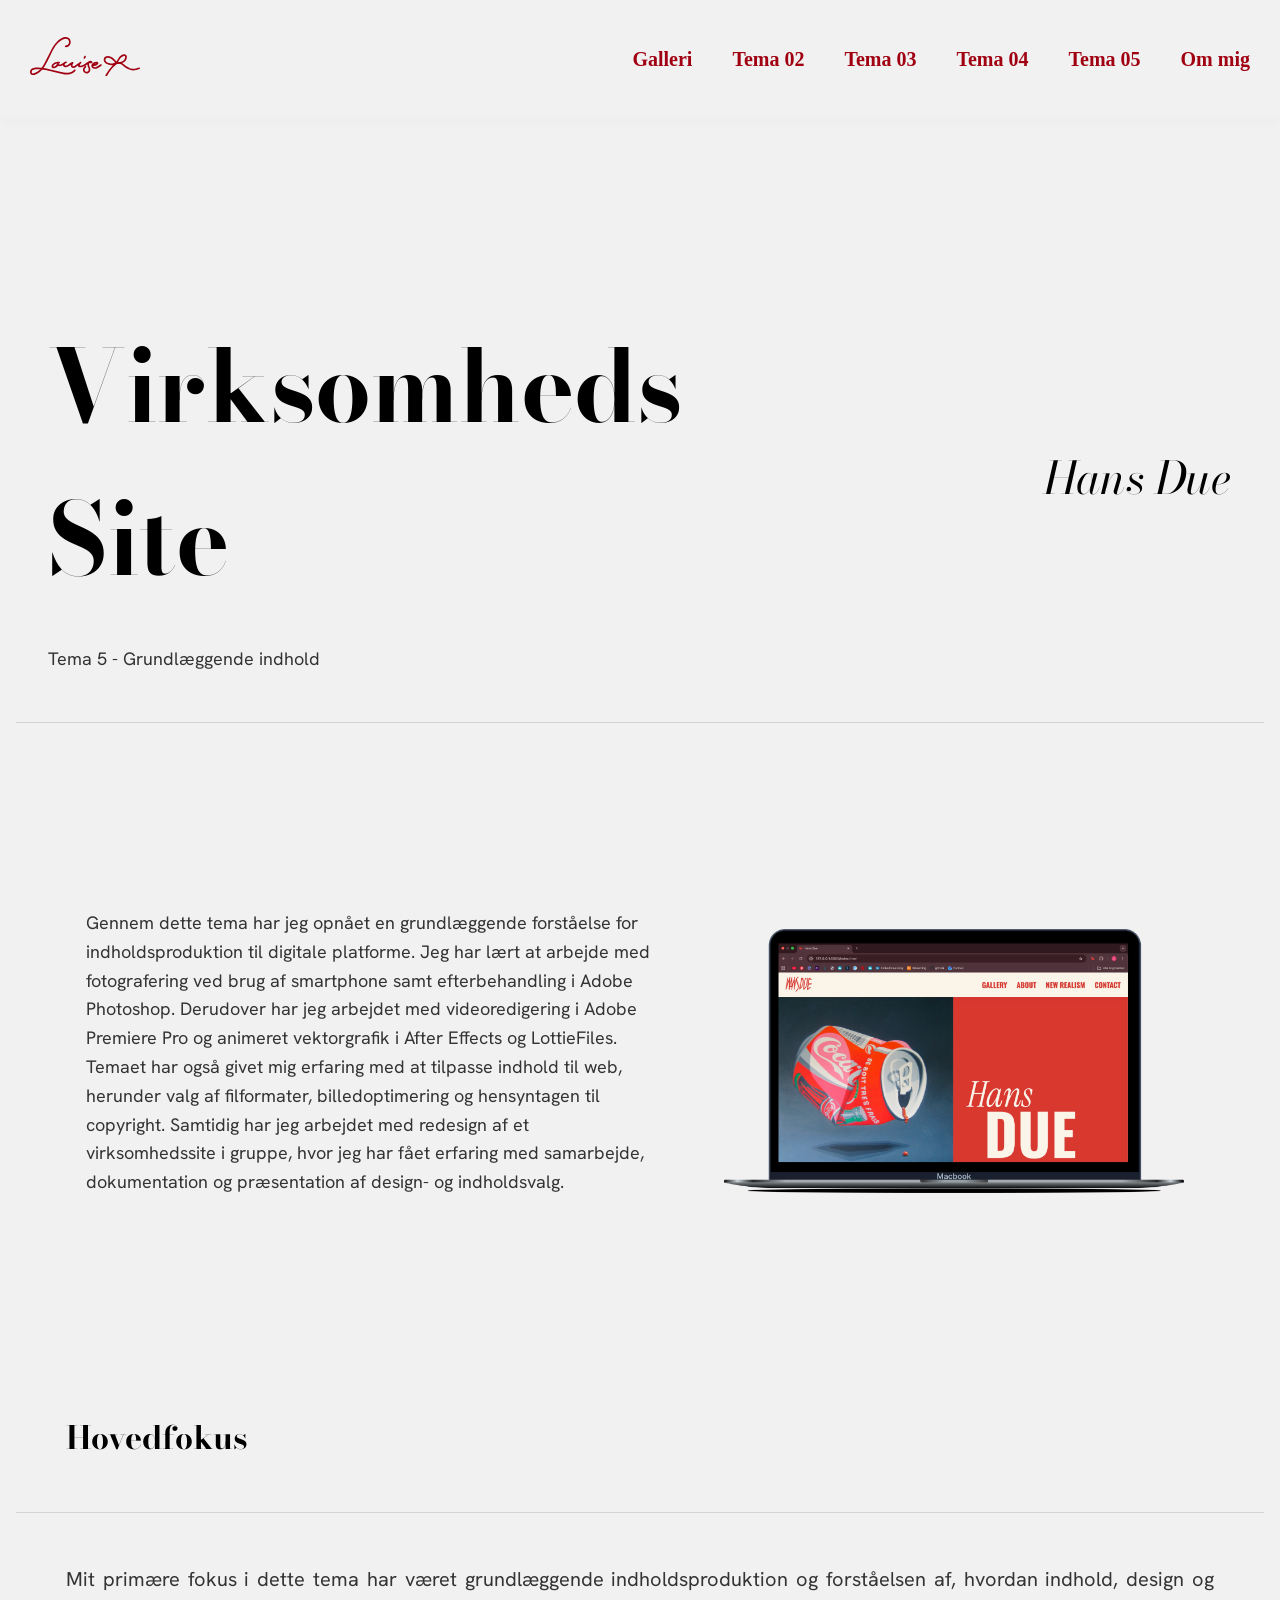
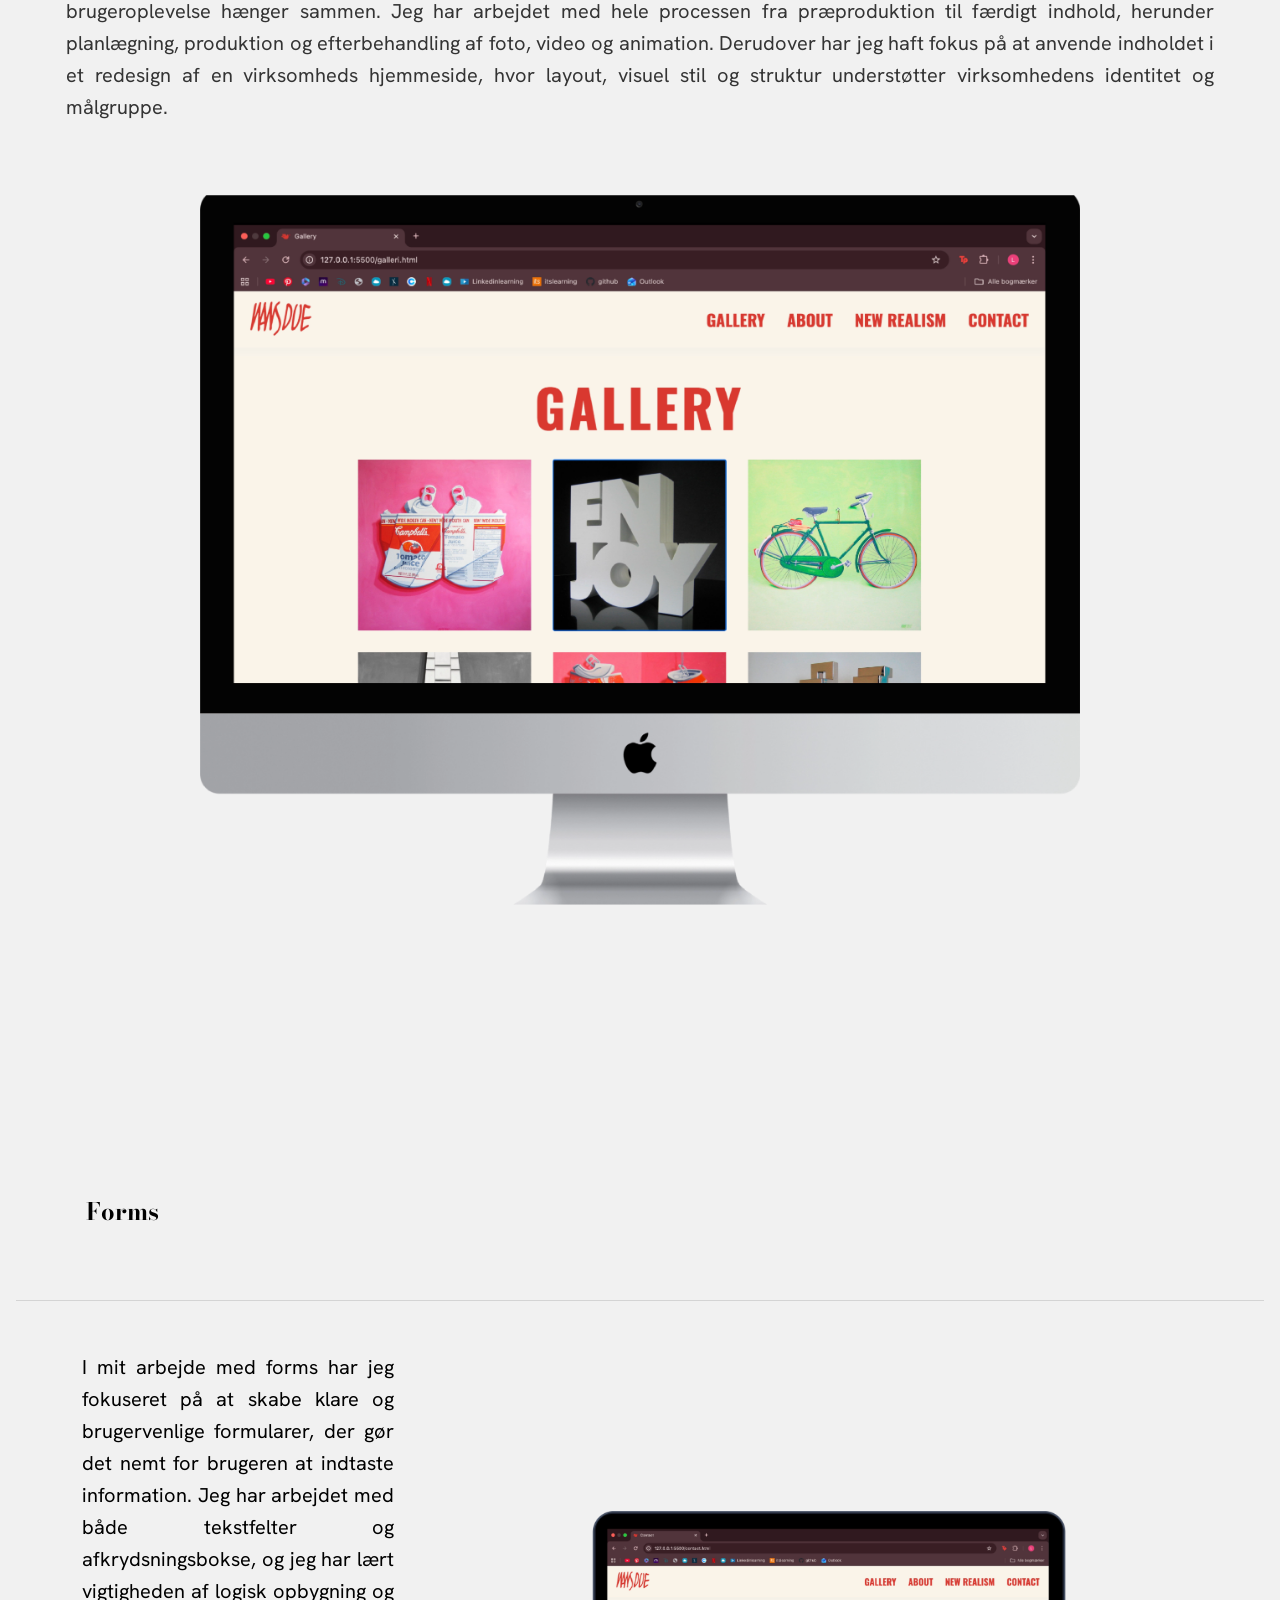
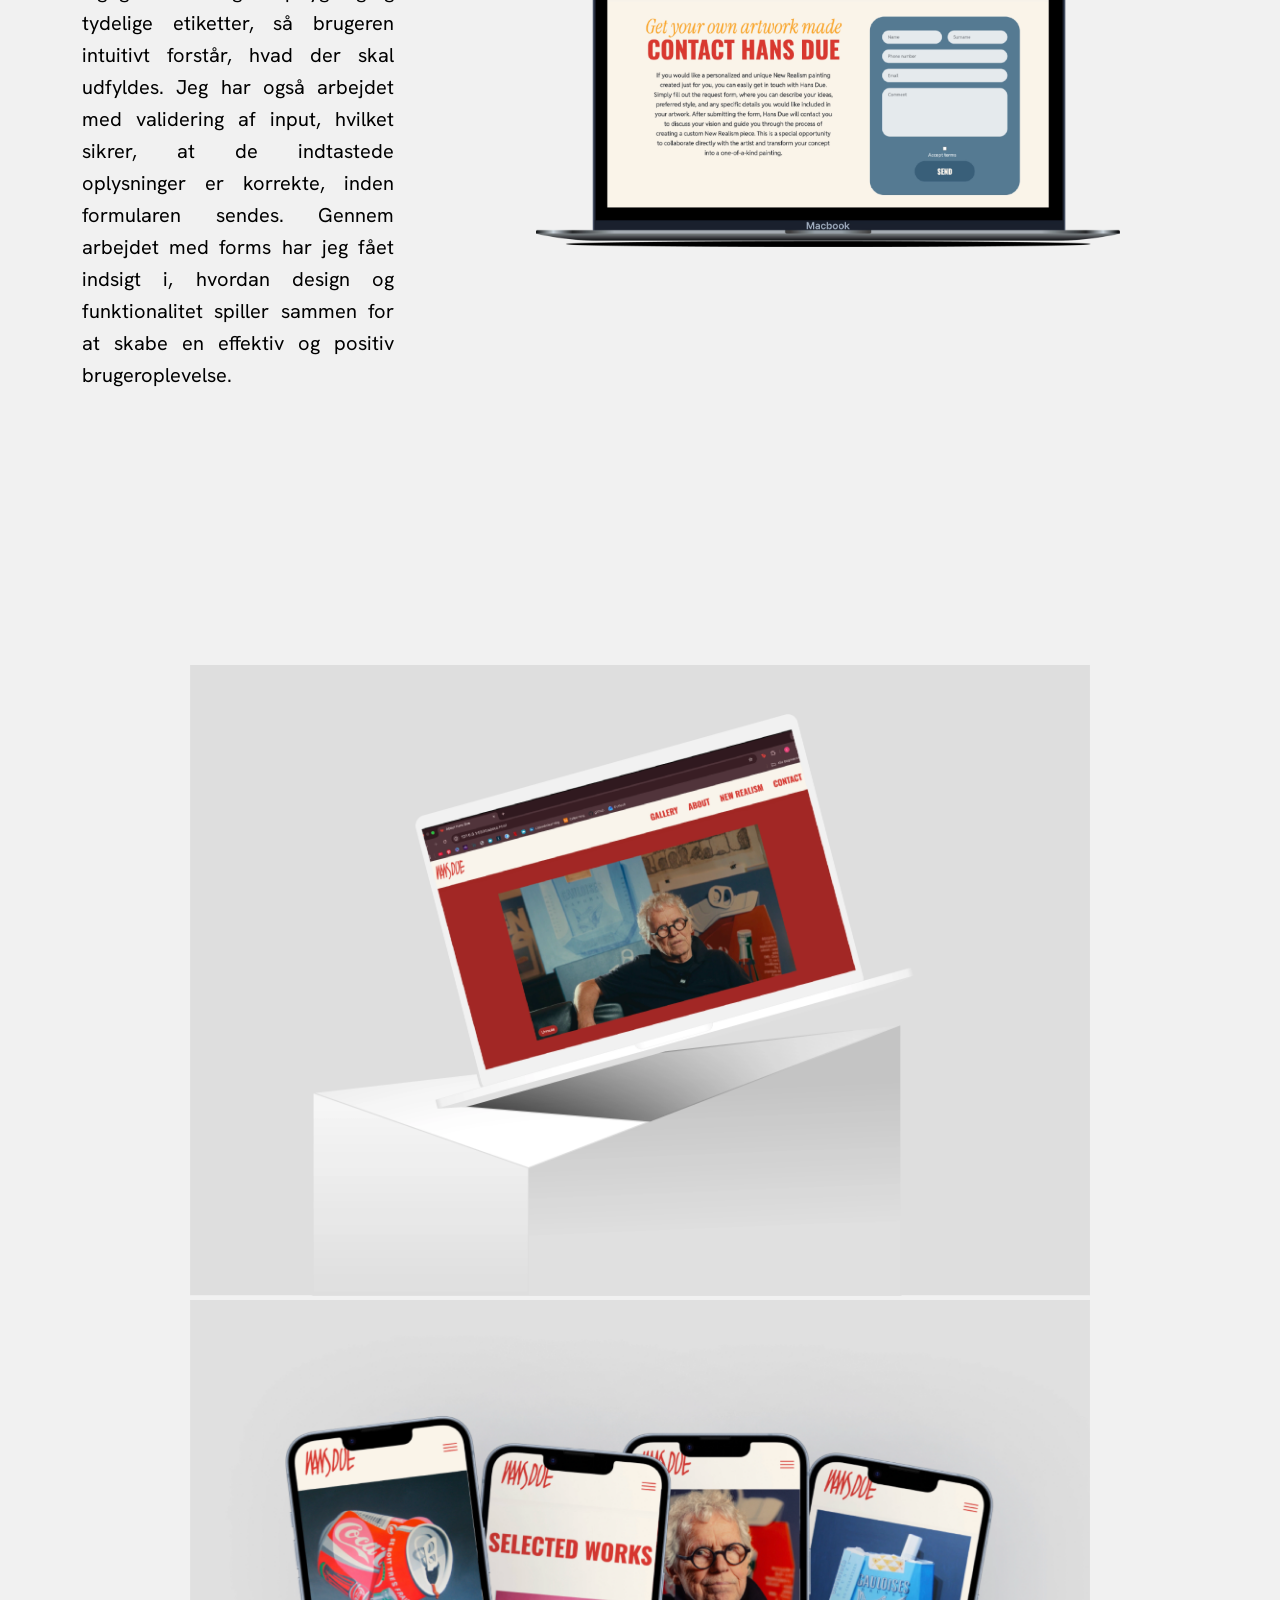
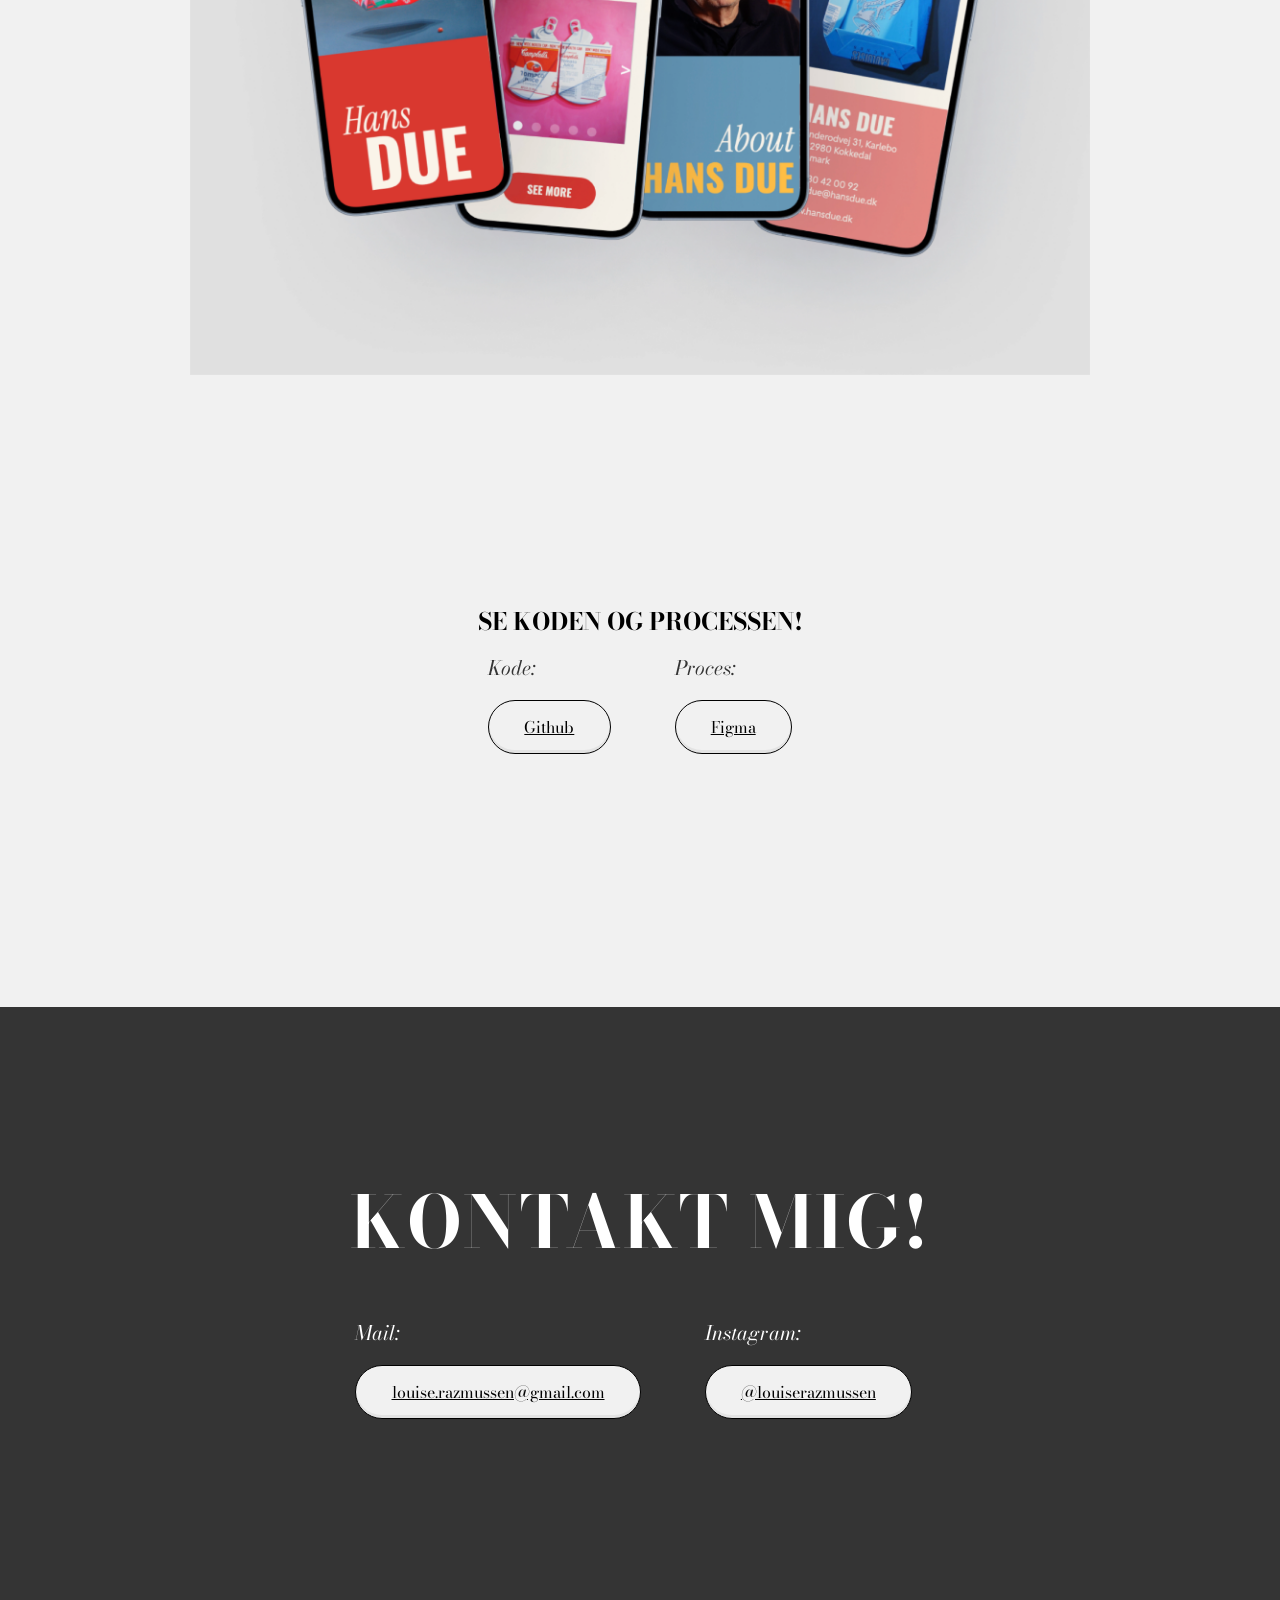
<file: Tema_05.html>
<!DOCTYPE html>
<html lang="da">
  <head>
    <meta charset="UTF-8" />
    <meta name="viewport" content="width=device-width, initial-scale=1.0" />
    <meta name="robots" content="noindex" />
    <link rel="preconnect" href="https://fonts.googleapis.com">
<link rel="preconnect" href="https://fonts.gstatic.com" crossorigin>
<link href="https://fonts.googleapis.com/css2?family=Bodoni+Moda:ital,opsz,wght@0,6..96,400..900;1,6..96,400..900&family=Hanken+Grotesk:ital,wght@0,100..900;1,100..900&display=swap" rel="stylesheet">

<link rel="stylesheet" href="Css/general.css" />
    <link rel="stylesheet" href="Css/Tema_05.css" />
    
    <link
      rel="apple-touch-icon"
      sizes="180x180"
      href="images/favicon.webp"
    />
    <link
      rel="icon"
      type="image/png"
      sizes="32x32"
      href="images/favicon.webp"
    />
    <title>Tema_05</title>
  </head>
  <body>
    <header>
      <div class="logo-wrapper">
        <a href="index.html">
           <svg xmlns="http://www.w3.org/2000/svg" viewBox="0 0 146.12 52.25">
  <defs>
    <style>
      .cls-1 {
        fill: #92001a;
      }
    </style>
  </defs>
  <g id="Louise">
    <path class="cls-1" d="M58.66,43.5c-2.26,2.47-5.22,3.93-8.56,4.12s-6.7-.58-9.94-1.4c-4.77-1.21-9.51-2.5-14.33-3.53s-9.86-1.94-14.86-2.09c-3.21-.09-8.02-.1-10.09,2.9-1.32,1.92-1.27,5.49,1.02,6.69,1.96,1.03,4.52-.02,6.35-.86,4.97-2.26,8.73-6.17,11.48-10.84,3.2-5.44,5.86-11.24,8.63-16.92,1.62-3.32,3.21-6.72,5.37-9.74,1.79-2.52,3.99-4.77,6.51-6.57,2.09-1.49,4.6-2.96,7.25-2.98,1.11-.01,2.35.28,3.14,1.11,1.29,1.36,1.5,3.69.78,5.36s-2.33,2.63-4.11,2.56c-1.45-.06-1.45,2.19,0,2.25,3.24.13,6.07-2.25,6.64-5.42.47-2.64-.42-5.91-2.91-7.25-4.88-2.63-10.63,1.16-14.26,4.29-5.46,4.69-8.37,11.27-11.47,17.6-1.46,2.98-2.94,5.96-4.46,8.91-1.44,2.8-2.84,5.64-4.66,8.21s-4.03,4.69-6.69,6.27c-1.65.98-3.71,2.17-5.69,2.18-2.39.01-1.61-3.49-.11-4.39s3.38-1.03,5.06-1.1c4.95-.19,9.95.68,14.79,1.65s9.16,2.07,13.7,3.27c6.17,1.63,13.22,3.62,19.21.36,1.44-.78,2.72-1.84,3.82-3.04.98-1.07-.61-2.66-1.59-1.59h0Z"/>
    <path class="cls-1" d="M39.03,32.91c-2.36-.33-4.7.05-6.77,1.28-1.75,1.04-3.69,2.85-3.65,5.06.06,2.53,2.69,2.64,4.52,1.96,2.27-.84,4.14-2.54,5.18-4.73.62-1.3-1.29-2.44-1.94-1.14-.52,1.04-.3,2.22.69,2.91,1.07.75,2.6.57,3.81.35,1.38-.25,2.67-.85,3.81-1.67s2.19-1.89,3.59-2.31c1.18-.35,1.01-2.28-.3-2.21-3.46.17-6.24,6.05-2.1,7.52,4.4,1.56,7.35-3.17,11.04-4.39l-1.27-1.65c-.86,1.31-1.75,2.99-1.38,4.61s1.8,2.6,3.42,2.63c1.85.04,3.29-1.08,4.65-2.19,1.75-1.42,3.58-2.73,5.48-3.93l-1.14-1.94c-1.53,1.17-2.82,2.91-2.96,4.9-.18,2.54,2.71,2.53,4.54,2.17,2.26-.45,4.76-1.61,6.66-2.88.98-.65,1.82-1.55,2.89-2.05,1.28-.6,2.78-.51,4.16-.47.83.02,1.43-.98.97-1.69-1.31-2.03-4.2-2-5.7-.18-1.9,2.31-.83,5.3.08,7.76.45,1.23,1.22,3.11.26,4.26-.53.63-1.29,1.21-2.13,1.3-1.39.15-2.66-1.07-2.88-2.38s.62-2.68,1.7-3.44c1.17-.83.05-2.78-1.14-1.94-2.27,1.6-3.65,4.51-2.32,7.17s4.4,3.63,6.88,2.13c2.29-1.39,2.94-3.65,2.28-6.22-.44-1.71-1.45-3.33-1.55-5.11-.04-.74.09-1.66.64-2.21.5-.5,1.49-.7,1.93,0l.97-1.69c-1.79-.05-3.66-.05-5.3.77s-2.8,2.11-4.39,2.9-3.52,1.82-5.4,1.91c-.16,0-1.26-.21-.94.21-.12-.15.18-.86.25-1.06.32-.86.89-1.64,1.62-2.2,1.11-.85.13-2.74-1.14-1.94-2.34,1.48-4.44,3.22-6.66,4.85-.82.6-2.51,1.6-3.36.5-.75-.97.39-2.59.92-3.41s-.35-1.96-1.27-1.65c-2.39.79-4.08,2.58-6.23,3.78-.94.52-2.82,1.34-3.8.47-.89-.78.75-2.92,1.68-2.96l-.3-2.21c-1.63.49-2.79,1.56-4.13,2.54-.7.51-1.43.93-2.26,1.2-.43.14-.88.25-1.33.3-.17.02-1.62-.04-1.63-.01l-1.94-1.14c-.62,1.3-1.52,2.4-2.76,3.16-.76.46-3.44,1.71-2.51-.19,1.21-2.47,4.8-3.59,7.33-3.24,1.42.2,2.03-1.97.6-2.17h0Z"/>
    <path class="cls-1" d="M83.15,38.77c2.5-.03,5.29-.64,6.99-2.63.51-.59.94-1.31.55-2.09-.36-.73-1.08-.99-1.84-1.08-1.25-.15-2.51.12-3.65.65-2.06.95-4.51,3.54-3.57,5.98s4.08,3.01,6.3,2.57c1.12-.22,2.12-.73,3.09-1.32,1.32-.8,2.61-1.66,3.86-2.56.49-.35.73-.98.4-1.54-.29-.49-1.04-.76-1.54-.4-1.31.94-2.66,1.84-4.04,2.67-.99.59-1.76,1.01-2.99,1.06-.66.03-1.28-.1-1.89-.34,0,0-.09-.04-.22-.11-.12-.06-.24-.13-.35-.2-.19-.13-.36-.28-.46-.48-.06-.1-.1-.21-.12-.32-.01-.08,0-.36-.01-.29-.02.09.09-.22.11-.28.07-.15.15-.3.23-.45.31-.53.72-1.01,1.21-1.39.57-.44,1.23-.75,1.92-.92.35-.09.7-.12,1.06-.12.19,0,.38.03.57.03-.04,0,.55.14.07.03.17.04-.17-.19.02.04l-.29-.5c-.15-.36.11-.3-.08-.17-.11.07-.19.21-.29.3-.17.17-.35.31-.55.45-.41.27-.85.49-1.32.65-1.03.35-2.1.48-3.19.5-1.45.02-1.45,2.27,0,2.25h0Z"/>
    <path class="cls-1" d="M73.03,28.46c.28-.32.54-.67.72-1.06s.33-.79.4-1.22c.05-.15.05-.3.02-.45,0-.15-.05-.29-.13-.42-.14-.23-.4-.46-.67-.52-.29-.07-.61-.05-.87.11l-.23.18c-.14.14-.24.31-.29.5-.04.29-.12.56-.23.83l.11-.27c-.12.28-.27.55-.46.8l.18-.23c-.04.05-.09.11-.13.16-.2.23-.33.49-.33.8,0,.28.12.61.33.8s.5.34.8.33.6-.11.8-.33h0Z"/>
  </g>
  <g id="Sløjfe">
    <g>
      <path class="cls-1" d="M116.05,33.9c-2.31-2.91-5.22-6.2-8.69-7.72-2.99-1.31-7.93-1.26-9.17,2.46-1.92,5.75,5.91,9.25,10.45,8.91,1.43-.1,2.72-.61,4.07-1.04,1.87-.6,3.79-.96,5.75-1.08,3.09-.18,6.61-1.14,8.57-3.73,1.62-2.14,3.01-7.42-.55-8.54-2.96-.93-6.65,1.73-8.33,3.95-1.35,1.79-2.46,3.85-3.38,5.89-.17.38-.32.87-.59,1.16-.43.46-1.15.88-1.65,1.29-1.04.84-2.18,1.64-3.12,2.6-3.59,3.72-6.66,7.94-9.11,12.49-.69,1.27,1.25,2.41,1.94,1.14,1.81-3.36,3.94-6.53,6.41-9.44,1.15-1.36,2.34-2.67,3.72-3.79.78-.63,1.55-1.25,2.33-1.88.71-.58,1.39-1,1.75-1.85.65-1.51,1.42-2.96,2.26-4.37.73-1.22,1.46-2.42,2.58-3.31,1.04-.82,2.44-1.68,3.79-1.79,1.53-.13,1.45,1.54,1.22,2.65-.65,3.04-3.49,4.74-6.42,5.16-1.21.17-2.44.14-3.65.32-1.61.23-3.17.61-4.71,1.13-2.43.82-4.72,1.11-7.18.1-1.56-.63-3.51-1.77-4.04-3.47-.35-1.12-.03-2.37,1.01-2.98,1.57-.92,3.6-.66,5.19.06s2.8,1.85,4.02,2.99c1.42,1.32,2.73,2.73,3.93,4.25.9,1.13,2.48-.47,1.59-1.59h0Z"/>
      <path class="cls-1" d="M115.55,35.78c1.74-.33,3.61-.26,5.24.49,1.32.61,2.42,1.64,3.56,2.53,2.02,1.57,4.16,3.03,6.44,4.2,4.6,2.35,9.93,1.33,14.57-.36,1.35-.49.77-2.67-.6-2.17-2.89,1.05-5.94,1.87-9.05,1.64-2.23-.17-4.06-1.12-5.94-2.28-2.14-1.32-4.05-2.86-6.06-4.37-2.58-1.94-5.62-2.44-8.76-1.85-1.42.27-.82,2.44.6,2.17h0Z"/>
    </g>
  </g>
</svg>
         
        </a>
              
               
      </div>
      <nav>
             <ul class="menu">
          <li><a href="galleri.html">Galleri</a></li>
          <li><a href="Tema_02.html">Tema 02</a></li>
          <li><a href="Tema_03.html">Tema 03</a></li>
          <li><a href="Tema_04.html">Tema 04</a></li>
          <li><a href="Tema_05.html">Tema 05</a></li>
          <li><a href="Om_mig.html">Om mig</a></li>
        </ul>


        <button aria-label="Navigation" class="burger">
          <span class="line"></span>
          <span class="line"></span>
          <span class="line"></span>
        </button>
      </nav>
    </header>
    <main>
     <section class="case-study">
  <div class="case-header">
    <h1 class="case-title">Virksomheds Site</h1>
<span class="case-theme">Tema 5 - Grundlæggende indhold</span>
    <div class="case-meta">
      <span class="case-proof">Hans Due</span>
      
    </div>
  </div>

  <hr class="divider" />
</section>



<div class="case-grid">
  <div class="case-text">
          <p>Gennem dette tema har jeg opnået en grundlæggende forståelse for indholdsproduktion til digitale platforme. Jeg har lært at arbejde med fotografering ved brug af smartphone samt efterbehandling i Adobe Photoshop. Derudover har jeg arbejdet med videoredigering i Adobe Premiere Pro og animeret vektorgrafik i After Effects og LottieFiles. Temaet har også givet mig erfaring med at tilpasse indhold til web, herunder valg af filformater, billedoptimering og hensyntagen til copyright. Samtidig har jeg arbejdet med redesign af et virksomhedssite i gruppe, hvor jeg har fået erfaring med samarbejde, dokumentation og præsentation af design- og indholdsvalg.</p>
         </div>
         <div class="case-media">
 <img src="Images/Tema_5/Tema_5_1.webp" alt="billede1" />
        </div>   </div>
        

        <section class="center-focus">
          <h1>Hovedfokus</h1>
          <hr class="divider" />
          <div class="focus-text">
          <p> Mit primære fokus i dette tema har været grundlæggende indholdsproduktion og forståelsen af, hvordan indhold, design og brugeroplevelse hænger sammen. Jeg har arbejdet med hele processen fra præproduktion til færdigt indhold, herunder planlægning, produktion og efterbehandling af foto, video og animation. Derudover har jeg haft fokus på at anvende indholdet i et redesign af en virksomheds hjemmeside, hvor layout, visuel stil og struktur understøtter virksomhedens identitet og målgruppe.</p>
</div><div class="focus-media">
        <img src="Images/Tema_5/Tema_5_2.webp" alt="billede2" />  </div>
        </section>


 <section class="mobile-first">
    <div class="mobile-text">
          <h1>Forms</h1></div>
           <hr class="divider" /><div class="mobile-grid">
          <p>I mit arbejde med forms har jeg fokuseret på at skabe klare og brugervenlige formularer, der gør det nemt for brugeren at indtaste information. Jeg har arbejdet med både tekstfelter og afkrydsningsbokse, og jeg har lært vigtigheden af logisk opbygning og tydelige etiketter, så brugeren intuitivt forstår, hvad der skal udfyldes. Jeg har også arbejdet med validering af input, hvilket sikrer, at de indtastede oplysninger er korrekte, inden formularen sendes. Gennem arbejdet med forms har jeg fået indsigt i, hvordan design og funktionalitet spiller sammen for at skabe en effektiv og positiv brugeroplevelse.</p>
 <div class="mobile-media">
        <img src="Images/Tema_5/Tema_5_3.webp" alt="billede3" />  </div></div>
        </section>

<section class="img">
        <img src="Images/Tema_5/tema_4_4.webp" alt="billede2" />  
         <img src="Images/Tema_5/Tema_5_5.webp" alt="billede2" />  
        
</section>

         <section class="cta">
          <div class="container">
          <h1>SE KODEN OG PROCESSEN!</h1> 
    <div class="link-grid">
      <div class="contact-col1">
        <p class="label1">Kode:</p>
          <a class="pill" href="https://github.com/Hans-Due/hans-due-v2">Github</a> </div>
         <div class="contact-col1">
        <p class="label1">Proces:</p><a class="pill" href="https://www.figma.com/board/JhMifaVvceK2mQH5Pe2upR/Team-Due?node-id=0-1&t=pSP9Tg0MK1ohzhUw-1">Figma</a> 
        </div></div></div></section>
    </main>
        <footer class="site-footer">
  <div class="container">
    <h2 class="footer-title">KONTAKT MIG!</h2>

    <div class="footer-grid">
      <div class="contact-col">
        <p class="label">Mail:</p>
        <a class="pill" href="mailto:louise.razmussen@gmail.com">louise.razmussen@gmail.com</a>
      </div>

      <div class="contact-col">
        <p class="label">Instagram:</p>
        <a class="pill" href="https://www.instagram.com/louiserazmussen/" target="_blank">@louiserazmussen</a>
      </div>
    </div>
  </div>
</footer>
    <script src="Js/Burger.js"></script>

  </body>
</html>
</file>
<file: Css/general.css>
/*-------------- RESET ----------------*/
* { /* Nulstiller browserens standard-margen og padding */
  margin: 0;
  padding: 0;
  box-sizing: border-box; /* Gør bredde/højde nemmere at regne med */
}
/* Sikrer at billeder aldrig bliver større end deres container */
img {
    max-width: 100%;
    height: auto;    /* Bevarer billedets proportioner */
}


/*-------------- VARIABLER ----------------*/
/* CSS-variabler defineres i html, så de kan bruges globalt */
html {
  /* Colours */
  --bg-base: #F1F1F1;
  --red-primary: #a00011;
  --grey-primary: #343434;
  --white-primary: #FFFFFF;
  --black-primary: #000000;
  

  /* Fonts */
  --font-h1-var1: "Bodoni Moda", serif;
    --font-h1-var2: "Bodoni Moda", serif;
  --font-p-var1: "Hanken Grotesk", sans-serif;
}

/*-------------- TEKST ----------------*/
.h1-var1 {
  font-family: var(--font-h1-var1);
  font-size: 150px;
  font-weight: 400;
  line-height: 100%;

  font-style: normal;
}

.h1-var2 {
  font-family: var(--font-h1-var2);
  font-size: 240px;
  font-style: italic;
  font-weight: 700;
  line-height: 100%;
}


p {

  font-family: var(--font-p-var1);
  text-align: justify;
  font-size: 20px;
  font-style: normal;
  font-weight: 400;
  line-height: 1.6;
 

}
/* Responsivt tekst-layout til mobil */
@media (max-width: 800px) {
  .h1-var1 {
    font-size: 80px;
  }
  .h1-var2 {
    font-size: 100px;
  }
 
  p {
    font-size: 18px;
  }
}

/*---------------- BODY ----------------*/
body {
  background-color: var(--bg-base);
}


/*---------------- HEADER ----------------*/
/* Sticky header, som bliver siddende i toppen */
header {
  position: sticky;
  z-index: 100;  /* Ligger over andet indhold */
  top: 0;
  height: 13vh;
  display: flex;
  justify-content: space-between; /* Logo til venstre, menu til højre */
  align-items: center;
  padding: 15px 20px;
  background-color: var(--bg-base);
  box-shadow: 0 10px 10px rgba(0, 0, 0, 0.01);
}
/* Wrapper til logo */
.logo-wrapper {
  width: 110px;
  height: auto;
  margin-left: 10px;
}

/* Farver SVG-logoet rødt */
.logo-wrapper svg * {
  fill: var(--red-primary);
}
/* Navigation container */
nav {
  display: flex;
  align-items: center;
}
/* Menu som vandret liste */
.menu {
  display: flex;
  list-style: none; /* Fjerner bullets */
  margin: 0;
  padding: 0;
}

/* Afstand mellem menupunkter */
.menu li {
  margin-right: 20px;
}
/* Fjerner margin på sidste punkt */
.menu li:last-child {
  margin-right: 0;
}

/* Styling af links i menuen */
.menu a {
  font-family: var(--font-h2-var2);
  font-size: 20px;
  font-style: normal;
  font-weight: 700;
  line-height: 100%;
  display: block;
  padding: 10px;
  color: var(--red-primary);
  text-decoration: none;
  transition: color 0.3s; /* Blød hover-effekt */
  text-align: end;
}
/* Hover-effekt på menu-links */
.menu a:hover {
  color: var(--red-primary);
  font-style: italic;
}
/* Burger-menu ikon */
.burger {
  width: 30px;
  height: 20px;
  cursor: pointer;
}
/* Streger i burger-menu */
.burger .line {
  display: block;
  width: 100%;
  height: 2px;
  background-color: var(--red-primary);
  margin-bottom: 5px;
  transition: 0.2s linear;
}
.burger {
  display: none;  /* Skjult på desktop */
}

/*---------------- MOBIL MENU ----------------*/
@media screen and (max-width: 800px) {
  /* Skjul almindelig menu */ 
    .menu {
    display: none;
  }
    /* Vis burger-menu */
  .burger {
    display: block;
    background-color: transparent;
    border: 0;
  }
   /* Animation: burger bliver til kryds */
  .burger.active .line:nth-child(1) {
    transform: rotate(45deg) translate(5px, 5px);
    transition: 0.2s linear;
  }

  .burger.active .line:nth-child(2) {
    opacity: 0;
    transition: 0.15s linear;
  }

  .burger.active .line:nth-child(3) {
    transform: rotate(-45deg) translate(5px, -5px);
    transition: 0.2s linear;
  }
 /* Dropdown-menu når nav er aktiv */
  nav.active .menu {
    display: block;
    background-color: var(--bg-base);
    position: absolute;
    top: 94px;
    left: 0;
    width: 100%;
    box-shadow: 0 10px 10px rgba(0, 0, 0, 0.1);
    z-index: 1;
  }

  nav.active .menu li {
    margin: 10px 20px;
  }

  nav.active .menu a {
    font-size: 24px;
  }
}

/*---------------- FOOTER ----------------*/

.site-footer {
  background: var(--grey-primary);
  color: var(--white-primary);
  padding: 10rem 2rem;
  text-align: center;
  height:710px ;
}

.footer-title {
  font-family: var(--font-h1-var2);
  font-size: clamp(36px, 6vw, 72px);  /* Responsiv størrelse */
  margin-bottom: 2.5rem;
  letter-spacing: 1.5px;
}
/* Grid-layout i footer */
.footer-grid {
  display: flex;
  gap: 4rem;
  justify-content: center;
  align-items: flex-start;
  max-width: 1000px;
  margin: 0 auto;
}
/* Kolonner i footer */
.contact-col {
  text-align: left;
  min-width: 220px;
}
/* Små overskrifter i footer */
.label {
  font-family: var(--font-h1-var2);
  font-style: italic;
  color: var(--white-primary);
  margin-bottom: 1rem;
}
/* Pille-formet knap/link */
.pill {
  display: inline-block;
  background: var(--bg-base);
  color: var(--black-primary);
  padding: 0.9rem 2.2rem;
  border-radius: 999px;

  font-family: var(--font-h1-var2);
  box-shadow: inset 0 -3px rgba(0,0,0,0.06);
  transition: transform .18s ease, box-shadow .18s ease;
}
/* Hover-effekt på pill */
.pill:hover {
  transform: translateY(-3px);
  box-shadow: 0 8px 24px rgba(0,0,0,0.18);
  color: var(--red-primary);
 
}

/* Mobile */
@media (max-width: 800px) {
  .footer-grid {
    flex-direction: column;  /* Kolonner bliver til rækker */
    gap: 2rem;
    padding: 0 1rem;
  }
  .contact-col { 
    text-align: center; 
    min-width: auto; }
}
</file>
<file: Css/style.css>
/*-------------- SEKTION 1 ----------------*/
/* Wrapper til hero-sektionen */
.hero-index {
  position: relative; /* Gør det muligt at placere tekst ovenpå billedet */
  min-height: 100vh;  /* Fylder hele mobilens viewport */
  height: 100vh;
  overflow: hidden;
}

/* Container til hero-billedet */
.hero-index-img {
  position: absolute;
  inset: 0;
  z-index: 1;  /* Ligger bag teksten */
}
/* Selve hero-billedet */
.hero-index-img img {
  width: 100%;
  height: 100%;
  object-fit: cover; /* Beskærer billedet pænt */
  display: block; /* Fjerner inline spacing */
  object-position: center center; /* centrér billedet */
}

/* Tekst ovenpå hero-billedet */
.hero-index-text {
  position: absolute;
  z-index: 2; /* Ligger ovenpå billedet */
  top: 50%;
  left: 50%;
  transform: translate(-50%, -50%);
  width: 90%;
  display: flex;  /* Flexbox */
  flex-direction: column; /* Tekst oven på hinanden */
  padding: 12px;
  text-align: left;
  color: var(--white-primary);
  margin-top: 50%;
}

/* Mindre overskrift i hero */
.hero-index-text .h1-var1 {
  margin-left: 0;
  line-height: 1.5;
  font-family: var(--font-h1-var1);
  font-size: clamp(14px, 5vw, 20px); 
}
/* Stor overskrift i hero */
.hero-index-text .h1-var2 {
  margin-left: 0;
  font-family: var(--font-h1-var1);
  font-size: clamp(18px, 9vw, 40px); 
}

/*-------------- SEKTION 2 ----------------*/

.Welcome {
  position: relative;
  height: 400px;
  background: var(--bg-base);
  font-family: var(--font-h1-var1);
  font-size: clamp(18px, 4vw, 22px);
  padding: 2rem 1rem;
  margin: 0;
  text-align: center;
}
/* Tekst placeret i bunden af welcome-sektionen */
.Welcome-text {
  position: static;
  bottom: auto;
  left: auto;
  transform: none;
  color: var(--grey-primary);
  font-family: var(--font-p-var1);
  font-size: 16px;
  text-align: center;
  margin-top: .75rem;
}

/*-------------- SEKTION 3 ----------------*/
/* Grid med to kolonner (desktop) — mobil: stacked */
.grid_1-1 {
  display: grid;
  grid-template-columns: 1fr;
  gap: 1.25rem;
  align-items: start;
  max-width: 100%;
  margin: 1.5rem auto;
  padding: 0 1rem;
  height: 1100px;
}
/* Kort i grid */
.grid_1-1 .card {
  text-align: center;
}
/* Overskrift i kort */
.grid_1-1 .card h2 {
  font-family: var(--font-h1-var2);
  font-size: clamp(18px, 5vw, 28px);
  margin-bottom: .75rem;
}
/* Billede i kort */
.grid_1-1 .card img {
  width: 100%;
  max-width: 320px;
  margin: 0 auto 1rem;
  display: block;
  border-radius: 6px;
  box-shadow: 0 12px 30px rgba(0,0,0,0.08);
}

/* Mindre knapper på mobil */
.grid_1-1 .card .pill, .cta .pill {
  padding: .7rem 1.5rem;
  font-size: 15px;
   border: 1px solid #000;
}



/*-------------- DESKTOP ----------------*/
@media (min-width: 900px) {
  .hero-index { 
    min-height: 90vh; 
    height: 90vh; } /* desktop højde */
  .hero-index-img img { 
    object-position: center bottom; } /* desktop crop */

  /* Hero tekst: flyttes til venstre på desktop */
  .hero-index-text {
    top: 55%;
    left: 6%;
    transform: translateY(-50%);
    width: auto;
    padding: 30px;
    text-align: left;
    margin-top: 7%;
  }
  .hero-index-text .h1-var1 { 
    font-size: clamp(18px, 3vw, 50px); }
  .hero-index-text .h1-var2 { 
    font-size: clamp(28px, 6vw, 90px); }

  /* Welcome: større paddings på desktop */
  .Welcome {
    height: 60vh;
    padding: 6rem 1rem;
    margin: 100px;
    font-size: clamp(20px, 6vw, 25px);
  }
  .Welcome-text {
    position: absolute;
    bottom: 20px;
    left: 50%;
    transform: translateX(-50%);
    color: var(--white-primary);
    font-size: 18px;
  }

  /* Grid: to kolonner på desktop */
  .grid_1-1 {
    grid-template-columns: 1fr 1fr;
    gap: 3.5rem;
    max-width: 1100px;
    margin: 2.5rem auto;
  }
  .grid_1-1 .card img { 
    max-width: 340px; }

  /* Header / nav adjustments */
  header { 
    position: sticky; 
    top: 0; 
    z-index: 20; }

  /* CTA knapper på desktop */
  .grid_1-1 .card .pill, .cta .pill { 
    padding: .75rem 2rem; 
    font-size: 16px; }

}
</file>
<file: Css/galleri.css>
/*-------------- SEKTION 1 ----------------*/
.selected-works { 
    padding: 3rem 1rem; /* Giver luft omkring sektionen på mobil: 3rem top/bund og 1rem i siderne */
}   

.section-title /* Overskrift for sektionen */ {
  text-align: center;   /* Centrerer teksten horisontalt */
  font-family: var(--font-h1-var2);  /*(defineret fra general.css) */
  font-size: clamp(24px, 9vw, 40px); /* Mindre overskrift på mobil */
  margin-bottom: 2rem; /* Luft under overskriften */
}

/*-------------- SEKTION 2 ----------------*/
.works-grid {
  display: grid; /* Aktiverer CSS Grid */
  gap: 1.25rem; /* Mindre afstand mellem kort på mobil */
  grid-template-columns: 1fr; /* Én kolonne på mobil */
  max-width: 100%; /* Fylder hele mobilbredden */
  margin: 0 auto; /* Centrerer grid horisontalt */
}

/* Kort */
.work-card {
  position: relative; /* Gør det muligt at placere overlay absolut inden i kortet */
  overflow: hidden;   /* Skjuler indhold der går udenfor */
  display: block;     /* Gør kortet klikbart */
  border-radius: 16px; /* Mindre runde hjørner på mobil */
  transition: transform .18s ease, box-shadow .18s ease; /* Smooth animation på hover */
}

.work-card img {
  width: 100%; 
  height: 100%;
  object-fit: cover; /* Beskærer billedet uden at forvrænge */
  object-position: var(--obj-pos, center center); /* Hvor billedet beskæres fra */
  display: block; /* Fjerner inline spacing */
  transition: transform .25s ease; /* Animation til zoom-effekt */
}

/* Hover-lift effekt på kortet */
.work-card:hover,
.work-card:focus {
  transform: translateY(-6px); /* Løfter kortet en smule op */
}

.work-card:hover img { 
  transform: scale(1.03); /* Zoomer billedet lidt ved hover */
}

/* Mørk overlay */
.work-card .overlay {
  position: absolute; /* Fylder hele kortet */
  inset: 0;
  display: flex; /* Centrerer indhold både lodret og vandret */
  align-items: center;
  justify-content: center;
  border-radius: 16px; /* Runde hjørner på mobil */
  background: rgba(0,0,0,0.56); /* Mørk gennemsigtig baggrund */
  opacity: 0; /* Skjult som standard */
  transition: opacity .28s ease, transform .28s ease; /* Animation ved hover */
  transform: translateY(6px); /* Starter lidt nede */
  text-align: center;
}

/* overlay-tekst */
.work-card .overlay h3 {
  color: var(--white-primary);
  text-transform: uppercase;
  margin: 0; /* Fjerner standard margin */
  z-index: 2; /* Sikrer at teksten ligger ovenpå overlay */
  font-size: clamp(14px, 5vw, 22px); /* Responsiv tekststørrelse på mobil */
}


.work-card:hover .overlay,
.work-card:focus .overlay {
  opacity: 1;
  transform: translateY(0);
  pointer-events: auto; /* Gør overlay klikbart */
}

/*-------------- DESKTOP ----------------*/
@media (min-width: 900px) {
  .selected-works {
    padding: 5rem 2rem; /* Mere luft på tablet/desktop */
  }

  .section-title {
    font-size: clamp(32px, 6vw, 56px); /* Større overskrift på desktop */
    margin-bottom: 2.5rem;
  }

  .works-grid {
    gap: 2.25rem; /* Større afstand mellem kort */
    grid-template-columns: repeat(auto-fit, minmax(300px, 1fr)); /* Automatisk antal kolonner */
    max-width: 1100px;
  }

  .work-card {
    border-radius: 40px; /* Runde hjørner på desktop */
  }

  .work-card .overlay {
    border-radius: 40px; /* Matcher kortet på desktop */
  }

  .work-card .overlay h3 {
    font-size: clamp(14px, 2.6vw, 22px); /* Responsiv tekst på desktop */
  }
}
</file>
<file: Css/om_mig.css>
/* Begrænser bredden på sektioner og centrerer dem */
section {
  padding: 0 1.5rem; /* mere plads til siderne på mobil */
  margin: 0 auto 4rem; /* lodret margin */
  background: var(--bg-base);
  box-sizing: border-box; /* sikrer at padding ikke bryder layout */
}

/*-------------- SEKTION 1 ----------------*/
.about-grid {
  margin-top: 2rem;
  display: grid; /* Aktiverer CSS Grid */
  grid-template-columns: 1fr; /* Én kolonne på mobil */
  gap: 1rem; /* Afstand mellem kolonner */
  align-items: center;
  padding: 0 1rem; /* margin indvendigt så det ikke rammer kanterne */
}

/* Billeder i venstre kolonne */
.about-left img,
.experience-left img {
  width: 100%;
  max-width: 320px;
}

/* Horisontale linjer (hr) */
.about-right hr,
.experience-right hr,
.mind-boost hr {
  border: none;
  border-top: 1px solid #999; /* Tilføjer tynd grå linje */
  margin: 1.5rem 0;
  font-family: var(--font-h1-var2);
}

/*-------------- SEKTION 2 ----------------*/
/* Overskrifter inde i tekst-sektion */
.text {
  padding: 0 1rem; /* margin indvendigt */
}
.text h2 {
  font-family: var(--font-h1-var2);
  margin: 1.5rem 0;
}

/* Paragrafer i tekst-sektion */
.text p {
  font-family: var(--font-p-var1);
  line-height: 1.6; /* God læsbarhed */
}

/*-------------- SEKTION 3 ----------------*/
/* Wrapper til mind-boost sektionen */
.mind-boost {
  max-width: 100%;
  padding: 0 1rem; /* margin indvendigt */
}

.run {
  position: relative;
  width: 100%;
  height: 60vh; /* mindre højde på mobil */
  overflow: hidden;
  padding: 0 1rem; /* margin indvendigt */
  box-sizing: border-box;
}

.run img {
  width: 100%;
  height: 100%;
  object-fit: cover;
  display: block;
}

/* Overlay ovenpå billedet */
.run-overlay {
  position: absolute;
  inset: 0;
  display: flex;  /* Flexbox til centrering */
  flex-direction: column;  /* Indhold oven på hinanden */
  justify-content: center; /* Centrerer lodret */
  align-items: center;  /* Centrerer vandret */
  background: rgba(0, 0, 0, 0.45); /* Mørkt overlay */
  color: white;
  text-align: center;
  font-family: var(--font-h1-var2);
  padding: 0 1rem; /* lidt luft til siderne på små skærme */
}

/* Overskrift i overlay */
.run-overlay h1 {
  font-size: clamp(1.5rem, 6vw, 3rem); /* Responsiv tekst på mobil */
  margin-bottom: 1rem;
}

/*-------------- DESKTOP ----------------*/
@media screen and (min-width: 900px) {
  /* To kolonner til større skærme */
  .about-grid {
    grid-template-columns: 1fr 1fr; /* To lige brede kolonner */
    margin-top: 8rem;
    padding: 0 4rem; /* MEGET luft på siderne */
  }

  section {
    margin-bottom: 12rem; /* større margin på desktop */
    padding: 0 4rem; /* mere luft på siderne */
  }

  .text {
    padding: 0 4rem; /* luft til tekst på store skærme */
  }

  .mind-boost {
    padding: 0 4rem; /* luft på siderne */
  }

  .run {
    height: 90vh; /* større højdeforhold */
    padding: 0; /* fylder hele bredden */
  }

  .run-overlay h1 {
    font-size: clamp(2.5rem, 5vw, 5rem); /* større overskrift på desktop */
  }
}
</file>
<file: Css/Tema_02.css>
/* Overordnet wrapper til hele case study-siden (mobile-first) */
.case-study {
  background: var(--bg-base);  /* Lys baggrund */
  padding: 2.5rem 1rem;       /* mindre padding på mobil */
} 
.container {
  max-width: 1200px;
  margin: 0 auto;
  padding: 0 1rem;
}

/*-------------- SEKTION 1 ----------------*/
.case-header {
  display: grid;
  grid-template-columns: 1fr; /* stacked på mobil */
  grid-auto-rows: auto;
  gap: .5rem;
  align-items: start;
  padding: 1.5rem 1rem;
}

/* Stor titel */
.case-title {
  grid-column: 1 / 2;
  grid-row: 1;
  margin: 0;
  font-family: var(--font-h1-var2);
  font-size: clamp(28px, 8vw, 40px);
}

/* Tema / undertitel */
.case-theme {
  grid-column: 1 / 2;
  grid-row: 3;
  margin-top: .5rem;
  font-size: clamp(14px, 3.5vw, 16px);
  font-family: var(--font-p-var1);
  color: var(--grey-primary);
}

/* Tekst i sidebar (vises under titel) */
.case-meta {
  grid-column: 1 / 2;
  grid-row: 2;
  justify-self: start;
  align-self: start;
}

/* citat */
.case-proof {
  display: block;
  transform: none;
  font-style: italic;
  text-align: left;
  font-family: var(--font-h1-var2);
  font-size: clamp(16px, 4vw, 22px);
  margin-top: 0;
}

/* Linje mellem sektioner */
.divider {
  border: 0;
  border-top: 1px solid rgba(0,0,0,0.12);
  margin: 1.25rem 0;
}

/*-------------- SEKTION 2 ----------------*/
/* Grid med tekst og billede */
.case-grid {
  display: grid;
  grid-template-columns: 1fr;
  gap: 1.25rem;
  align-items: start;
  padding: 0 1rem;
}

/* Brødtekst */
.case-text p {
  font-family: var(--font-p-var1);
  color: var(--grey-primary);
  font-size: 18px;
  max-width: 100%;
  margin: 0 0 1rem 0;
  text-align: left;
}

/* Media-wrapper  */
.case-media {
  display: block;
  justify-content: center;
}
.case-media img {
  width: 100%;
  max-width: 720px;
  margin: 0.75rem auto;
  padding: 10px;
  border-radius: 10px;
  object-fit: contain;
}

/*-------------- SEKTION 3 ----------------*/
.center-focus {
  padding: 2.5rem 1rem;
  text-align: center;
}
.focus-grid {
  display: grid;
  gap: 1.25rem;
  justify-items: center;
}

/* Overskrift */
.center-focus h1 {
  text-align: left;
  margin-bottom: .75rem;
  font-family: var(--font-h1-var2);
  font-size: clamp(22px, 6vw, 32px);
}

/* Fokus-tekst */
.focus-text {
  font-family: var(--font-p-var1);
  font-size: 18px;
  color: var(--grey-primary);
  margin: 0 0 1rem 0;
}

/* Fokus-billede (stacked) */
.focus-media img {
  width: 100%;
  max-width: 720px;
  margin: 0.75rem auto;
  padding: 10px;
  border-radius: 10px;
  object-fit: contain;
}

/* Fokus grid to kolonner (flyttes til desktop senere) */
.focus-media-grid {
  display: grid;
  grid-template-columns: 1fr;
  gap: 1.25rem;
  margin: 1rem 0;
}

/*-------------- SEKTION 4 ----------------*/
.mobile-first { padding: 2.5rem 1rem; }
/* Grid med tekst + mobilvisning  */
.mobile-grid {
  display: grid;
  grid-template-columns: 1fr;
  gap: 1.25rem;
  align-items: center;
  padding: 0 1rem;
}

/* Mobil-billede */
.mobile-media img {
  width: 100%;
  max-width: 320px;
  margin: 0.5rem auto;
  padding: 8px;
  display: block;
}

/*-------------- SEKTION 5 afslutning ----------------*/
/* Call-to-action sektion */

.cta h1 {
  font-family: var(--font-h1-var1);
  margin-bottom: .75rem;
}
.pill {
  border: 1px solid #000;
}
.cta {
  padding: 2.5rem 1rem;
  text-align: center;
  height: auto;
  margin-top: 1.25rem;
}

/* Grid-layout  */
.link-grid {
  display: flex;
  gap: 4rem;
  justify-content: center;
  align-items: flex-start;
  max-width: 1000px;
  margin: 0 auto;
}
/* Kolonner  */
.contact-col {
  text-align: left;
  min-width: 220px;
}
/* Små overskrifter*/
.label1 {
  font-family: var(--font-h1-var2);
  font-style: italic;
  color: var(--grey-primary);
  margin-bottom: 1rem;
}


/*-------------- DESKTOP ----------------*/
@media (min-width: 900px) {
  .case-study { padding: 6rem 1rem; }

  .case-header {
    display: grid;
    grid-template-columns: 1fr 360px; /* Tekst + sidebar */
    grid-auto-rows: auto;
    gap: 1rem;
    align-items: start;
    padding: 6rem 2rem 2rem;
  }

  .case-title {
    grid-column: 1 / 2;
    grid-row: 1;
    font-family: var(--font-h1-var2);
    font-size: clamp(48px, 9vw, 180px);
  }

  .case-theme {
    grid-column: 1 / 2;
    grid-row: 2;
    margin-top: 1rem;
    font-size: clamp(18px, 6vw, 18px);
    margin-top: 10%;
  }

  .case-meta {
    grid-column: 2 / 3;
    grid-row: 1 / 3;
    justify-self: end;
    align-self: start;
  }

  .case-proof {
    display: inline-block;
    transform: translateY(40px);
    font-style: italic;
    text-align: right;
    font-family: var(--font-h1-var2);
    font-size: clamp(18px, 6vw, 45px);
    margin-top: 90%;
  }

  /* Desktop: tekst + billede side-by-side */
  .case-grid {
    grid-template-columns: 1fr 480px;
    gap: 4rem;
    align-items: center;
  }
  .case-text p {
    font-size: 20px;
    max-width: 58ch;
    margin: 70px;
  }
  .case-media {
    display: flex;
    justify-content: flex-end;
  }
  .case-media img {
    max-width: 600px;
    display: block;
    transform: translateY(8px);
    margin: 70px;
  }

  .center-focus {
    padding: 6rem 1rem;
    text-align: center;
  }
  .focus-grid {
    display: grid;
    gap: 3rem;
    justify-items: center;
  }
  .focus-media-grid {
    grid-template-columns: 1fr 1fr;
    gap: 4rem;
    margin: 50px;
  }
  .center-focus h1 {
    text-align: left;
    margin-bottom: 2rem;
    margin: 50px;
  }
  .focus-text {
    font-size: 20px;
    margin: 50px;
  }
  .focus-media img {
    max-width: 900px;
  }

  .mobile-first {
    padding: 6rem 1rem;
  }
  .mobile-grid {
    grid-template-columns: 1fr 320px;
    gap: 4rem;
    align-items: center;
    margin: 50px;
  }
  .mobile-media img {
    width: 100%;
    max-width: 280px;
  }

  .img {
    display: block;
    margin-left: auto;
    margin-right: auto;
    width: 100%;
    max-width: 900px;
    margin-top: 10%;
  }

  .cta {
    padding: 6rem 1rem;
    text-align: center;
    height: 450px;
    margin-top: 5%;
    margin-bottom: 5%;
  }
}
</file>
<file: Css/Tema_03.css>
.case-study {
  background: var(--bg-base);  /* Ensartet baggrund */
  padding: 2.5rem 1rem; /* mindre padding på mobil */
}


.container {
  max-width: 1200px;  /* Begrænser læsebredde */
  margin: 0 auto;  /* Centrerer horisontalt */
  padding: 0 1rem;
}

/*-------------- SEKTION 1 ----------------*/
/* Grid-layout til titel  */
.case-header {
  display: grid;
  grid-template-columns: 1fr;   
  grid-auto-rows: auto;
  gap: .5rem;
  align-items: start;
  padding: 1.5rem 1rem;
}

/* Stor hovedtitel */
.case-title {
  grid-column: 1 / 2;
  grid-row: 1;
  margin: 0;
  font-family: var(--font-h1-var2);
  font-size: clamp(28px, 8vw, 40px); 
}

/* Tema / undertitel */
.case-theme {
  grid-column: 1 / 2;
  grid-row: 3;
  margin-top: .5rem;
  font-size: clamp(14px, 3.5vw, 16px);
  font-family: var(--font-p-var1);
  color: var(--grey-primary);
  text-align: left;
}

/* Tekst i sidebar */
.case-meta {
  grid-column: 1 / 2;
  grid-row: 2;
  justify-self: start;
  align-self: start;
}

/* citat */
.case-proof {
  display: block;
  transform: none;
  font-style: italic;
  text-align: left;
  font-family: var(--font-h1-var2);
  font-size: clamp(16px, 4vw, 22px);
  margin-top: 0;
}

/* Linje mellem sektioner */
.divider {
  border: 0;
  border-top: 1px solid rgba(0,0,0,0.12);
  margin: 1.25rem 0;
}

/*-------------- SEKTION 2 ----------------*/
/* Grid med tekst og media */
.case-grid {
  display: grid;
  grid-template-columns: 1fr;
  gap: 1.25rem;
  align-items: start;
  padding: 0 1rem;
}

/* Brødtekst */
.case-text p {
  font-family: var(--font-p-var1);
  color: var(--grey-primary);
  font-size: 18px;
  max-width: 100%;
  margin: 0 0 1rem 0;
  text-align: left;
}

/* Media-wrapper */
.case-media {
  display: block;
  justify-content: center;
}
.case-media img {
  width: 100%;
  max-width: 720px;
  margin: 0.75rem auto;
  padding: 10px;
  border-radius: 10px;
  object-fit: contain;
}

/*-------------- SEKTION 3 ----------------*/
.center-focus {
  padding: 2.5rem 1rem;
  text-align: center;
}
.focus-grid {
  display: grid;
  gap: 1.25rem;
  justify-items: center;
}

/* Overskrift */
.center-focus h1 {
  text-align: left;
  margin-bottom: .75rem;
  font-family: var(--font-h1-var2);
  font-size: clamp(22px, 6vw, 32px);
}

/* Fokus-tekst */
.focus-text {
  font-family: var(--font-p-var1);
  font-size: 18px;
  color: var(--grey-primary);
  margin: 0 0 1rem 0;
}

/* Fokus-billede  */
.focus-media img {
  width: 100%;
  max-width: 720px;
  margin: 0.75rem auto;
  padding: 10px;
  border-radius: 10px;
  object-fit: contain;
}

/* Fokus grid: 1 kolonne på mobil */
.focus-media-grid {
  display: grid;
  grid-template-columns: 1fr;
  gap: 1.25rem;
  margin: 1rem 0;
}

/*-------------- SEKTION 4 ----------------*/
.img {
  display: block;
  margin-left: auto;
  margin-right: auto;
  width: 100%;
  max-width: 720px;
  margin-top: 1rem;
}

/*-------------- SEKTION 5 afslutning (CTA) ----------------*/
.cta {
  padding: 2.5rem 1rem;
  text-align: center;
  height: auto;
  margin-top: 1.25rem;
}
.cta h1 {
  font-family: var(--font-h1-var1);
  margin-bottom: .75rem;
}

/* Grid-layout i footer */
.link-grid {
  display: flex;
  gap: 4rem;
  justify-content: center;
  align-items: flex-start;
  max-width: 1000px;
  margin: 0 auto;
}
/* Kolonner i footer */
.contact-col {
  text-align: left;
  min-width: 220px;
}
/* Små overskrifter i footer */
.label1 {
  font-family: var(--font-h1-var2);
  font-style: italic;
  color: var(--grey-primary);
  margin-bottom: 1rem;
}
/* Pille-formet knap/link */
.pill {
 border: 1px solid #000;
}


/*-------------- DESKTOP ----------------*/
@media (min-width: 900px) {
  .case-study { padding: 6rem 1rem; }

  /* Header: to-kolonne på desktop */
  .case-header {
    display: grid;
    grid-template-columns: 1fr 360px;
    grid-auto-rows: auto;
    gap: 1rem;
    align-items: start;
    padding: 6rem 2rem 2rem;
  }

  .case-title {
    grid-column: 1 / 2;
    grid-row: 1;
    margin: 0;
    font-family: var(--font-h1-var2);
    font-size: clamp(48px, 9vw, 180px);
  }

  .case-theme {
    grid-column: 1 / 2;
    grid-row: 2;
    margin-top: 1rem;
    font-size: clamp(18px, 6vw, 18px);
    margin-top: 10%;
  }

  .case-meta {
    grid-column: 2 / 3;
    grid-row: 1 / 3;
    justify-self: end;
    align-self: start;
  }

  .case-proof {
    display: inline-block;
    transform: translateY(40px);
    font-style: italic;
    text-align: right;
    font-family: var(--font-h1-var2);
    font-size: clamp(18px, 6vw, 45px);
    margin-top: 50%;
  }

  /* Desktop: case grid side-by-side */
  .case-grid {
    grid-template-columns: 1fr 480px;
    gap: 4rem;
    align-items: center;
  }
  .case-text p {
    font-size: 20px;
    max-width: 58ch;
    margin: 70px;
  }
  .case-media {
    display: flex;
    justify-content: flex-end;
  }
  .case-media img {
    max-width: 600px;
    display: block;
    transform: translateY(8px);
    margin: 70px;
  }

  .center-focus {
    padding: 6rem 1rem;
    text-align: center;
  }
  .focus-grid {
    display: grid;
    gap: 3rem;
    justify-items: center;
  }
  .focus-media-grid {
    grid-template-columns: 1fr 1fr;
    gap: 4rem;
    margin: 50px;
  }
  .center-focus h1 {
    text-align: left;
    margin-bottom: 2rem;
    margin: 50px;
  }
  .focus-text {
    font-size: 20px;
    margin: 50px;
  }
  .focus-media img {
    max-width: 900px;
  }

  .img { max-width: 900px; margin-top: 10%; }

  .cta {
    padding: 6rem 1rem;
    text-align: center;
    height: 500px;
    margin-top: 10%;
  }
}
</file>
<file: Css/Tema_04.css>
/* Wrapper der omslutter hele siden */
.case-study {
  background: var(--bg-base); /* Ens baggrundsfarve */
  padding: 2.5rem 1rem; /* mobil-first: mindre padding */
}
.container {
  max-width: 1200px;
  margin: 0 auto;
  padding: 0 1rem;
}

/*-------------- SEKTION 1 ----------------*/
/* Grid bruges til placering af titel og metadata (stacked på mobil) */
.case-header {
  display: grid;
  grid-template-columns: 1fr;
  grid-auto-rows: auto;
  gap: .5rem;
  align-items: start;
  padding: 1.5rem 1rem;
}

.case-title {
  grid-column: 1 / 2;
  grid-row: 1;
  margin: 0;
  font-family: var(--font-h1-var2);
  font-size: clamp(28px, 8vw, 40px);
}

/* Undertitel / tema */
.case-theme {
  grid-column: 1 / 2;
  grid-row: 3;
  margin-top: .5rem;
  font-size: clamp(14px, 3.5vw, 16px);
  font-family: var(--font-p-var1);
  color: var(--grey-primary);
}

/* Tekst i sidebar (på mobil vises den efter titel) */
.case-meta {
  grid-column: 1 / 2;
  grid-row: 2;
  justify-self: start;
  align-self: start;
}


.case-proof {
  display: block;
  transform: none;
  font-style: italic;
  text-align: left;
  font-family: var(--font-h1-var2);
  font-size: clamp(16px, 4vw, 22px);
  margin-top: 0;
}

/* Linje mellem sektioner */
.divider {
  border: 0;
  border-top: 1px solid rgba(0,0,0,0.12);
  margin: 1.25rem 0;
}

/*-------------- SEKTION 2 ----------------*/

/* Case grid - stacked på mobil */
.case-grid {
  display: grid;
  grid-template-columns: 1fr;
  gap: 1.25rem;
  align-items: start;
  padding: 0 1rem;
}

/* Tekst + strong har samme typografi */
.case-text p, .case-text strong {
  font-family: var(--font-p-var1);
  color: var(--grey-primary);
  font-size: 18px;
  max-width: 100%;
  margin: 0 0 1rem 0;
  text-align: left;
}

/* Media-wrapper */
.case-media {
  display: block;
  justify-content: center;
}
.case-media img {
  width: 100%;
  max-width: 720px;
  margin: 0.75rem auto;
  padding: 10px;
  border-radius: 10px;
  object-fit: contain;
}

/*-------------- SEKTION 3 ----------------*/
.center-focus {
  padding: 2.5rem 1rem;
  text-align: center;
}

/* Grid uden kolonner → bruges til spacing på mobil */
.focus-grid {
  display: grid;
  gap: 1.25rem;
  justify-items: center;
}

/* Fokus-billede som stacking på mobil */
.focus-media-grid {
  display: grid;
  grid-template-columns: 1fr;
  gap: 1.25rem;
  margin: 1.25rem 0;
}

/* Overskrift */
.center-focus h1 {
  text-align: left;
  margin-bottom: .75rem;
  font-family: var(--font-h1-var2);
  font-size: clamp(22px, 6vw, 32px);
}

/* Brødtekst */
.focus-text {
  font-family: var(--font-p-var1);
  font-size: 18px;
  color: var(--grey-primary);
  margin: 0 0 1rem 0;
}

/* Fokus-billede */
.focus-media img {
  width: 100%;
  max-width: 720px;
  margin: 0.75rem auto;
  padding: 10px;
  border-radius: 10px;
  object-fit: contain;
}

/*-------------- SEKTION 4 ----------------*/
.mobile-first { 
  padding: 2.5rem 1rem; }
.mobile-text { 
  margin: 0 0 1rem 0; }
.mobile-grid { 
  display: grid; 
  grid-template-columns: 1fr; 
  gap: 1.25rem; 
  align-items: center; 
  padding: 0 1rem; }
.mobile-media img { 
  max-width: 320px; 
  margin: 0.5rem auto; 
  display: block; 
  padding: 8px; }

/*-------------- SEKTION 5 ----------------*/
.img {
  display: block;
  margin-left: auto;
  margin-right: auto;
  width: 100%;
  max-width: 720px;
  margin-top: 1rem;
}

/*-------------- SEKTION 6 afslutning (CTA) ----------------*/
.cta {
  padding: 2.5rem 1rem;
  text-align: center;
  height: auto;
  margin-top: 1.25rem;
}
.cta h1 {
  font-family: var(--font-h1-var1);
  margin-bottom: .75rem;
}

/* Grid-layout i footer */
.link-grid {
  display: flex;
  gap: 4rem;
  justify-content: center;
  align-items: flex-start;
  max-width: 1000px;
  margin: 0 auto;
}
/* Kolonner i footer */
.contact-col {
  text-align: left;
  min-width: 220px;
}
/* Små overskrifter i footer */
.label1 {
  font-family: var(--font-h1-var2);
  font-style: italic;
  color: var(--grey-primary);
  margin-bottom: 1rem;
}
/* Pille-formet knap */
.pill {
 border: 1px solid #000;
}

/*-------------- DESKTOP ----------------*/
@media (min-width: 900px) {
  .case-study { padding: 6rem 1rem; }

  /* Header: to-kolonne layout på desktop */
  .case-header {
    display: grid;
    grid-template-columns: 1fr 360px; /* 1fr = tekst, 360px = sidebar */
    grid-auto-rows: auto;
    gap: 1rem;
    padding: 6rem 2rem 2rem;
  }
  .case-title {
    grid-column: 1 / 2;
    grid-row: 1;
    font-size: clamp(48px, 9vw, 180px);
  }
  .case-theme {
    grid-column: 1 / 2;
    grid-row: 2;
    margin-top: 1rem;
    font-size: clamp(18px, 6vw, 18px);
    margin-top: 10%;
  }
  .case-meta {
    grid-column: 2 / 3;
    grid-row: 1 / 3;
    justify-self: end;
    align-self: start;
  }
  .case-proof {
    display: inline-block;
    transform: translateY(40px);
    font-style: italic;
    text-align: right;
    font-family: var(--font-h1-var2);
    font-size: clamp(18px, 6vw, 45px);
    margin-top: 50%;
  }

  /* Desktop: content to-kolonne */
  .case-grid {
    grid-template-columns: 1fr 480px;
    gap: 4rem;
    align-items: center;
  }
  .case-text p, .case-text strong {
    font-size: 20px;
    max-width: 58ch;
    margin: 70px ;
  }
  .case-media { 
    display: flex; 
    justify-content: flex-end; }
  .case-media img { 
    max-width: 600px; 
    transform: translateY(8px); 
    margin: 70px; }

  .center-focus { 
    padding: 6rem 1rem; 
    text-align: center; }
  .focus-grid { 
    display: grid; 
    gap: 3rem; 
    justify-items: center; }
  .focus-media-grid { 
    grid-template-columns: 1fr 1fr; 
    gap: 4rem; 
    margin: 50px; }

  .center-focus h1 { 
    text-align: left; 
    margin-bottom: 2rem; 
    margin: 50px; }
  .focus-text {
     font-size: 20px; 
     margin: 50px; }
  .focus-media img { 
    max-width: 900px; }

  .mobile-first { 
    padding: 6rem 1rem; }
    .mobile-text {
      font-size: 20px; 
      margin: 50px; }
  .mobile-grid { 
    grid-template-columns: 1fr 1fr; 
    gap: 4rem; 
    align-items: center; 
    margin: 50px; }
  .mobile-media img { 
    max-width: 600px; 
    display: block; 
    transform: translateY(8px); 
    margin: 70px; }

  .img { 
    max-width: 900px; 
    margin-top: 10%; }

  .cta { 
    padding: 6rem 1rem; 
    height: 500px; 
    margin-top: 10%; }
}
</file>
<file: Css/Tema_05.css>
/* Ensartet baggrund og kompakt padding på mobil */
.case-study {
  background: var(--bg-base); /* Ensartet baggrund */
  padding: 2.25rem 1rem;      /* mindre padding på mobil */
}

/* Container: centrerer og begrænser læsebredde */
.container {
  max-width: 1200px;
  margin: 0 auto;
  padding: 0 1rem;
}

/* -------------- SEKTION 1 ---------------- */

/* Header er én kolonne på mobil */
.case-header {
  display: grid;
  grid-template-columns: 1fr;
  gap: .5rem;
  align-items: start;
  padding: 1.5rem 1rem;
}

/* Titel: flydende størrelse */
.case-title {
  margin: 0;
  font-family: var(--font-h1-var2);
  font-size: clamp(28px, 8vw, 40px);
}

/* Tema / undertitel */
.case-theme {
  margin-top: .5rem;
  font-size: clamp(14px, 3.5vw, 16px);
  font-family: var(--font-p-var1);
  color: var(--grey-primary);
  text-align: left;
}

/* Sidebar / metadata (viser under titlen på mobil) */
.case-meta {
  justify-self: start;
  align-self: start;
}

/* Citat */
.case-proof {
  display: block;
  transform: none;
  margin-top: 0;
  text-align: left;
  font-style: italic;
  font-family: var(--font-h1-var2);
  font-size: clamp(16px, 4vw, 22px);
}

/* -------------- SEKTION 2 ---------------- */

/* Linje mellem sektioner */
.divider {
  border: 0;
  border-top: 1px solid rgba(0,0,0,0.12);
  margin: 1.25rem 0;
}

/* Case grid - stacked på mobil */
.case-grid {
  display: grid;
  grid-template-columns: 1fr;
  gap: 1.25rem;
  align-items: start;
  padding: 0 1rem;
}

/* Brødtekst */
.case-text p {
  font-family: var(--font-p-var1);
  color: var(--grey-primary);
  font-size: 18px;
  max-width: 100%;
  margin: 70px;
  text-align: left;
}

.case-media {
  display: block;
  justify-content: center;
}
.case-media img {
  width: 100%;
  max-width: 720px;
  margin: 0.75rem auto;
  padding: 10px;
  border-radius: 10px;
  object-fit: contain;
}

/* -------------- SEKTION 3 ---------------- */

.center-focus {
  padding: 2.5rem 1rem;
  text-align: center;
}
.focus-grid {
  display: grid;
  gap: 1.25rem;
  justify-items: center;
}
.center-focus h1 {
  text-align: left;
  margin: 0 0 1rem 0;
  font-family: var(--font-h1-var2);
  font-size: clamp(22px, 6vw, 32px);
}
.focus-text {
  font-family: var(--font-p-var1);
  font-size: 18px;
  color: var(--grey-primary);
  margin: 0 0 1rem 0;
}
.focus-media img {
  width: 100%;
  max-width: 720px;
  margin: 0.75rem auto;
  padding: 10px;
  border-radius: 10px;
  object-fit: contain;
}

/* -------------- SEKTION 4 ---------------- */

.mobile-first { 
  padding: 2.5rem 1rem; }
.mobile-text { 
  margin: 0 0 1rem 0; 
  font-family: var(--font-h1-var2); 
}
.mobile-grid { 
  display: grid; 
  grid-template-columns: 1fr; 
  gap: 1.25rem; 
  align-items: center; 
  padding: 0 1rem; 
}
.mobile-media img { 
  max-width: 320px; 
  margin: 0.5rem auto; 
  display: block; 
  padding: 8px; 
}

/* -------------- SEKTION 5 ---------------- */

.img {
  display: block;
  margin: 0.75rem auto;
  width: 100%;
  max-width: 720px;
}

/* -------------- SEKTION 6 afslutning ---------------- */

.cta {
  padding: 2.5rem 1rem;
  text-align: center;
  height: auto;
  margin-top: 1.25rem;
}
.cta h1 {
  font-family: var(--font-h1-var1);
  margin-bottom: .75rem;
}

/* Grid-layout i footer */
.link-grid {
  display: flex;
  gap: 4rem;
  justify-content: center;
  align-items: flex-start;
  max-width: 1000px;
  margin: 0 auto;
}
/* Kolonner i footer */
.contact-col {
  text-align: left;
  min-width: 220px;
}
/* Små overskrifter i footer */
.label1 {
  font-family: var(--font-h1-var2);
  font-style: italic;
  color: var(--grey-primary);
  margin-bottom: 1rem;
}
/* Pille-formet knap */
.pill {
 border: 1px solid #000;
}

/*-------------- DESKTOP ----------------*/
@media (min-width: 900px) {
  .case-study { padding: 6rem 1rem; }

  /* Header: to-kolonne layout på desktop */
  .case-header {
    display: grid;
    grid-template-columns: 1fr 360px;
    grid-auto-rows: auto;
    gap: 1rem;
    padding: 6rem 2rem 2rem;
  }
  .case-title {
    grid-column: 1 / 2;
    grid-row: 1;
    font-size: clamp(48px, 9vw, 100px);
  }
  .case-theme {
    grid-column: 1 / 2;
    grid-row: 2;
    margin-top: 1rem;
    font-size: clamp(18px, 6vw, 18px);
  }
  .case-meta {
    grid-column: 2 / 3;
    grid-row: 1 / 3;
    justify-self: end;
    align-self: start;
  }
  .case-proof {
    display: inline-block;
    transform: translateY(40px);
    text-align: right;
    font-size: clamp(18px, 6vw, 45px);
    margin-top: 50%;
  }
  .case-grid {
    grid-template-columns: 1fr 480px;
    gap: 4rem;
    align-items: center;
  }
  .case-media { 
    display: flex; 
    justify-content: flex-end; }
  .case-media img { 
    max-width: 600px; 
    transform: translateY(8px); 
    margin: 70px; }

  .center-focus { 
    padding: 6rem 1rem; 
    text-align: center; }
  .focus-grid { 
    display: grid; 
    gap: 3rem; 
    justify-items: center; }
  .center-focus h1 { 
    text-align: left; 
    margin-bottom: 2rem; 
    margin: 50px; }
  .focus-text { 
    margin: 50px; 
    font-size: 20px; }
  .focus-media img { 
    max-width: 900px; }

  .mobile-first { 
    padding: 6rem 1rem; }
  .mobile-grid { 
    grid-template-columns: 1fr 1fr; 
    gap: 4rem; align-items: center; 
    margin: 50px; }
  .mobile-media img { 
    max-width: 600px; 
    display: block; 
    transform: translateY(8px); 
    margin: 70px; }
.mobile-text { 
  
    margin: 70px; }
  .img { 
    max-width: 900px; 
    margin-top: 10%; }

  .cta { 
    padding: 6rem 1rem; 
    height: 500px;
    margin-top: 10%; }
}
</file>
